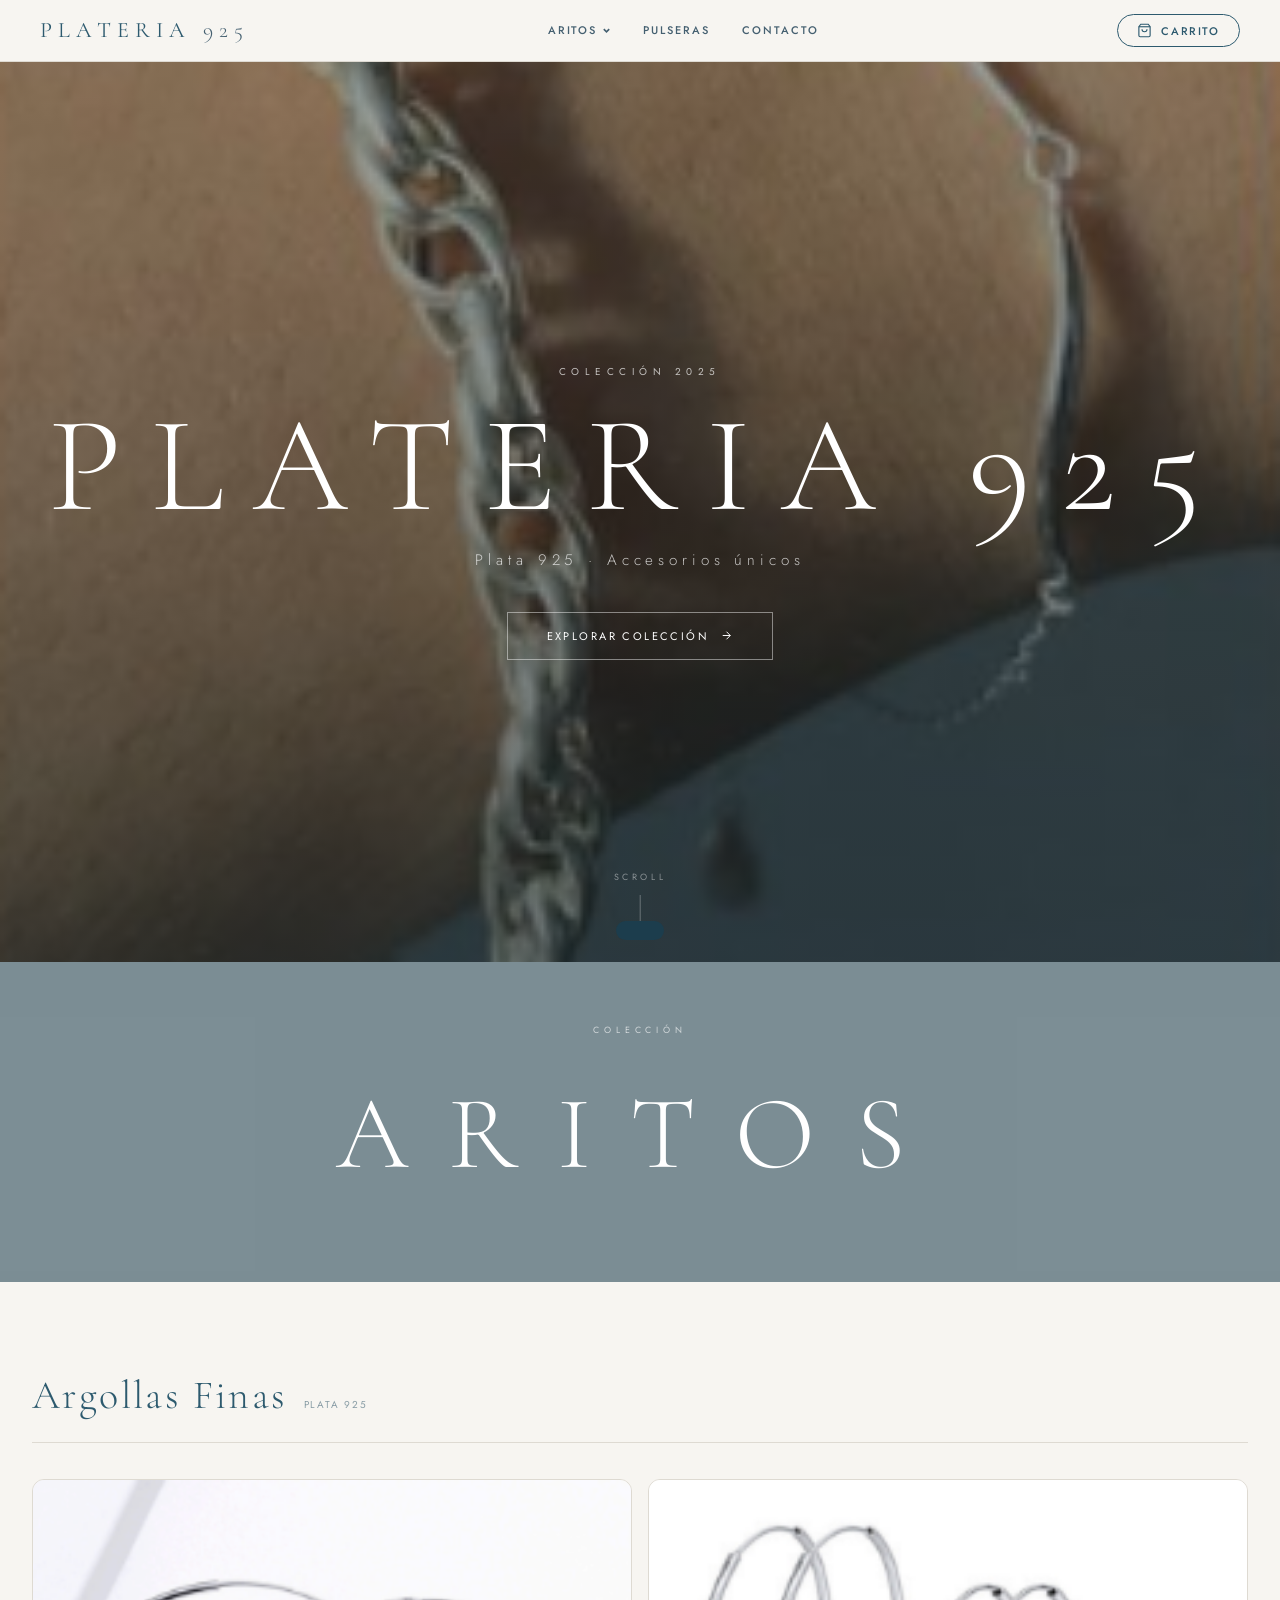
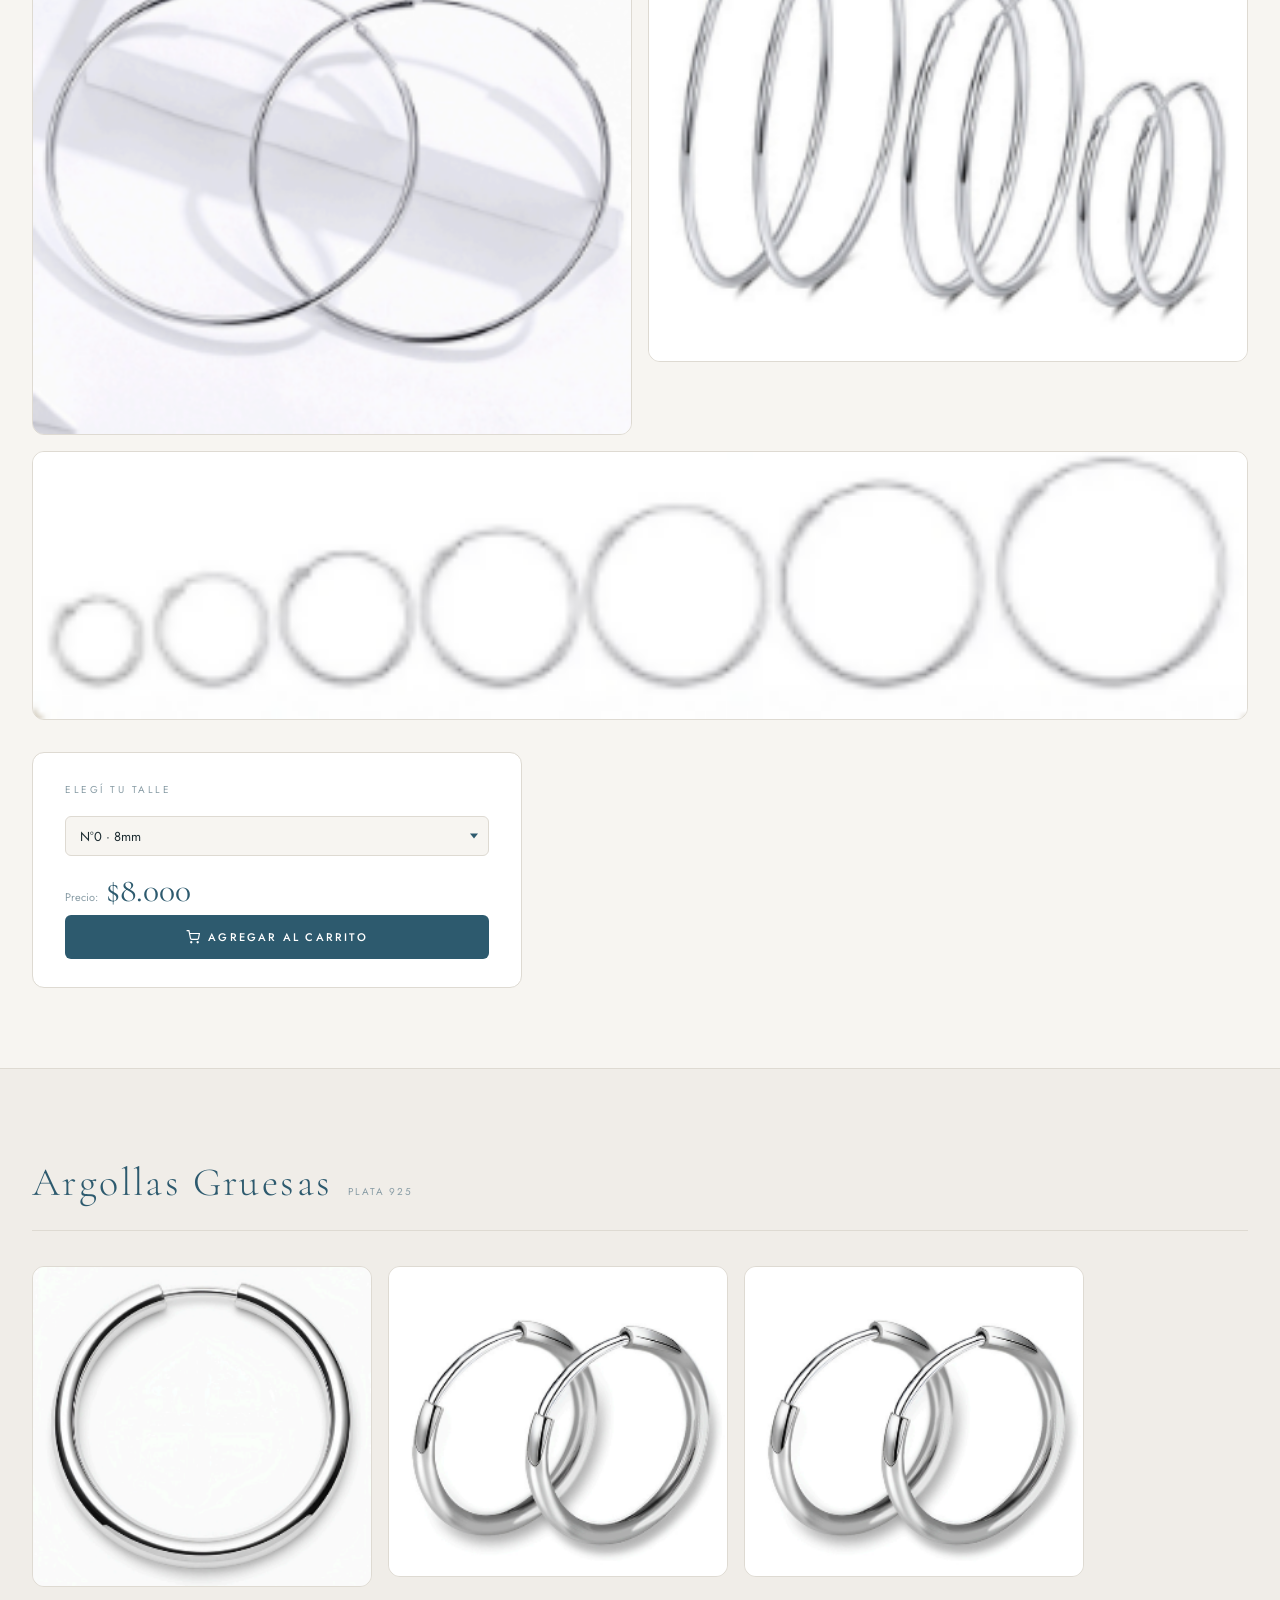
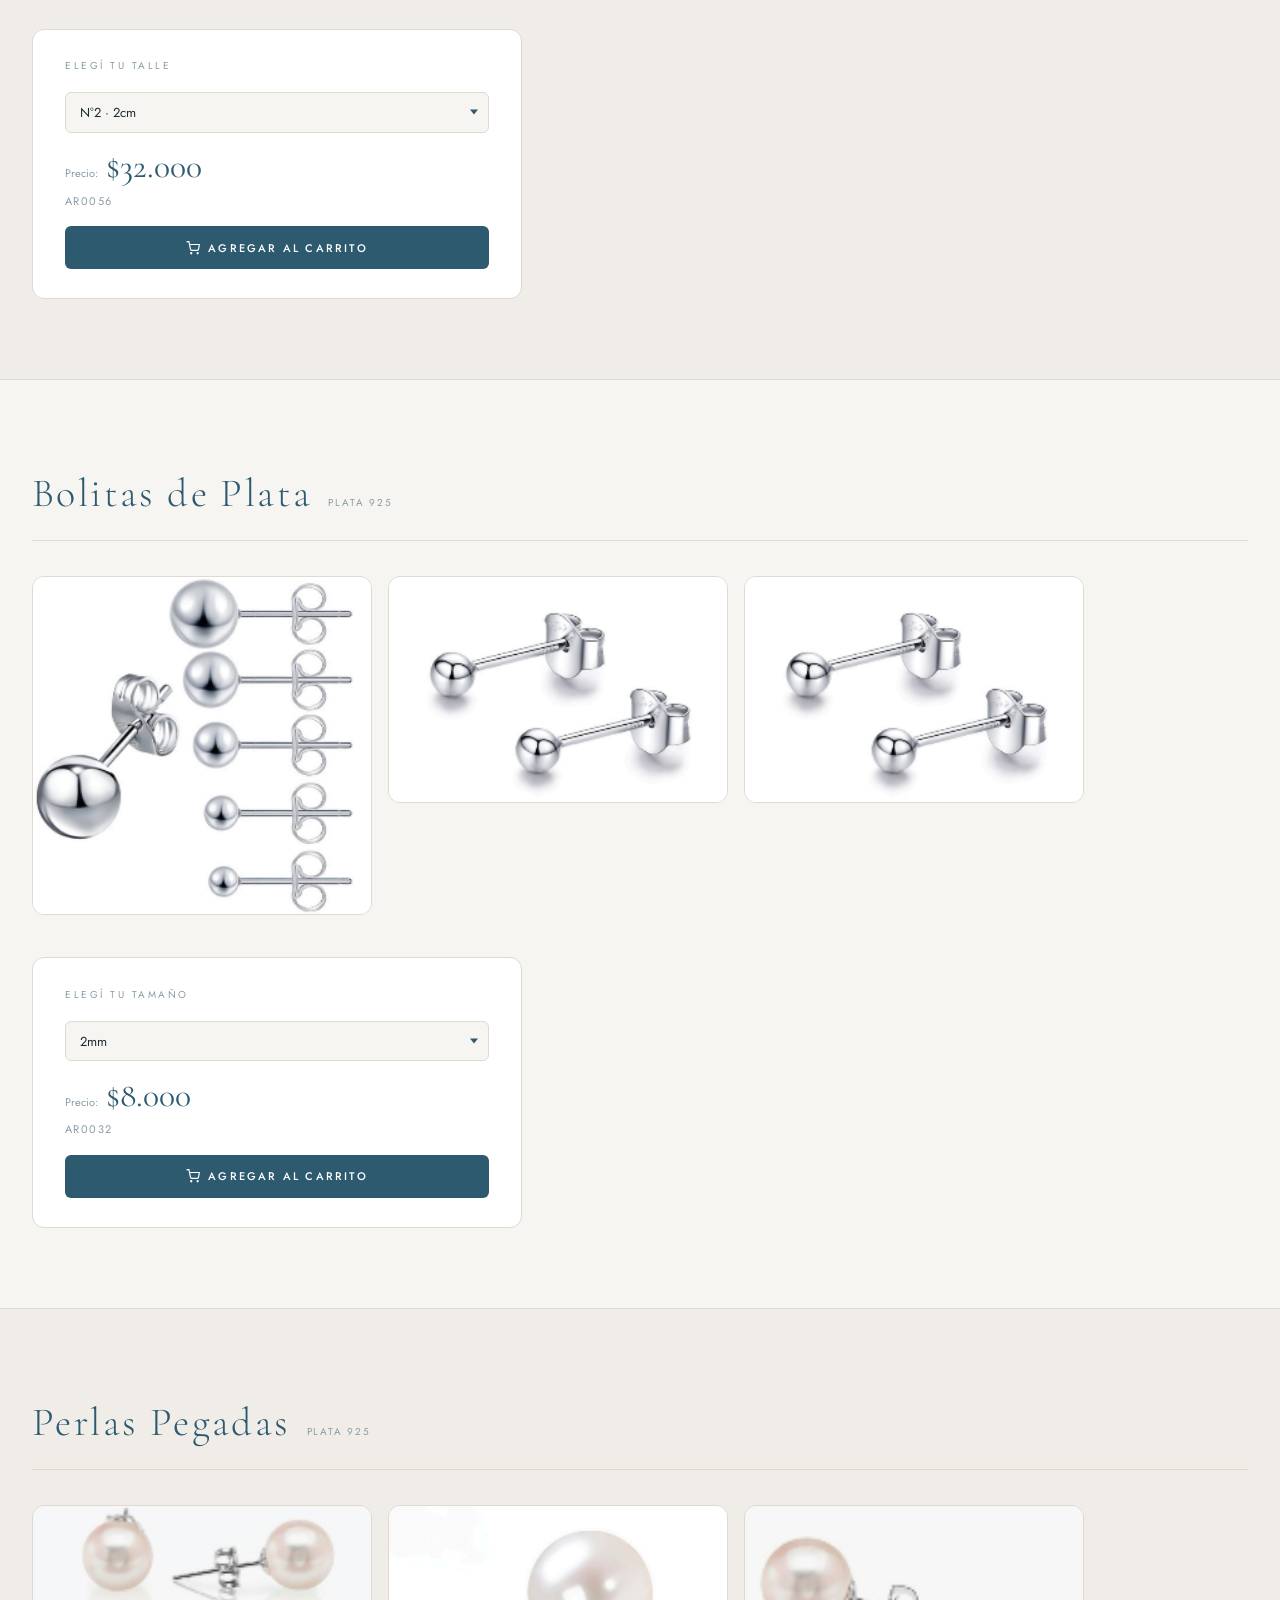
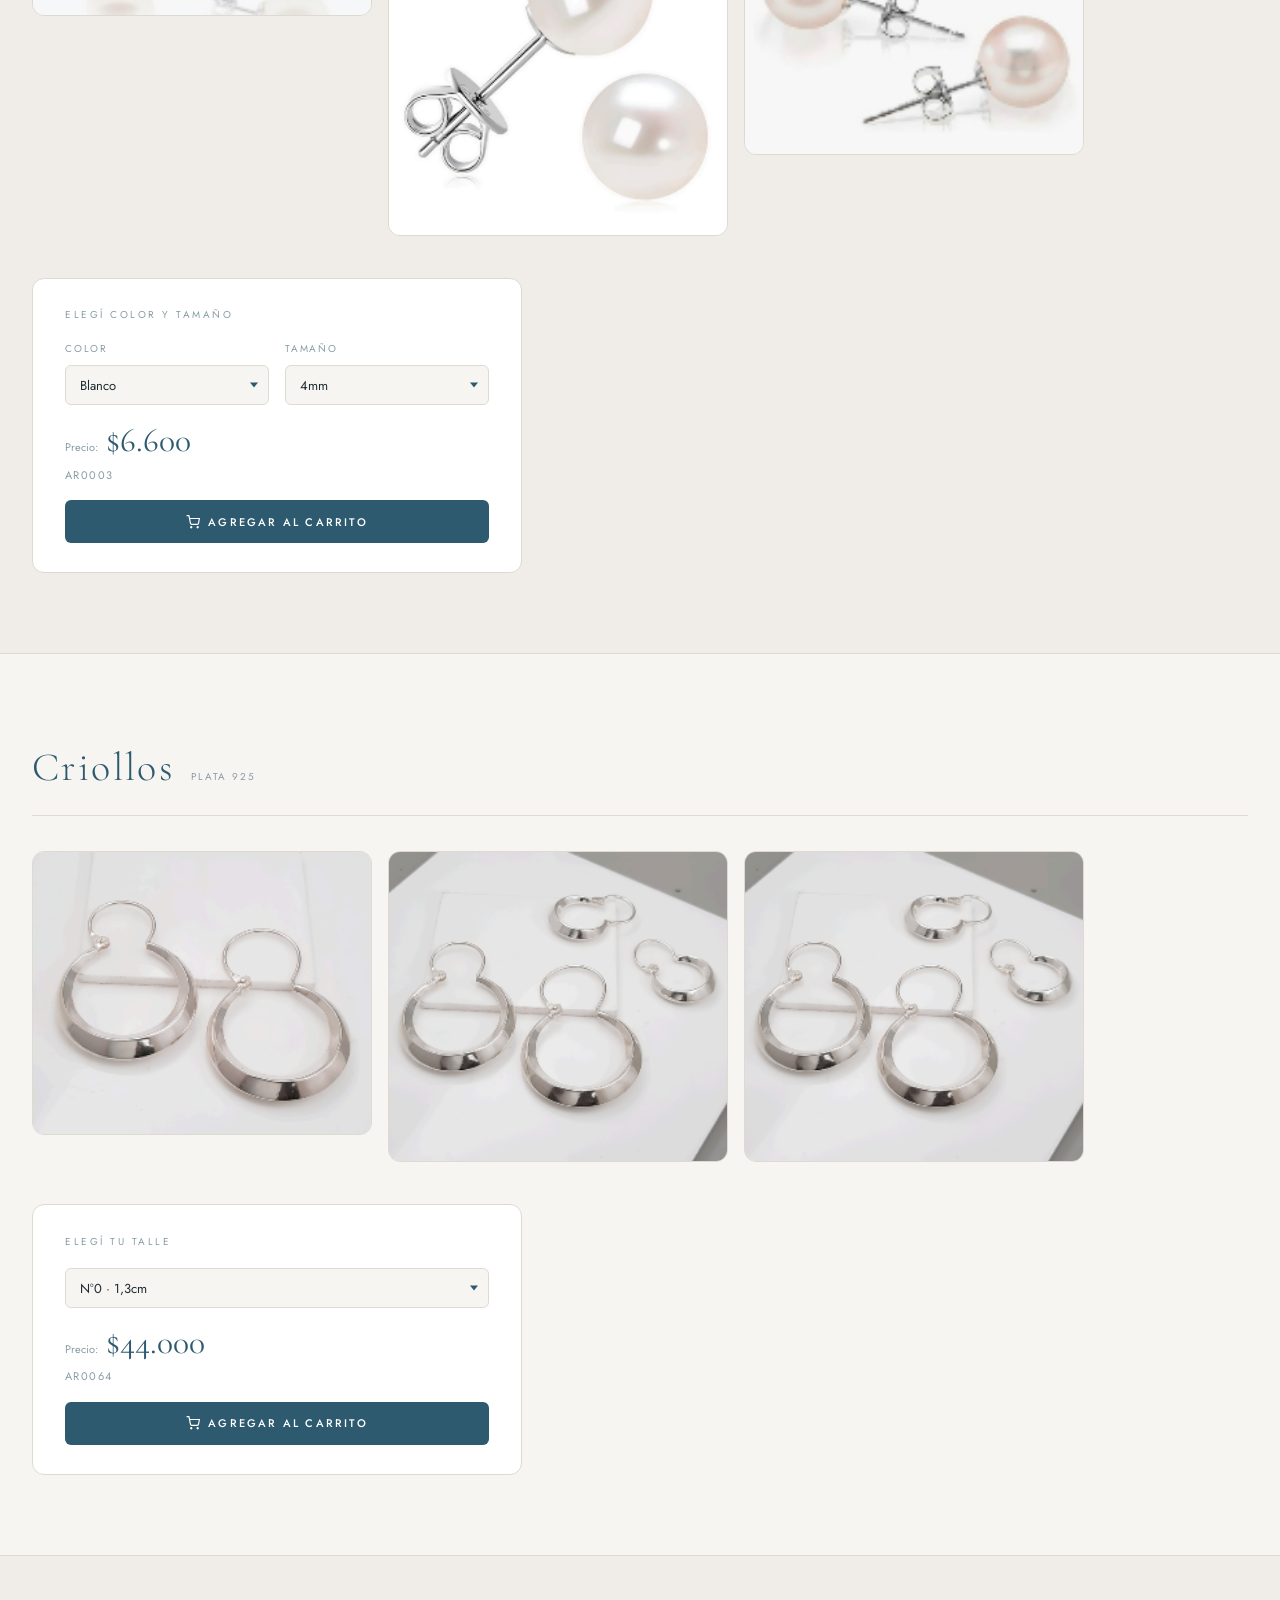
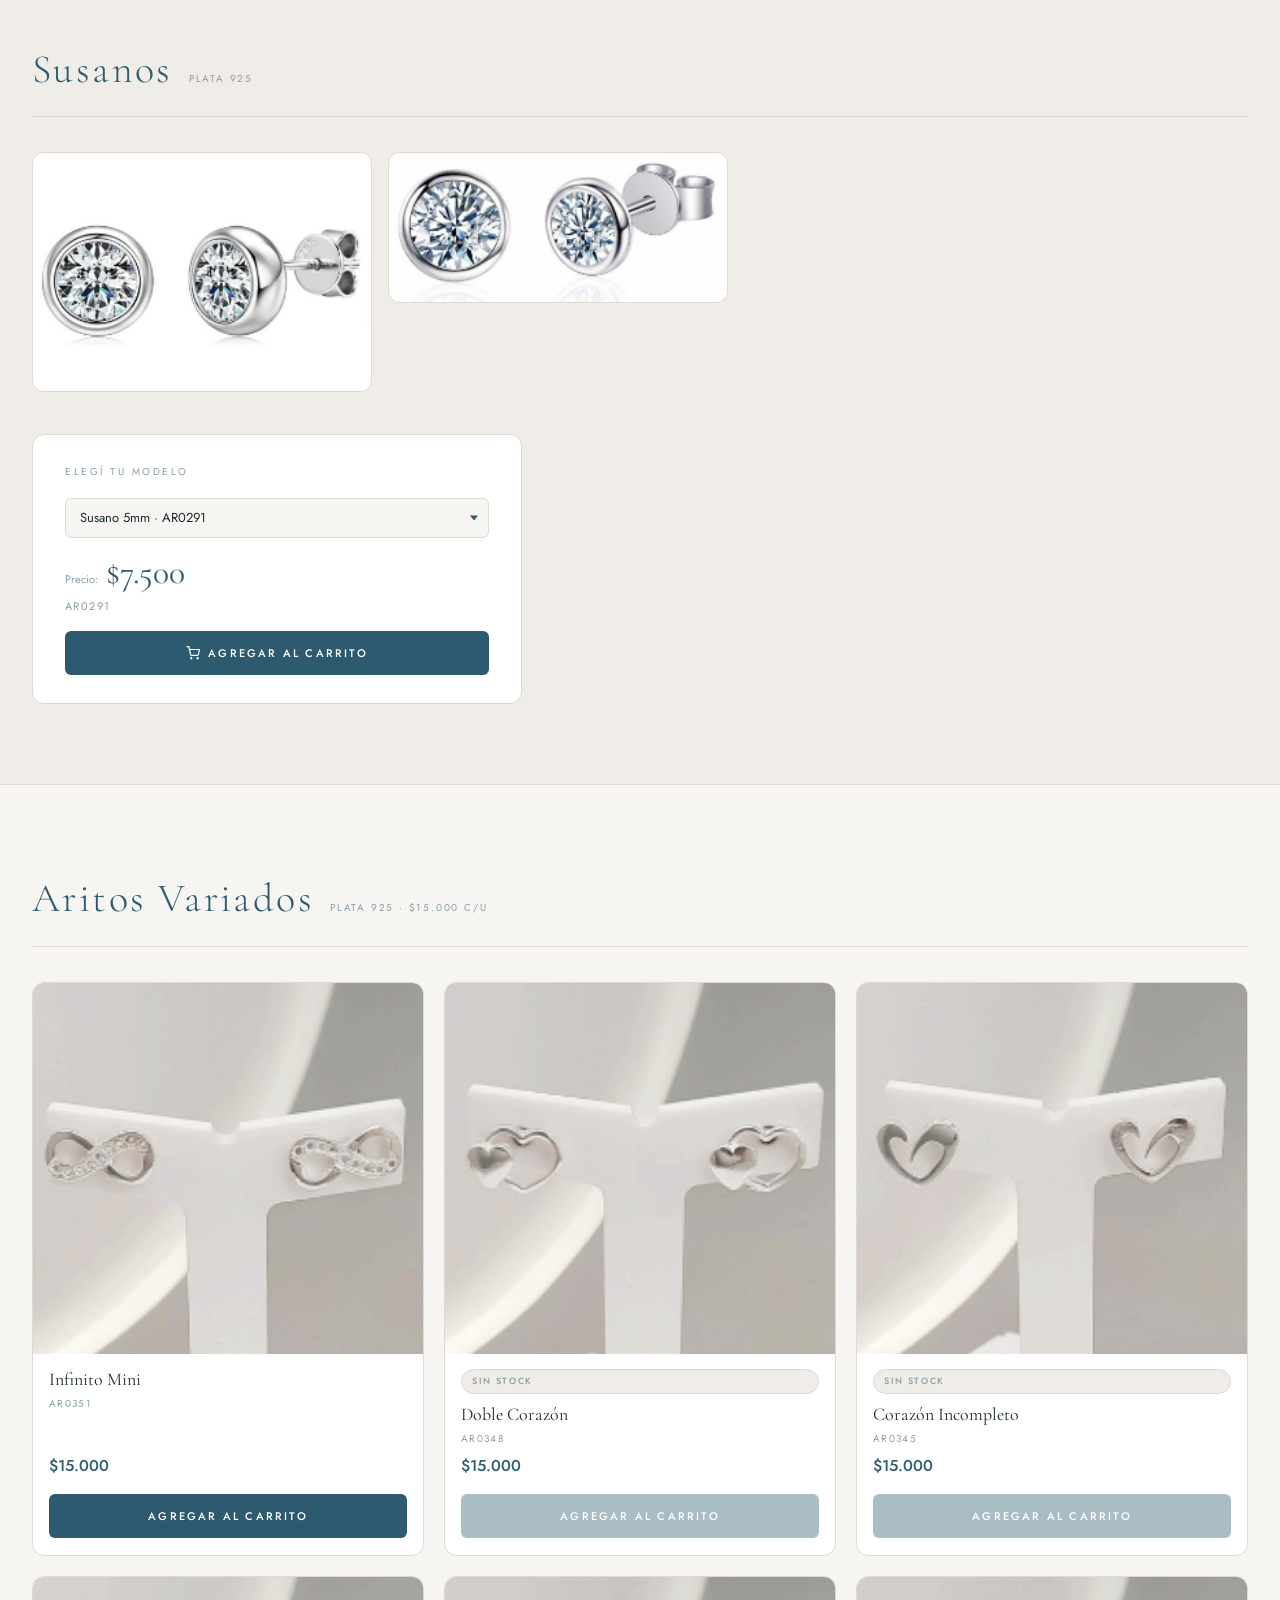
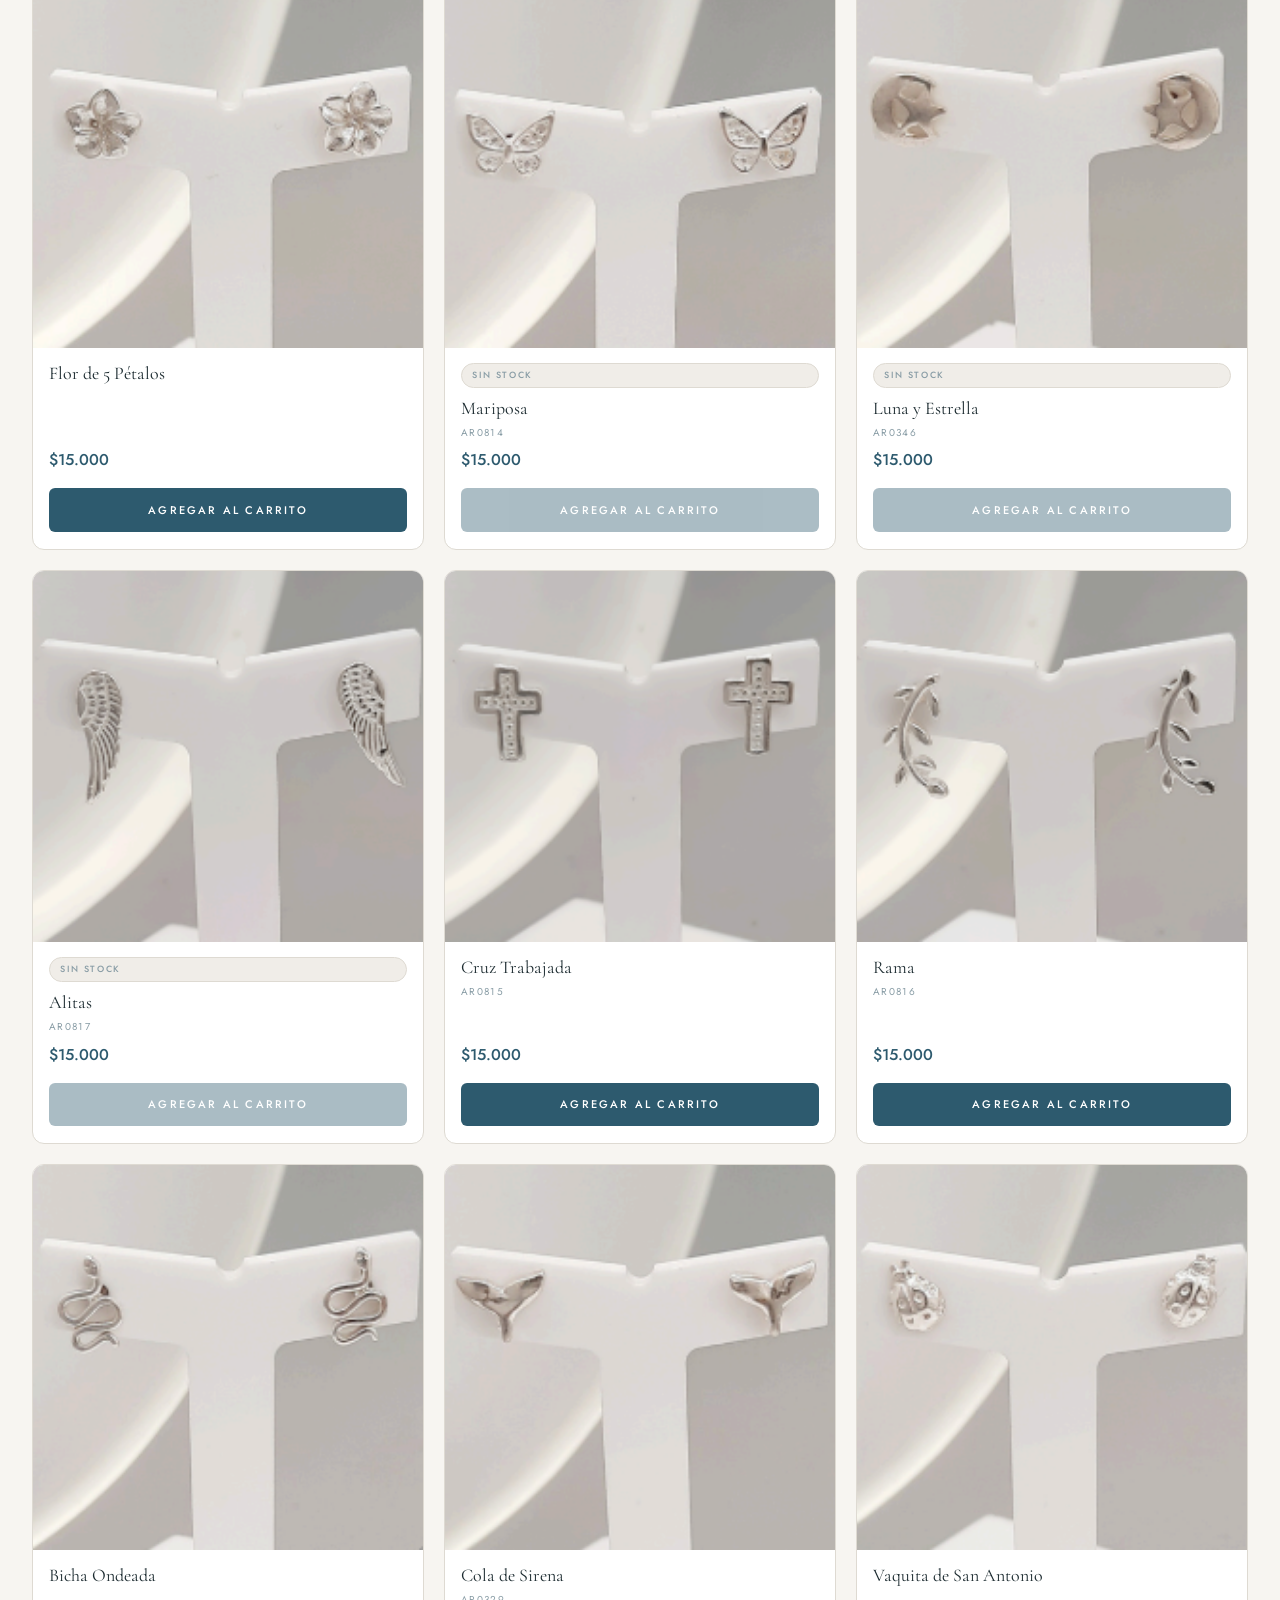
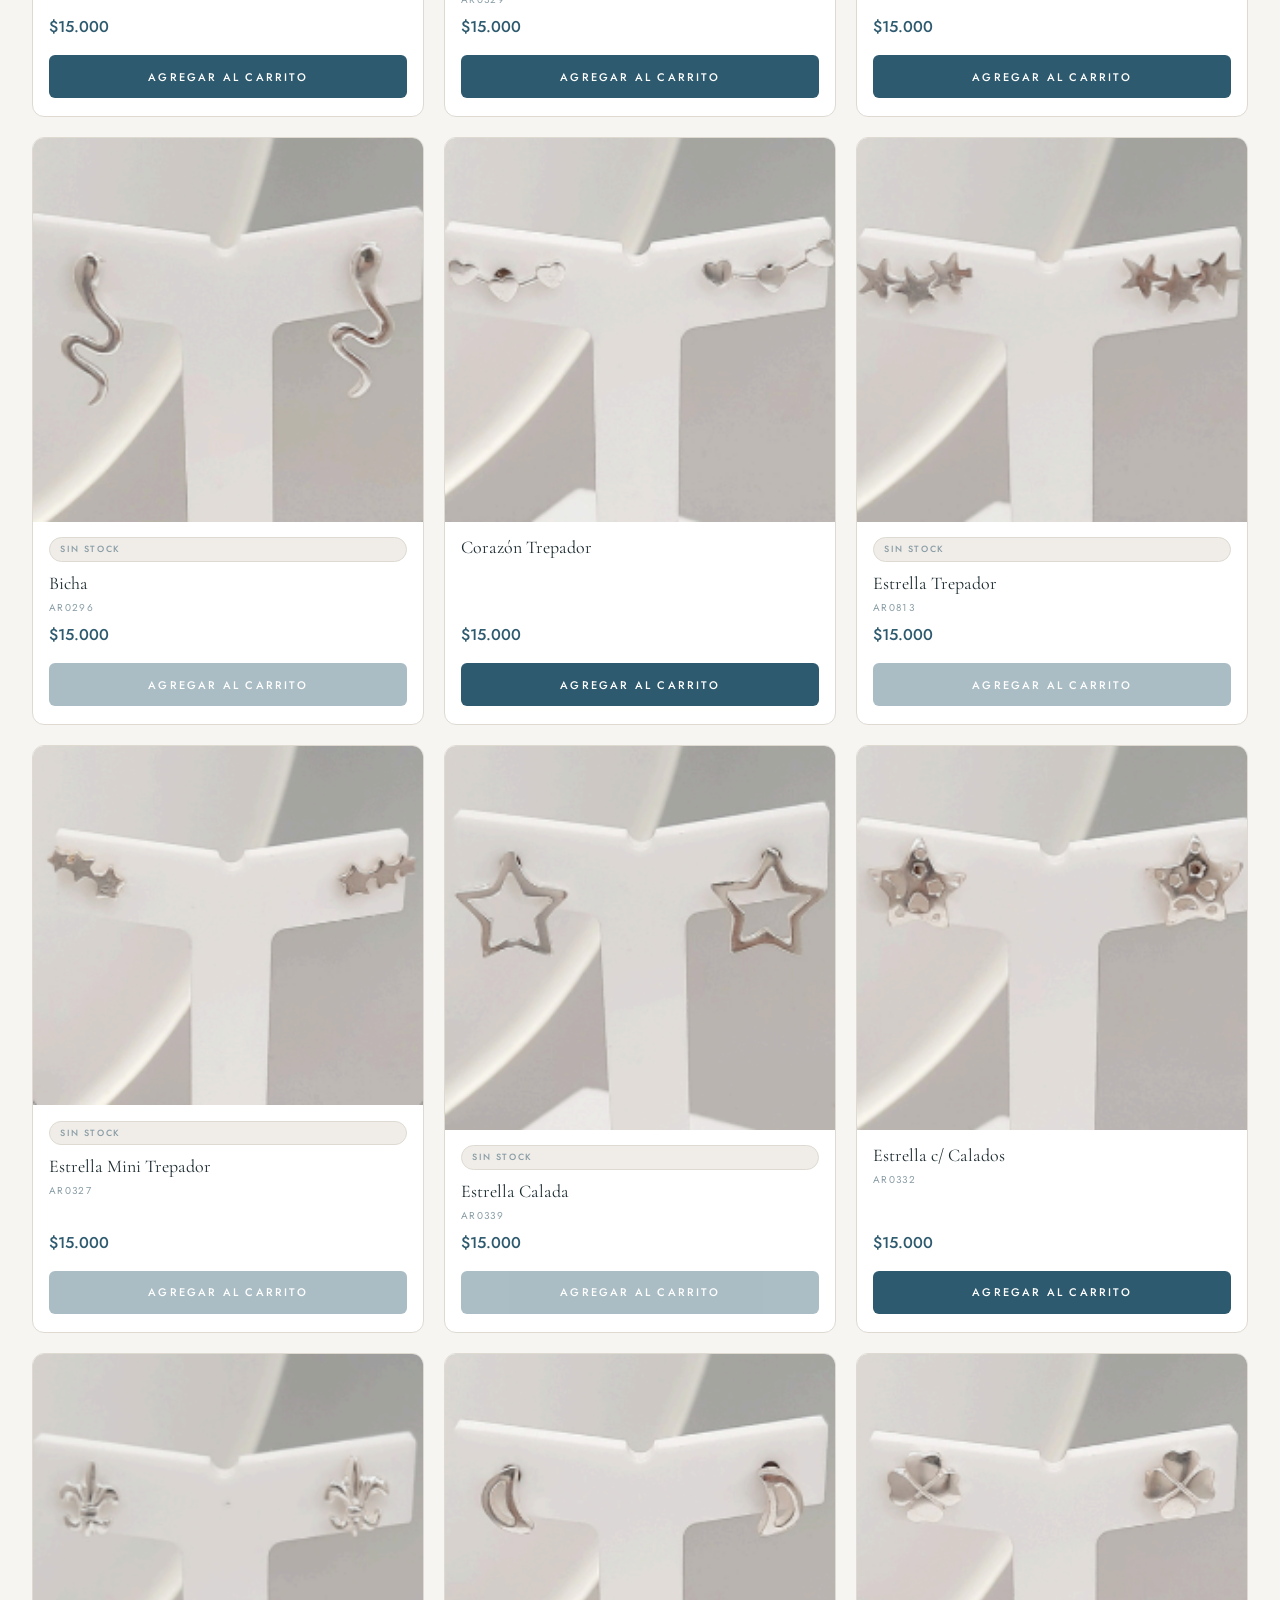
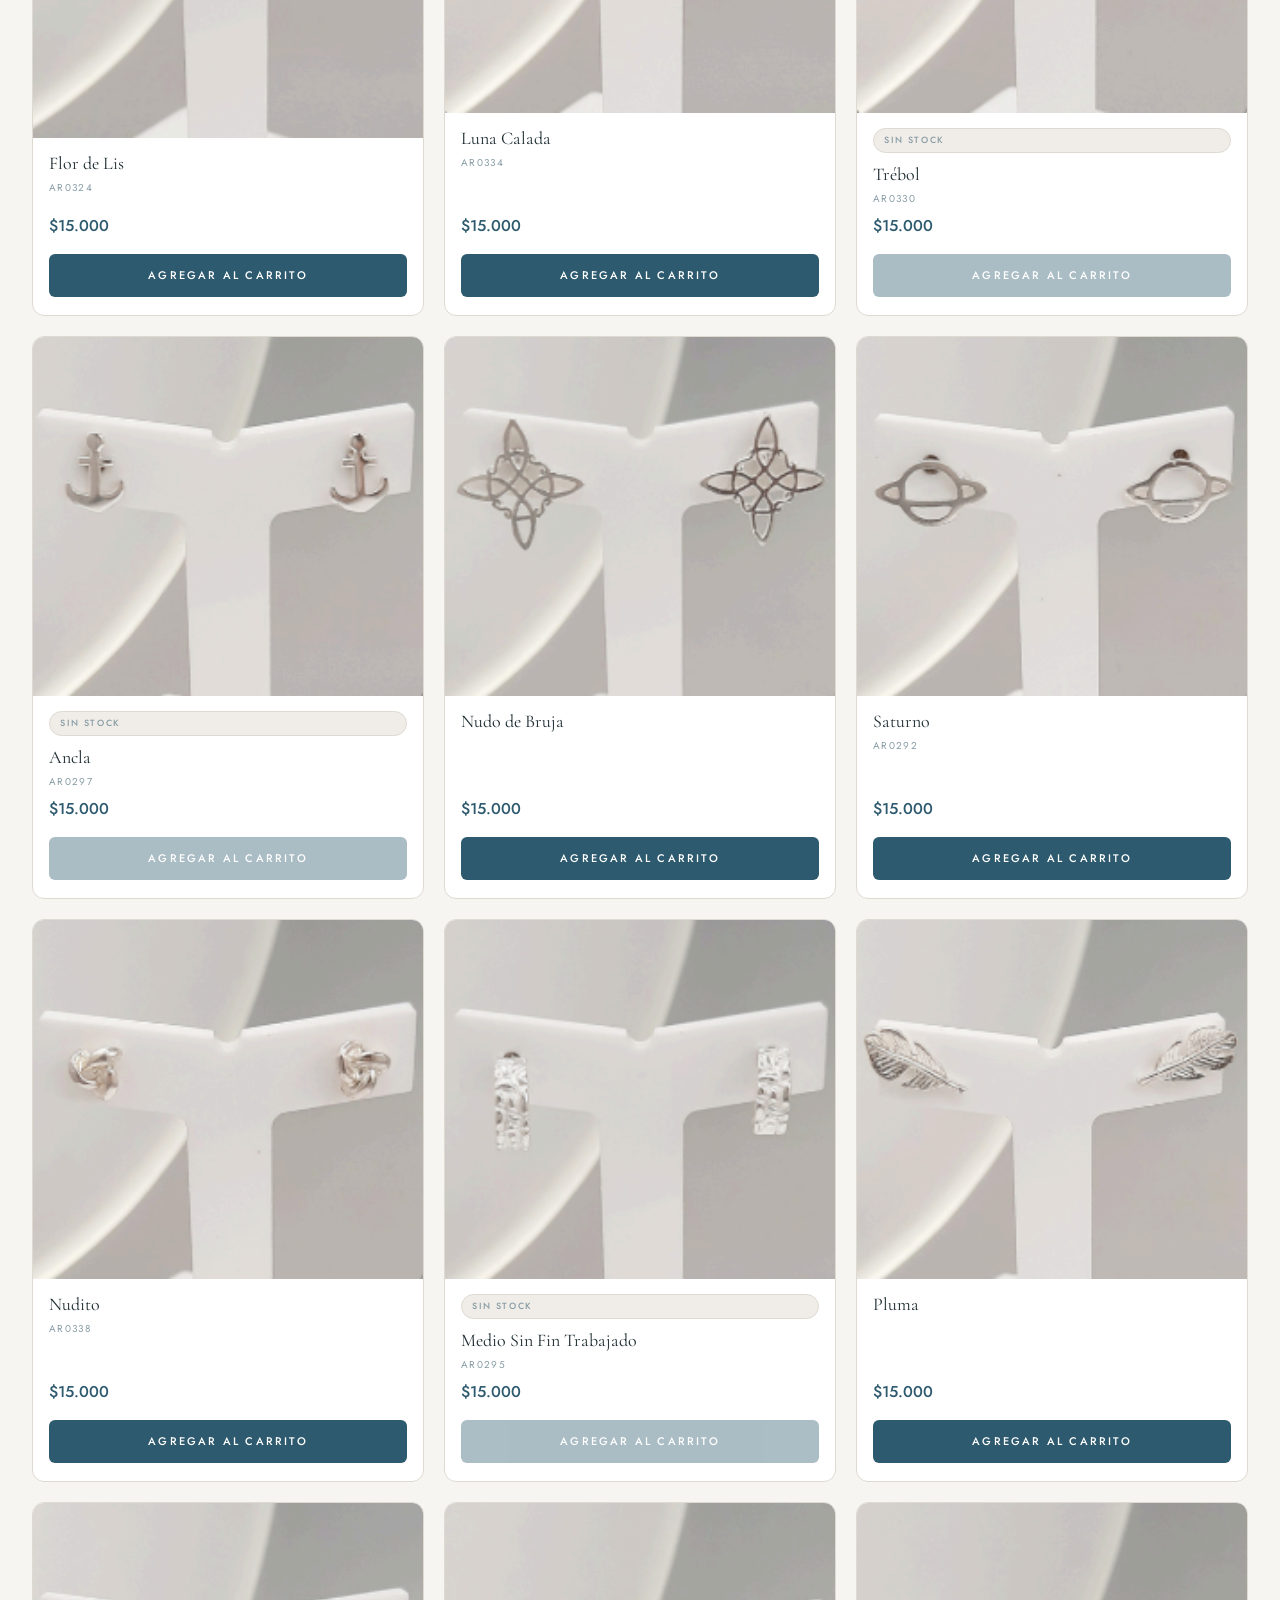
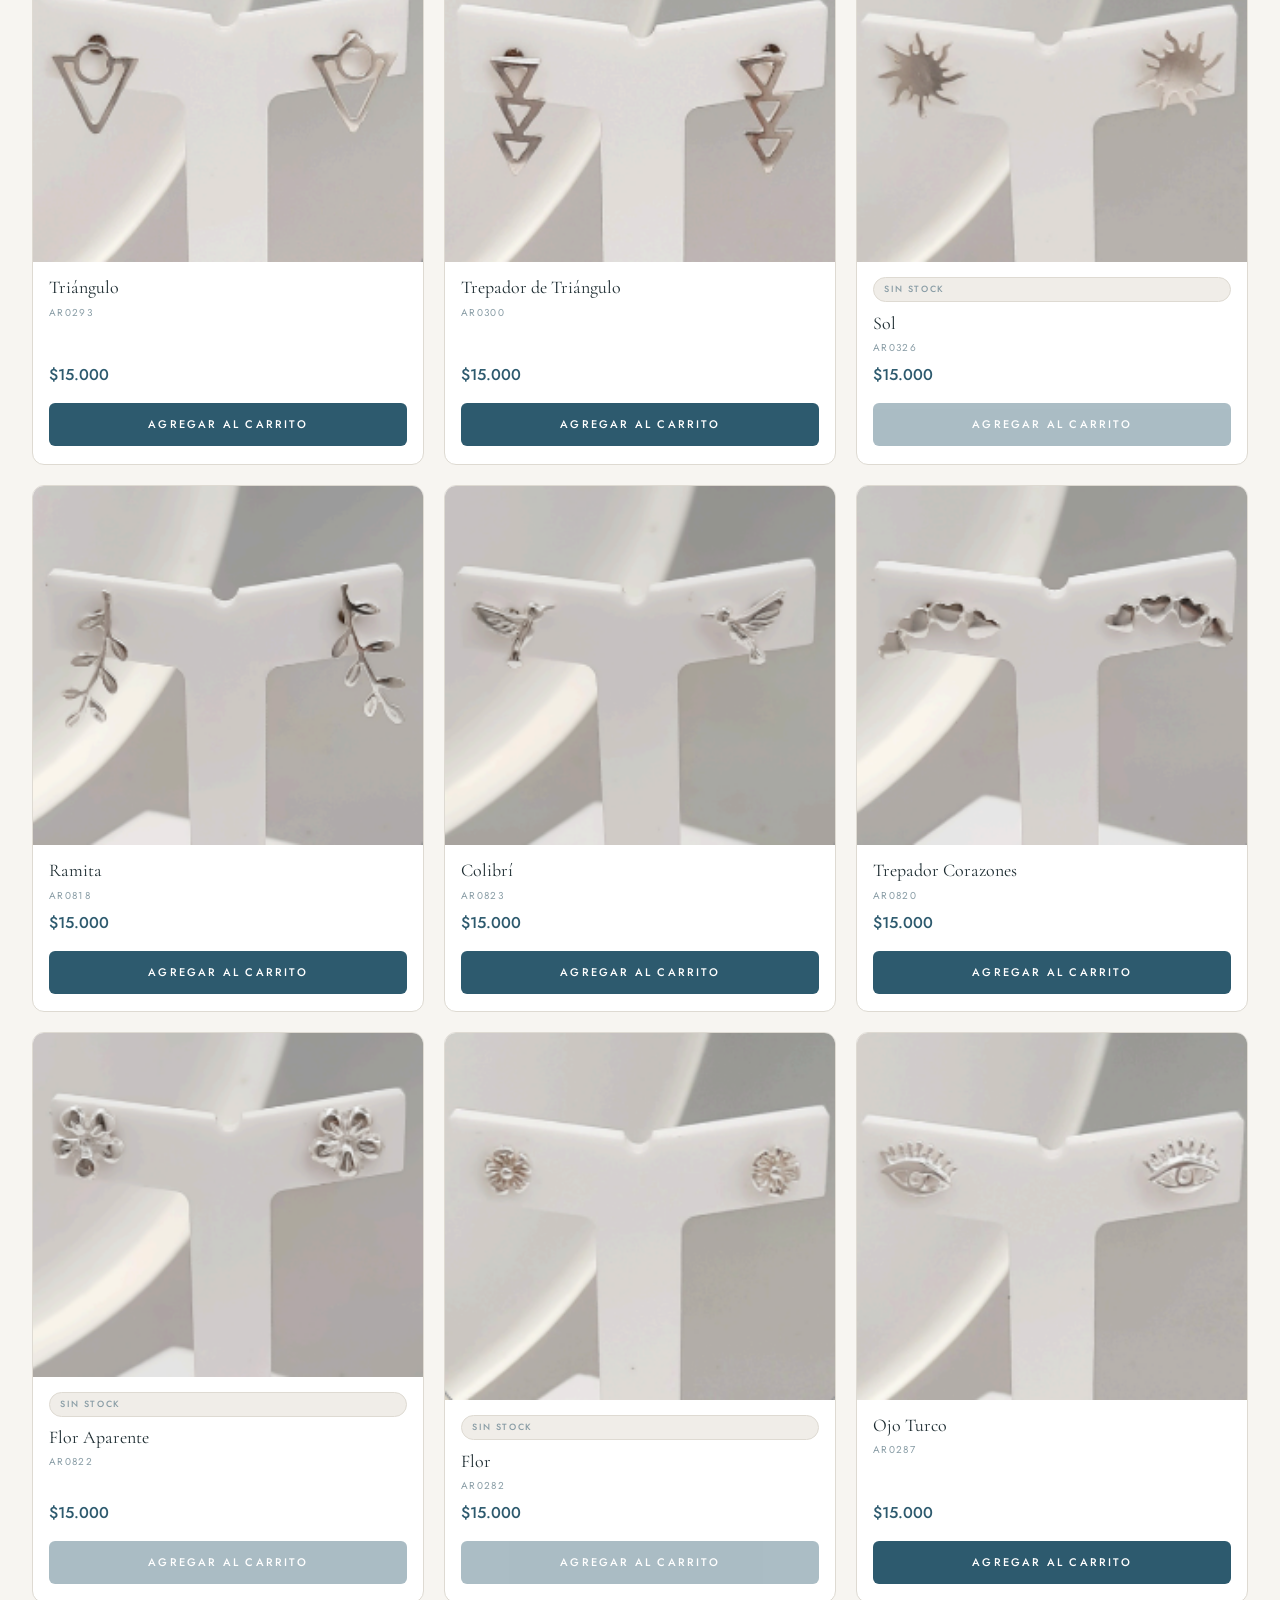
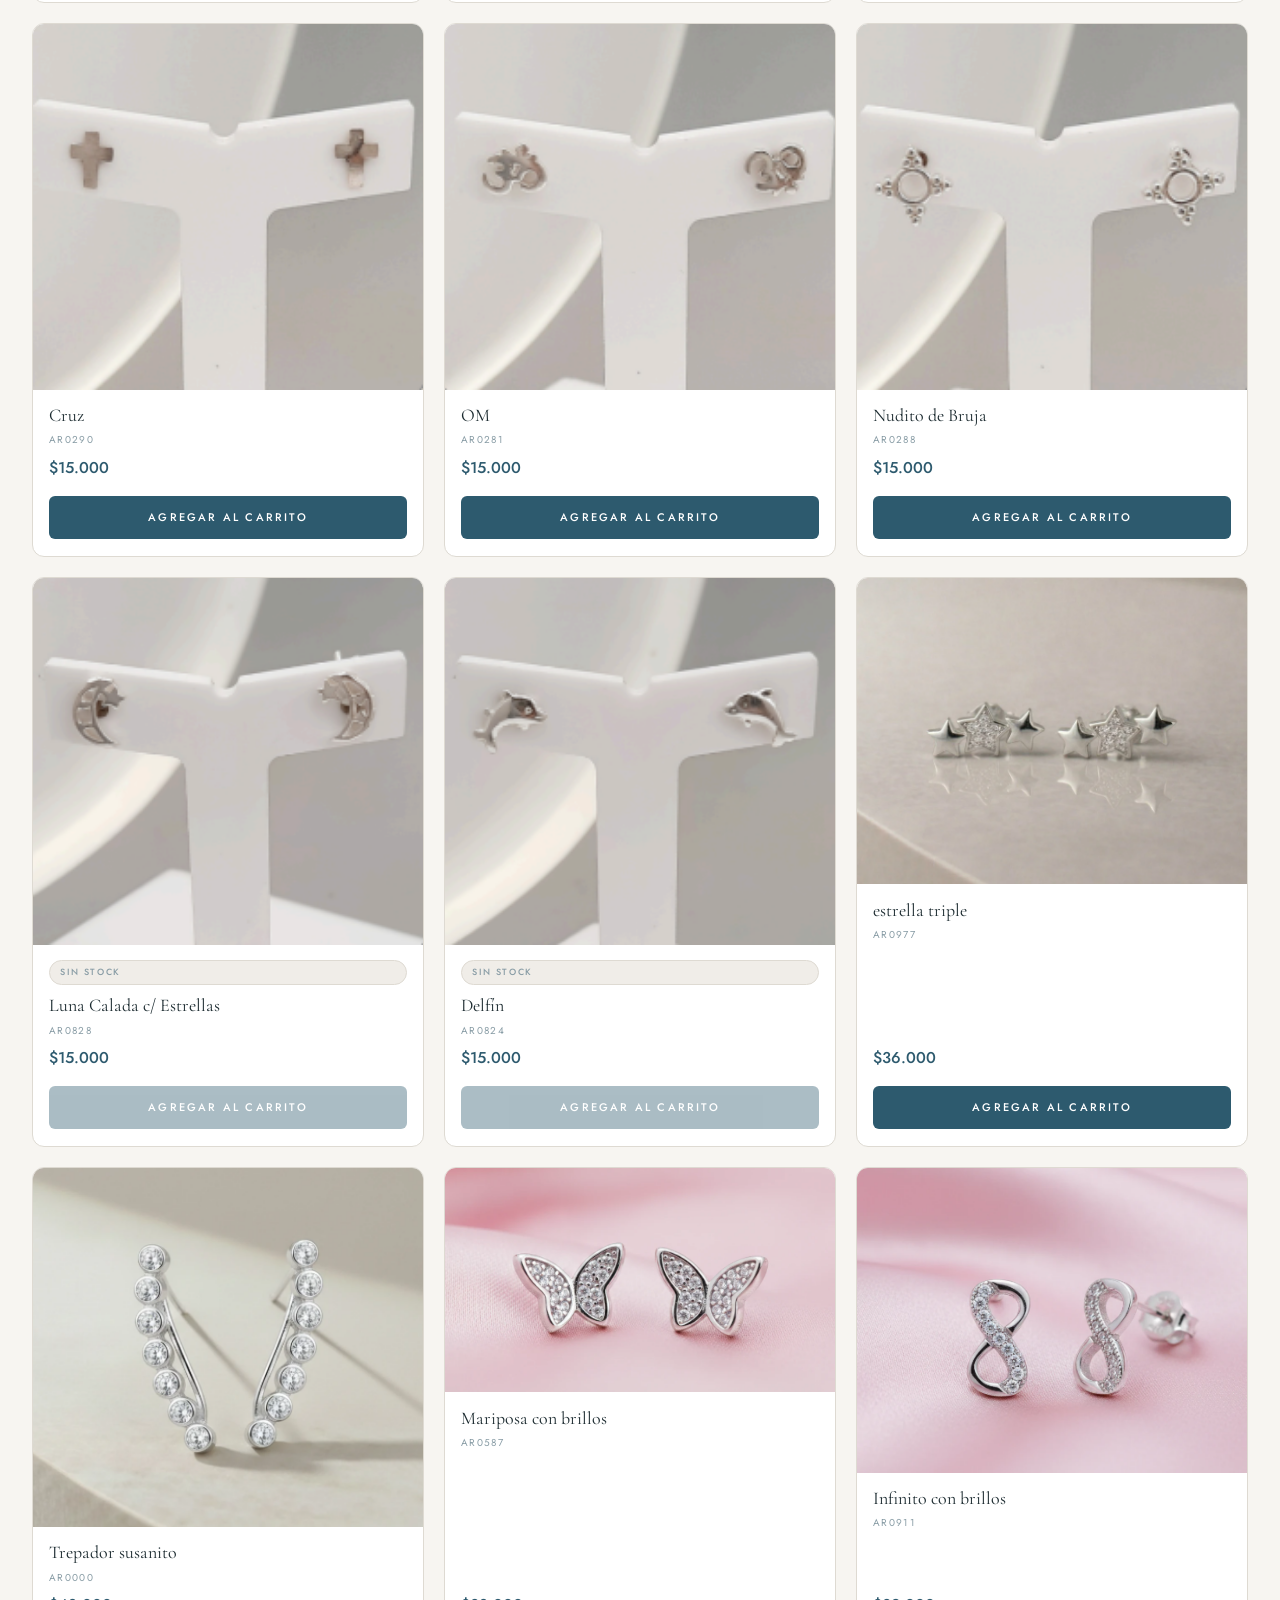
<file: index.html>
<!DOCTYPE html>
<html lang="es">
<!--
================================================================
BIJOU 925 — Lista completa de imágenes esperadas
Coloque todos los archivos en la subcarpeta: images/
================================================================

PORTADAS (fondos de hero y banners):
  images/portada-main.jpg       → Hero principal (pantalla completa)
  images/portada-aritos.jpg     → Banner sección Aritos
  images/portada-pulseras.jpg   → Banner sección Pulseras

GALERÍAS — ARITOS (scroll horizontal, 2–3 fotos cada una):
  images/argollas-finas-1.jpg   images/argollas-finas-2.jpg   images/argollas-finas-3.jpg
  images/argollas-gruesas-1.jpg images/argollas-gruesas-2.jpg images/argollas-gruesas-3.jpg
  images/bolitas-1.jpg          images/bolitas-2.jpg          images/bolitas-3.jpg
  images/perlas-1.jpg           images/perlas-2.jpg           images/perlas-3.jpg
  images/criollos-1.jpg         images/criollos-2.jpg         images/criollos-3.jpg
  images/susanos-1.jpg          images/susanos-2.jpg

ARITOS VARIADOS — cards (todos $15.000):
  images/variado-AR0351.jpg   images/variado-AR0348.jpg   images/variado-AR0345.jpg
  images/variado-flor5.jpg    images/variado-AR0814.jpg   images/variado-AR0346.jpg
  images/variado-AR0817.jpg   images/variado-AR0815.jpg   images/variado-AR0816.jpg
  images/variado-bicha-ondeada.jpg  images/variado-AR0329.jpg  images/variado-vaquita.jpg
  images/variado-AR0296.jpg   images/variado-corazon-trepador.jpg  images/variado-AR0813.jpg
  images/variado-AR0327.jpg   images/variado-AR0339.jpg   images/variado-AR0332.jpg
  images/variado-AR0324.jpg   images/variado-AR0334.jpg   images/variado-AR0330.jpg
  images/variado-AR0297.jpg   images/variado-nudo-bruja.jpg   images/variado-AR0292.jpg
  images/variado-AR0338.jpg   images/variado-AR0295.jpg   images/variado-pluma.jpg
  images/variado-AR0293.jpg   images/variado-AR0300.jpg   images/variado-AR0326.jpg
  images/variado-AR0818.jpg   images/variado-AR0823.jpg   images/variado-AR0820.jpg
  images/variado-AR0822.jpg   images/variado-AR0282.jpg   images/variado-AR0287.jpg
  images/variado-AR0290.jpg   images/variado-AR0281.jpg   images/variado-AR0288.jpg
  images/variado-AR0828.jpg   images/variado-AR0824.jpg

PULSERAS — cards:
  images/pulsera-PLP0125.jpg  images/pulsera-PLP0142.jpg  images/pulsera-PLP0126.jpg
  images/pulsera-PLP0127.jpg  images/pulsera-PLP0146.jpg  images/pulsera-PLP0028.jpg
  images/pulsera-PLP0029.jpg  images/pulsera-PLP0020.jpg  images/pulsera-PLP0020b.jpg
  images/pulsera-PLP0059.jpg  images/pulsera-PLP0119.jpg  images/pulsera-PLP0033.jpg
  images/pulsera-PLP0061.jpg  images/pulsera-PLP0061b.jpg images/pulsera-PHP0003.jpg
  images/pulsera-EVA0015.jpg  images/pulsera-EVA0010.jpg  images/pulsera-EVA0013.jpg
  images/pulsera-EVA0022.jpg  images/pulsera-EVA0020.jpg  images/pulsera-EVA0019.jpg
  images/pulsera-EVA0021.jpg  images/pulsera-EVA0018.jpg  images/pulsera-PLP0237.jpg
  images/pulsera-PLP0236.jpg  images/pulsera-PLP0148.jpg  images/pulsera-PLP0213.jpg
  images/pulsera-PLP0212.jpg  images/pulsera-PLP0211.jpg  images/pulsera-PLP0220.jpg
  images/pulsera-PLP0217.jpg  images/pulsera-PLP0214.jpg  images/pulsera-PLP0216.jpg
  images/pulsera-PLP0215.jpg  images/pulsera-PLP0221.jpg  images/pulsera-PLP0152.jpg
  images/pulsera-PLP0162.jpg  images/pulsera-PLP0163.jpg  images/pulsera-PLP0159.jpg
  images/pulsera-esclavas.jpg images/pulsera-rolo.jpg
  images/pulsera-PLP0170.jpg  images/pulsera-PLP0155.jpg
================================================================
-->
<head>
  <meta charset="UTF-8"/>
  <meta name="viewport" content="width=device-width,initial-scale=1.0"/>
  <title>PLATERIA 925 · Plata 925 · Accesorios únicos</title>
  <link rel="preconnect" href="https://fonts.googleapis.com"/>
  <link rel="preconnect" href="https://fonts.gstatic.com" crossorigin/>
  <link href="https://fonts.googleapis.com/css2?family=Cormorant+Garamond:ital,wght@0,300;0,400;0,600;1,300;1,400&family=Jost:wght@300;400;500;600&display=swap" rel="stylesheet"/>
  <style>
    /* =========================================================
       RESET & BASE
    ========================================================= */
    *,*::before,*::after{box-sizing:border-box;margin:0;padding:0}
    html{scroll-behavior:smooth;-webkit-text-size-adjust:100%}
    body{
      font-family:'Jost',system-ui,sans-serif;
      background:#f7f5f1;
      color:#1c2b30;
      font-size:14px;
      line-height:1.65;
      overflow-x:hidden;
    }
    img{display:block;max-width:100%}
    a{color:inherit;text-decoration:none}
    button{cursor:pointer;border:none;background:none;font-family:inherit}
    ul,ol{list-style:none}
    input,select,textarea{font-family:inherit}

    /* =========================================================
       CSS VARIABLES
    ========================================================= */
    :root{
      --teal:      #2d5a6e;
      --teal-dk:   #1c3d4d;
      --teal-lt:   #3e7a90;
      --teal-ov:   rgba(28,61,77,.56);   /* overlay on banners */
      --bg:        #f7f5f1;
      --bg-card:   #f0ede8;
      --bg-white:  #ffffff;
      --text:      #1c2b30;
      --text-mid:  #456070;
      --text-muted:#889ca5;
      --border:    #dedad2;
      --border-lt: #edeae4;
      --serif:     'Cormorant Garamond',Georgia,serif;
      --sans:      'Jost',system-ui,sans-serif;
      --r:         6px;
      --r-lg:      12px;
      --ease:      .28s ease;
      --sh-sm:     0 1px 10px rgba(28,61,77,.07);
      --sh-md:     0 4px 28px rgba(28,61,77,.13);
      --sh-lg:     0 12px 56px rgba(28,61,77,.18);
    }

    /* =========================================================
       TYPOGRAPHY HELPERS
    ========================================================= */
    .serif{font-family:var(--serif)}
    .eyebrow{
      font-size:10px;font-weight:500;
      letter-spacing:.35em;text-transform:uppercase;
      color:var(--text-muted)
    }
    .price-display{
      font-family:var(--serif);
      font-size:2rem;font-weight:400;
      color:var(--teal);line-height:1
    }

    /* =========================================================
       HEADER
    ========================================================= */
    #hdr{
      position:fixed;top:0;left:0;right:0;
      z-index:800;
      height:62px;
      display:flex;align-items:center;justify-content:space-between;
      padding:0 2.5rem;
      background:rgba(247,245,241,.93);
      backdrop-filter:blur(14px);-webkit-backdrop-filter:blur(14px);
      border-bottom:1px solid var(--border);
      transition:box-shadow var(--ease);
    }
    #hdr.raised{box-shadow:var(--sh-sm)}

    .logo{
      font-family:var(--serif);
      font-size:1.38rem;font-weight:400;
      letter-spacing:.28em;text-transform:uppercase;
      color:var(--teal);
    }
    .logo em{font-style:normal;font-weight:300;color:var(--text-mid)}

    /* Desktop nav */
    .dsk-nav{display:flex;align-items:center}
    .nav-item{position:relative}
    .nav-link{
      display:flex;align-items:center;gap:.3rem;
      padding:0 1rem;height:62px;
      font-size:11px;font-weight:500;
      letter-spacing:.18em;text-transform:uppercase;
      color:var(--text-mid);
      transition:color var(--ease);
    }
    .nav-link:hover{color:var(--teal)}
    .nav-link svg{transition:transform var(--ease)}
    .nav-item:hover .nav-link svg{transform:rotate(180deg)}

    /* Dropdown */
    .ddrop{
      position:absolute;top:100%;left:0;
      background:var(--bg-white);
      border:1px solid var(--border);
      border-top:2px solid var(--teal);
      border-radius:0 0 var(--r) var(--r);
      box-shadow:var(--sh-md);
      min-width:210px;
      opacity:0;pointer-events:none;
      transform:translateY(-6px);
      transition:opacity .18s ease,transform .18s ease;
    }
    .nav-item:hover .ddrop{opacity:1;pointer-events:all;transform:translateY(0)}
    .ddrop a{
      display:block;padding:.62rem 1.2rem;
      font-size:12px;letter-spacing:.1em;
      color:var(--text-mid);
      border-bottom:1px solid var(--border-lt);
      transition:background var(--ease),color var(--ease);
    }
    .ddrop a:last-child{border-bottom:none}
    .ddrop a:hover{background:var(--bg);color:var(--teal)}

    /* Cart btn (header) */
    .hdr-cart{
      display:flex;align-items:center;gap:.55rem;
      padding:.48rem 1.2rem;
      border:1px solid var(--teal);border-radius:2rem;
      font-size:11px;font-weight:500;
      letter-spacing:.15em;text-transform:uppercase;
      color:var(--teal);
      transition:background var(--ease),color var(--ease);
    }
    .hdr-cart:hover{background:var(--teal);color:#fff}
    .cart-badge{
      display:none;
      align-items:center;justify-content:center;
      width:17px;height:17px;
      background:var(--teal);color:#fff;
      border-radius:50%;font-size:9px;font-weight:600;
    }
    .hdr-cart:hover .cart-badge{background:#fff;color:var(--teal)}

    /* Hamburger */
    .ham{
      display:none;flex-direction:column;gap:5px;
      padding:8px;
    }
    .ham span{
      display:block;width:22px;height:1.5px;
      background:var(--teal);
      transition:transform var(--ease),opacity var(--ease);
    }

    /* Mobile nav drawer */
    .mob-nav{
      display:none;
      position:fixed;top:62px;left:0;right:0;
      background:var(--bg-white);
      border-bottom:1px solid var(--border);
      box-shadow:var(--sh-md);
      z-index:790;
      padding:.6rem 0;
    }
    .mob-nav.open{display:block}
    .mob-nav a{
      display:block;padding:.7rem 1.8rem;
      font-size:12px;letter-spacing:.14em;text-transform:uppercase;
      color:var(--text-mid);
      border-bottom:1px solid var(--border-lt);
      transition:color var(--ease);
    }
    .mob-nav a:hover{color:var(--teal)}

    /* =========================================================
       PAGE WRAPPER
    ========================================================= */
    .page{padding-top:62px}

    /* =========================================================
       HERO
    ========================================================= */
    .hero{
      position:relative;
      height:100vh;min-height:620px;
      background:url('media/portada-pulseras-muneca.png') center/cover no-repeat fixed;
      display:flex;align-items:center;justify-content:center;
      text-align:center;
    }
    .hero::before{
      content:'';position:absolute;inset:0;
      background:linear-gradient(to bottom,rgba(20,35,40,.42),rgba(20,35,40,.65));
    }
    .hero-body{position:relative;padding:2rem}
    .hero-eye{
      display:block;
      font-size:10px;letter-spacing:.55em;text-transform:uppercase;
      color:rgba(255,255,255,.7);margin-bottom:1.1rem
    }
    .hero-title{
      font-family:var(--serif);
      font-size:clamp(3.5rem,11vw,8.5rem);
      font-weight:300;letter-spacing:.22em;text-transform:uppercase;
      color:#fff;line-height:1;margin-bottom:.9rem
    }
    .hero-tag{
      font-size:clamp(.8rem,2vw,.95rem);
      letter-spacing:.32em;font-weight:300;
      color:rgba(255,255,255,.72);margin-bottom:2.4rem
    }
    .hero-cta{
      display:inline-flex;align-items:center;gap:.7rem;
      padding:.88rem 2.4rem;
      border:1px solid rgba(255,255,255,.45);
      font-size:11px;letter-spacing:.22em;text-transform:uppercase;
      color:#fff;
      transition:background var(--ease),border-color var(--ease);
    }
    .hero-cta:hover{background:rgba(255,255,255,.12);border-color:rgba(255,255,255,.9)}
    .hero-scroll{
      position:absolute;bottom:2.2rem;left:50%;transform:translateX(-50%);
      color:rgba(255,255,255,.45);font-size:9px;letter-spacing:.4em;text-transform:uppercase;
    }
    .hero-scroll::after{
      content:'';display:block;width:1px;height:32px;
      background:rgba(255,255,255,.3);margin:.6rem auto 0;
    }

    /* =========================================================
       SECTION BANNER
    ========================================================= */
    .sec-banner{
      position:relative;height:320px;
      background-size:cover;background-position:center;background-attachment:fixed;
      display:flex;align-items:center;justify-content:center;
      overflow:hidden;
    }
    .sec-banner::before{
      content:'';position:absolute;inset:0;
      background:var(--teal-ov);
    }
    .sec-banner-inner{position:relative;text-align:center;color:#fff}
    .sec-banner-inner span{
      display:block;font-size:9px;letter-spacing:.55em;
      text-transform:uppercase;opacity:.65;margin-bottom:.7rem
    }
    .sec-banner-inner h2{
      font-family:var(--serif);
      font-size:clamp(3rem,9vw,6.5rem);
      font-weight:300;letter-spacing:.38em;text-transform:uppercase
    }

    /* =========================================================
       LAYOUT CONTAINERS
    ========================================================= */
    .wrap{max-width:1320px;margin:0 auto;padding:0 2rem}
    .sec-inner{padding:5rem 2rem;max-width:1320px;margin:0 auto}

    /* subsection header */
    .sub-hdr{
      display:flex;align-items:baseline;gap:1rem;
      border-bottom:1px solid var(--border);
      padding-bottom:.9rem;margin-bottom:2.2rem;
    }
    .sub-title{
      font-family:var(--serif);
      font-size:clamp(1.7rem,3.5vw,2.5rem);
      font-weight:300;letter-spacing:.06em;color:var(--teal)
    }
    .sub-badge{
      font-size:10px;letter-spacing:.18em;
      text-transform:uppercase;color:var(--text-muted)
    }
    .subsec{margin-bottom:5rem}
    .subsec:last-child{margin-bottom:0}

    /* =========================================================
       HORIZONTAL GALLERY
    ========================================================= */
    .gallery{
      display:flex;gap:1rem;
      align-items:flex-start;
      overflow-x:auto;
      padding-bottom:10px;margin-bottom:2rem;
      scroll-snap-type:x mandatory;
      -webkit-overflow-scrolling:touch;
    }
    .gallery::-webkit-scrollbar{height:3px}
    .gallery::-webkit-scrollbar-track{background:var(--border-lt);border-radius:2px}
    .gallery::-webkit-scrollbar-thumb{background:var(--teal-lt);border-radius:2px}
    .gal-item{
      flex:0 0 auto;
      width:clamp(220px,32vw,340px);
      scroll-snap-align:start;
      border-radius:var(--r-lg);overflow:hidden;
      border:1px solid var(--border);
    }
    .gal-item img{
      width:100%;height:auto;
      display:block;
    }
    /* Argollas Finas — 2-up top row + wide short bottom image */
    .gallery--finas{
      display:grid;
      grid-template-columns:1fr 1fr;
      gap:1rem;
      margin-bottom:2rem;
      overflow:visible;
      align-items:start;
    }
    .gallery--finas .gal-item{
      width:auto;flex:none;
      scroll-snap-align:none;
    }
    .gallery--finas .gal-item:nth-child(3){
      grid-column:1 / -1;
    }
    .gallery--finas .gal-item:nth-child(3) img{
      height:auto;
      object-fit:contain;
    }

    /* =========================================================
       SELECTOR UI (Argollas, Bolitas, Criollos, etc.)
    ========================================================= */
    .sel-ui{
      background:var(--bg-white);
      border:1px solid var(--border);
      border-radius:var(--r-lg);
      padding:1.8rem 2rem;max-width:490px;
    }
    .sel-ui-eye{
      font-size:10px;letter-spacing:.25em;text-transform:uppercase;
      color:var(--text-muted);margin-bottom:1.1rem;display:block
    }
    .sel-row{display:flex;gap:1rem;margin-bottom:1.2rem;flex-wrap:wrap}
    .sel-col{flex:1;min-width:150px}
    .sel-lbl{
      display:block;font-size:10px;letter-spacing:.18em;
      text-transform:uppercase;color:var(--text-muted);margin-bottom:.45rem
    }
    /* select wrapper with custom arrow */
    .sel-wrap{position:relative}
    .sel-wrap::after{
      content:'';position:absolute;right:11px;top:50%;
      transform:translateY(-50%);pointer-events:none;
      border:4px solid transparent;
      border-top:5px solid var(--teal);
      margin-top:2px;
    }
    select{
      width:100%;
      padding:.6rem 2rem .6rem .85rem;
      border:1px solid var(--border);border-radius:var(--r);
      background:var(--bg);
      font-family:var(--sans);font-size:13px;color:var(--text);
      appearance:none;-webkit-appearance:none;
      outline:none;cursor:pointer;
      transition:border-color var(--ease);
    }
    select:focus{border-color:var(--teal)}
    .sel-price-row{
      display:flex;align-items:baseline;gap:.5rem;
      margin:1.1rem 0 .5rem;
    }
    .sel-price-lbl{font-size:11px;color:var(--text-muted)}
    .sel-price{
      font-family:var(--serif);
      font-size:2.1rem;font-weight:400;
      color:var(--teal);line-height:1
    }
    .sel-code{
      font-size:11px;letter-spacing:.13em;
      color:var(--text-muted);margin-bottom:1rem
    }

    /* =========================================================
       BUTTONS
    ========================================================= */
    .btn-primary{
      display:flex;align-items:center;justify-content:center;gap:.5rem;
      width:100%;padding:.85rem 1.4rem;
      background:var(--teal);color:#fff;
      border-radius:var(--r);
      font-size:11px;font-weight:500;letter-spacing:.2em;text-transform:uppercase;
      transition:background var(--ease),transform var(--ease);
    }
    .btn-primary:hover{background:var(--teal-dk);transform:translateY(-1px)}
    .btn-primary:active{transform:none}
    .btn-primary.flash{background:#3a7050}

    .btn-wa{
      display:flex;align-items:center;justify-content:center;gap:.55rem;
      width:100%;padding:.95rem;
      background:#25D366;color:#fff;
      border-radius:var(--r);
      font-size:13px;font-weight:500;letter-spacing:.06em;
      transition:filter var(--ease);
    }
    .btn-wa:hover{filter:brightness(1.07)}
    .btn-wa:disabled{opacity:.38;pointer-events:none}

    /* size pills */
    .pills{display:flex;gap:.45rem;flex-wrap:wrap;margin-bottom:.75rem}
    .pill{
      padding:.3rem .85rem;
      border:1px solid var(--border);border-radius:2rem;
      font-size:12px;color:var(--text-mid);
      cursor:pointer;
      transition:all var(--ease);background:transparent;
    }
    .pill:hover{border-color:var(--teal);color:var(--teal)}
    .pill.on{background:var(--teal);border-color:var(--teal);color:#fff}

    /* =========================================================
       PRODUCT GRID
    ========================================================= */
    .pgrid{
      display:grid;
      grid-template-columns:repeat(3,1fr);
      gap:1.25rem;
    }
    .grid-lbl{
      grid-column:1/-1;
      padding:.3rem 0 .7rem;
      border-bottom:1px solid var(--border-lt);
      margin-bottom:.1rem;
    }
    .grid-lbl h3{
      font-family:var(--serif);
      font-size:1.6rem;font-weight:300;
      letter-spacing:.06em;color:var(--teal)
    }

    /* =========================================================
       OUT OF STOCK
    ========================================================= */
    .pcard.oos{opacity:.55;pointer-events:none}
    .pcard.oos:hover{box-shadow:none;transform:none;border-color:var(--border)}
    .oos-badge{
      display:inline-block;
      background:var(--bg-card);color:var(--text-muted);
      border:1px solid var(--border);
      font-size:9px;font-weight:500;letter-spacing:.18em;text-transform:uppercase;
      padding:.25rem .65rem;border-radius:2rem;
      margin-bottom:.3rem;
    }
    .btn-primary:disabled{opacity:.4;pointer-events:none}

    /* =========================================================
       PRODUCT CARD
    ========================================================= */
    .pcard{
      background:var(--bg-white);
      border:1px solid var(--border);
      border-radius:var(--r-lg);
      overflow:hidden;
      display:flex;flex-direction:column;
      transition:box-shadow var(--ease),transform var(--ease),border-color var(--ease);
    }
    .pcard:hover{
      box-shadow:var(--sh-md);
      transform:translateY(-3px);
      border-color:var(--teal-lt);
    }
    .pcard-img{
      background:var(--bg-card);
      overflow:hidden;
    }
    .pcard-img img{
      width:100%;height:auto;
      object-fit:contain;
      background:var(--bg-white);
      display:block;
      transition:transform .42s ease;
    }
    .pcard:hover .pcard-img img{transform:scale(1.04)}
    .pcard-body{
      padding:.95rem 1rem 1.1rem;
      flex:1;display:flex;flex-direction:column;gap:.35rem;
    }
    .pcard-name{
      font-family:var(--serif);
      font-size:1.12rem;font-weight:400;
      color:var(--text);line-height:1.2
    }
    .pcard-code{
      font-size:10px;letter-spacing:.13em;color:var(--text-muted)
    }
    .pcard-price{
      font-size:.98rem;font-weight:500;
      color:var(--teal);margin-top:auto;margin-bottom:.6rem
    }

    /* =========================================================
       SINGLE PRODUCT (Esclavas / Rolo)
    ========================================================= */
    .single-prod{
      display:grid;grid-template-columns:1fr 1fr;
      gap:3rem;align-items:start;max-width:820px;
    }
    .single-img{
      border-radius:var(--r-lg);overflow:hidden;
      border:1px solid var(--border);background:var(--bg-white);
    }
    .single-img img{
      width:100%;height:auto;
      object-fit:contain;background:var(--bg);display:block;
    }

    /* =========================================================
       ALTERNATE BG BAND
    ========================================================= */
    .band{
      background:var(--bg-card);
      border-top:1px solid var(--border);
      border-bottom:1px solid var(--border);
      padding:5rem 0;
    }

    /* =========================================================
       CART
    ========================================================= */
    .cart-ov{
      position:fixed;inset:0;
      background:rgba(15,25,30,.52);
      z-index:1000;
      opacity:0;pointer-events:none;
      transition:opacity .3s ease;
    }
    .cart-ov.open{opacity:1;pointer-events:all}
    .cart-aside{
      position:fixed;top:0;right:0;
      width:min(420px,100vw);height:100dvh;
      background:var(--bg-white);
      border-left:1px solid var(--border);
      z-index:1001;
      display:flex;flex-direction:column;
      transform:translateX(100%);
      transition:transform .35s cubic-bezier(.4,0,.2,1);
    }
    .cart-aside.open{transform:translateX(0)}
    .cart-hdr{
      display:flex;align-items:center;justify-content:space-between;
      padding:1.3rem 1.5rem;
      border-bottom:1px solid var(--border);
    }
    .cart-hdr h2{
      font-family:var(--serif);font-size:1.5rem;
      font-weight:400;letter-spacing:.1em;color:var(--teal)
    }
    .cart-x{
      width:33px;height:33px;
      display:flex;align-items:center;justify-content:center;
      border:1px solid var(--border);border-radius:50%;
      font-size:18px;color:var(--text-muted);
      transition:color var(--ease),border-color var(--ease);
    }
    .cart-x:hover{color:var(--text);border-color:var(--text-mid)}
    .cart-body{flex:1;overflow-y:auto;padding:1rem 1.5rem}
    .cart-body::-webkit-scrollbar{width:3px}
    .cart-body::-webkit-scrollbar-thumb{background:var(--border);border-radius:2px}
    .cart-empty{
      text-align:center;padding:3rem 1rem;color:var(--text-muted)
    }
    .cart-empty-ico{font-size:2.4rem;margin-bottom:.8rem}
    .cart-empty p{font-size:13px;line-height:1.6}
    /* cart items */
    .citem{
      display:grid;grid-template-columns:60px 1fr auto;
      gap:.8rem;align-items:start;
      padding:.85rem 0;
      border-bottom:1px solid var(--border-lt);
    }
    .citem:last-child{border-bottom:none}
    .citem-thumb{
      width:60px;height:60px;
      border-radius:5px;overflow:hidden;
      background:var(--bg-card);border:1px solid var(--border-lt);
    }
    .citem-thumb img{width:100%;height:100%;object-fit:contain}
    .citem-name{
      font-family:var(--serif);font-size:.98rem;
      color:var(--text);line-height:1.3
    }
    .citem-var{font-size:11px;color:var(--text-muted);margin-top:2px}
    .citem-price{font-size:13px;font-weight:500;color:var(--teal);margin-top:3px}
    .citem-qty{
      display:flex;align-items:center;gap:.4rem;margin-top:.5rem
    }
    .qty-btn{
      width:24px;height:24px;
      border:1px solid var(--border);border-radius:50%;
      font-size:15px;color:var(--text-mid);
      display:flex;align-items:center;justify-content:center;
      transition:border-color var(--ease),color var(--ease);
      line-height:1;
    }
    .qty-btn:hover{border-color:var(--teal);color:var(--teal)}
    .qty-n{font-size:13px;min-width:18px;text-align:center}
    .citem-rm{
      font-size:17px;color:var(--text-muted);
      padding:2px 5px;line-height:1;
      transition:color var(--ease);
    }
    .citem-rm:hover{color:#b03030}
    /* cart footer */
    .cart-ft{padding:1.2rem 1.5rem;border-top:1px solid var(--border)}
    .cart-total-row{
      display:flex;justify-content:space-between;align-items:baseline;
      margin-bottom:.4rem;
    }
    .cart-total-lbl{font-size:10px;letter-spacing:.2em;text-transform:uppercase;color:var(--text-muted)}
    .cart-total-amt{
      font-family:var(--serif);font-size:1.85rem;color:var(--teal)
    }
    .cart-note{font-size:11px;color:var(--text-muted);line-height:1.55;margin-bottom:1rem}

    /* =========================================================
       TOAST
    ========================================================= */
    #toast{
      position:fixed;bottom:2rem;left:50%;
      transform:translateX(-50%) translateY(72px);
      background:var(--teal-dk);color:#fff;
      border-radius:2rem;padding:.6rem 1.5rem;
      font-size:12px;letter-spacing:.1em;
      z-index:2000;pointer-events:none;
      transition:transform .3s ease;white-space:nowrap;
    }
    #toast.show{transform:translateX(-50%) translateY(0)}

    /* =========================================================
       FOOTER
    ========================================================= */
    footer{
      background:var(--teal-dk);color:rgba(255,255,255,.7);
      padding:3.5rem 2rem;text-align:center;
    }
    .ft-logo{
      font-family:var(--serif);
      font-size:1.7rem;font-weight:300;
      letter-spacing:.3em;text-transform:uppercase;
      color:#fff;margin-bottom:.8rem;
    }
    .ft-tag{font-size:10px;letter-spacing:.3em;text-transform:uppercase;opacity:.55;margin-bottom:1.4rem}
    .ft-info{font-size:12px;line-height:1.85;opacity:.65;margin-bottom:1.4rem}
    .ft-wa{
      display:inline-flex;align-items:center;gap:.55rem;
      padding:.72rem 1.8rem;background:#25D366;color:#fff;
      border-radius:2rem;font-size:12px;font-weight:500;
      letter-spacing:.08em;
      transition:filter var(--ease);
    }
    .ft-wa:hover{filter:brightness(1.1)}
    footer hr{
      border:none;border-top:1px solid rgba(255,255,255,.1);
      max-width:180px;margin:1.5rem auto;
    }
    .ft-copy{font-size:10px;letter-spacing:.22em;text-transform:uppercase;opacity:.35}

    /* =========================================================
       FADE-IN (IntersectionObserver)
    ========================================================= */
    .fi{
      opacity:0;transform:translateY(20px);
      transition:opacity .65s ease,transform .65s ease;
    }
    .fi.on{opacity:1;transform:translateY(0)}

    /* =========================================================
       RESPONSIVE
    ========================================================= */
    @media(max-width:960px){
      #hdr{padding:0 1.4rem}
      .dsk-nav{display:none}
      .ham{display:flex}
      .pgrid{grid-template-columns:repeat(2,1fr)}
      .single-prod{grid-template-columns:1fr;max-width:460px}
    }
    @media(max-width:560px){
      .pgrid{grid-template-columns:repeat(2,1fr);gap:.75rem}
      .sec-inner{padding:3rem 1rem}
      .band .sec-inner{padding:3rem 1rem}
      .sel-ui{padding:1.2rem 1.2rem}
      .hero{background-attachment:scroll}
      .sec-banner{background-attachment:scroll;height:240px}
    }
    @media(max-width:380px){
      .pgrid{grid-template-columns:1fr}
    }
  </style>
</head>

<body>
<div class="page">

<!-- ═══════════════════════════════════════
     HEADER
═══════════════════════════════════════ -->
<header id="hdr">
  <a href="#" class="logo">Plateria <em>925</em></a>

  <nav class="dsk-nav">
    <div class="nav-item">
      <a href="#aritos" class="nav-link">
        Aritos
        <svg width="9" height="9" viewBox="0 0 10 10" fill="none" stroke="currentColor" stroke-width="1.8"><path d="M2 3.5l3 3 3-3"/></svg>
      </a>
      <div class="ddrop">
        <a href="#argollas-finas">Argollas Finas</a>
        <a href="#argollas-gruesas">Argollas Gruesas</a>
        <a href="#bolitas">Bolitas de Plata</a>
        <a href="#perlas">Perlas Pegadas</a>
        <a href="#criollos">Criollos</a>
        <a href="#susanos">Susanos</a>
        <a href="#variados">Aritos Variados</a>
      </div>
    </div>
    <div class="nav-item"><a href="#pulseras" class="nav-link">Pulseras</a></div>
    <div class="nav-item"><a href="#contacto" class="nav-link">Contacto</a></div>
  </nav>

  <div style="display:flex;align-items:center;gap:.9rem">
    <button class="hdr-cart js-open-cart" aria-label="Abrir carrito">
      <svg width="15" height="15" viewBox="0 0 24 24" fill="none" stroke="currentColor" stroke-width="1.8"><path d="M6 2L3 6v14a2 2 0 002 2h14a2 2 0 002-2V6l-3-4z"/><line x1="3" y1="6" x2="21" y2="6"/><path d="M16 10a4 4 0 01-8 0"/></svg>
      Carrito
      <span class="cart-badge" id="cart-badge">0</span>
    </button>
    <button class="ham" id="ham" aria-label="Menú"><span></span><span></span><span></span></button>
  </div>
</header>

<!-- Mobile nav -->
<nav class="mob-nav" id="mob-nav">
  <a href="#argollas-finas">Argollas Finas</a>
  <a href="#argollas-gruesas">Argollas Gruesas</a>
  <a href="#bolitas">Bolitas de Plata</a>
  <a href="#perlas">Perlas Pegadas</a>
  <a href="#criollos">Criollos</a>
  <a href="#susanos">Susanos</a>
  <a href="#variados">Aritos Variados</a>
  <a href="#pulseras">Pulseras</a>
  <a href="#contacto">Contacto</a>
</nav>


<!-- ═══════════════════════════════════════
     HERO
═══════════════════════════════════════ -->
<section class="hero">
  <div class="hero-body">
    <span class="hero-eye">Colección 2025</span>
    <h1 class="hero-title">Plateria 925</h1>
    <p class="hero-tag">Plata 925 · Accesorios únicos</p>
    <a href="#aritos" class="hero-cta">
      Explorar colección
      <svg width="13" height="13" viewBox="0 0 24 24" fill="none" stroke="currentColor" stroke-width="1.8"><path d="M5 12h14M12 5l7 7-7 7"/></svg>
    </a>
  </div>
  <div class="hero-scroll">Scroll</div>
</section>


<!-- ═══════════════════════════════════════
     ARITOS — BANNER
═══════════════════════════════════════ -->
<div class="sec-banner" style="background-image:url('media/aritos-portada-atardecer-1.png')" id="aritos">
  <div class="sec-banner-inner">
    <span>Colección</span>
    <h2>Aritos</h2>
  </div>
</div>


<!-- ═══════════════════════════════════════
     1a. ARGOLLAS FINAS
═══════════════════════════════════════ -->
<div class="sec-inner" id="argollas-finas">
  <div class="subsec fi">
    <div class="sub-hdr">
      <h2 class="sub-title">Argollas Finas</h2>
      <span class="sub-badge">Plata 925</span>
    </div>
    <div class="gallery--finas">
      <div class="gal-item"><img src="media/argollas-finas-par.png" alt="Argollas Finas"/></div>
      <div class="gal-item"><img src="media/argollas-finas-trio.png" alt="Argollas Finas"/></div>
      <div class="gal-item"><img src="media/argollas-finas-tabla-tamanos.png" alt="Argollas Finas"/></div>
    </div>
    <div class="sel-ui">
      <span class="sel-ui-eye">Elegí tu talle</span>
      <div class="sel-wrap"><select id="af-sel"></select></div>
      <div class="sel-price-row">
        <span class="sel-price-lbl">Precio:</span>
        <span class="sel-price" id="af-price">$7.000</span>
      </div>
      <button class="btn-primary" onclick="afAdd()">
        <svg width="14" height="14" viewBox="0 0 24 24" fill="none" stroke="currentColor" stroke-width="2"><circle cx="9" cy="21" r="1"/><circle cx="20" cy="21" r="1"/><path d="M1 1h4l2.68 13.39a2 2 0 002 1.61h9.72a2 2 0 002-1.61L23 6H6"/></svg>
        Agregar al carrito
      </button>
    </div>
  </div>
</div>


<!-- ═══════════════════════════════════════
     1b. ARGOLLAS GRUESAS
═══════════════════════════════════════ -->
<div class="band" id="argollas-gruesas">
  <div class="sec-inner" style="padding-top:0;padding-bottom:0">
    <div class="subsec fi">
      <div class="sub-hdr">
        <h2 class="sub-title">Argollas Gruesas</h2>
        <span class="sub-badge">Plata 925</span>
      </div>
      <div class="gallery">
        <div class="gal-item"><img src="media/argollas-gruesas-detalle.png" alt="Argollas Gruesas"/></div>
        <div class="gal-item"><img src="media/argollas-gruesas-trio.png" alt="Argollas Gruesas"/></div>
        <div class="gal-item"><img src="media/argollas-gruesas-trio.png" alt="Argollas Gruesas"/></div>
      </div>
      <div class="sel-ui">
        <span class="sel-ui-eye">Elegí tu talle</span>
        <div class="sel-wrap"><select id="ag-sel"></select></div>
        <div class="sel-price-row">
          <span class="sel-price-lbl">Precio:</span>
          <span class="sel-price" id="ag-price">$32.000</span>
        </div>
        <div class="sel-code" id="ag-code">AR0056</div>
        <button class="btn-primary" onclick="agAdd()">
          <svg width="14" height="14" viewBox="0 0 24 24" fill="none" stroke="currentColor" stroke-width="2"><circle cx="9" cy="21" r="1"/><circle cx="20" cy="21" r="1"/><path d="M1 1h4l2.68 13.39a2 2 0 002 1.61h9.72a2 2 0 002-1.61L23 6H6"/></svg>
          Agregar al carrito
        </button>
      </div>
    </div>
  </div>
</div>


<!-- ═══════════════════════════════════════
     1c. BOLITAS DE PLATA
═══════════════════════════════════════ -->
<div class="sec-inner" id="bolitas">
  <div class="subsec fi">
    <div class="sub-hdr">
      <h2 class="sub-title">Bolitas de Plata</h2>
      <span class="sub-badge">Plata 925</span>
    </div>
    <div class="gallery">
      <div class="gal-item"><img src="media/aritos-bolita-plata-par.png" alt="Bolitas de Plata"/></div>
      <div class="gal-item"><img src="media/aritos-bolita-plata-set-grande.png" alt="Bolitas de Plata"/></div>
      <div class="gal-item"><img src="media/aritos-bolita-plata-set-grande.png" alt="Bolitas de Plata"/></div>
    </div>
    <div class="sel-ui">
      <span class="sel-ui-eye">Elegí tu tamaño</span>
      <div class="sel-wrap"><select id="bol-sel"></select></div>
      <div class="sel-price-row">
        <span class="sel-price-lbl">Precio:</span>
        <span class="sel-price" id="bol-price">$8.000</span>
      </div>
      <div class="sel-code" id="bol-code">AR0032</div>
      <button class="btn-primary" onclick="bolAdd()">
        <svg width="14" height="14" viewBox="0 0 24 24" fill="none" stroke="currentColor" stroke-width="2"><circle cx="9" cy="21" r="1"/><circle cx="20" cy="21" r="1"/><path d="M1 1h4l2.68 13.39a2 2 0 002 1.61h9.72a2 2 0 002-1.61L23 6H6"/></svg>
        Agregar al carrito
      </button>
    </div>
  </div>
</div>


<!-- ═══════════════════════════════════════
     1d. PERLAS PEGADAS
═══════════════════════════════════════ -->
<div class="band" id="perlas">
  <div class="sec-inner" style="padding-top:0;padding-bottom:0">
    <div class="subsec fi">
      <div class="sub-hdr">
        <h2 class="sub-title">Perlas Pegadas</h2>
        <span class="sub-badge">Plata 925</span>
      </div>
      <div class="gallery">
        <div class="gal-item"><img src="media/aritos-perlas-pegadas-par.png" alt="Perlas Pegadas"/></div>
        <div class="gal-item"><img src="media/aritos-perlas-pegadas-detalle-1.png" alt="Perlas Pegadas"/></div>
        <div class="gal-item"><img src="media/aritos-perlas-pegadas-detalle-2.png" alt="Perlas Pegadas"/></div>
      </div>
      <div class="sel-ui">
        <span class="sel-ui-eye">Elegí color y tamaño</span>
        <div class="sel-row">
          <div class="sel-col">
            <label class="sel-lbl" for="per-color">Color</label>
            <div class="sel-wrap">
              <select id="per-color" onchange="perUpdate()">
                <option value="Blanco">Blanco</option>
                <option value="Amarillo">Amarillo</option>
              </select>
            </div>
          </div>
          <div class="sel-col">
            <label class="sel-lbl" for="per-size">Tamaño</label>
            <div class="sel-wrap"><select id="per-size" onchange="perUpdate()"></select></div>
          </div>
        </div>
        <div class="sel-price-row">
          <span class="sel-price-lbl">Precio:</span>
          <span class="sel-price" id="per-price">$6.600</span>
        </div>
        <div class="sel-code" id="per-code">AR0003</div>
        <button class="btn-primary" onclick="perAdd()">
          <svg width="14" height="14" viewBox="0 0 24 24" fill="none" stroke="currentColor" stroke-width="2"><circle cx="9" cy="21" r="1"/><circle cx="20" cy="21" r="1"/><path d="M1 1h4l2.68 13.39a2 2 0 002 1.61h9.72a2 2 0 002-1.61L23 6H6"/></svg>
          Agregar al carrito
        </button>
      </div>
    </div>
  </div>
</div>


<!-- ═══════════════════════════════════════
     1e. CRIOLLOS
═══════════════════════════════════════ -->
<div class="sec-inner" id="criollos">
  <div class="subsec fi">
    <div class="sub-hdr">
      <h2 class="sub-title">Criollos</h2>
      <span class="sub-badge">Plata 925</span>
    </div>
    <div class="gallery">
      <div class="gal-item"><img src="media/aritos-criollos-pares.png" alt="Criollos"/></div>
      <div class="gal-item"><img src="media/aritos-criollos-trio.png" alt="Criollos"/></div>
      <div class="gal-item"><img src="media/aritos-criollos-trio.png" alt="Criollos"/></div>
    </div>
    <div class="sel-ui">
      <span class="sel-ui-eye">Elegí tu talle</span>
      <div class="sel-wrap"><select id="cri-sel"></select></div>
      <div class="sel-price-row">
        <span class="sel-price-lbl">Precio:</span>
        <span class="sel-price" id="cri-price">$44.000</span>
      </div>
      <div class="sel-code" id="cri-code">AR0064</div>
      <button class="btn-primary" onclick="criAdd()">
        <svg width="14" height="14" viewBox="0 0 24 24" fill="none" stroke="currentColor" stroke-width="2"><circle cx="9" cy="21" r="1"/><circle cx="20" cy="21" r="1"/><path d="M1 1h4l2.68 13.39a2 2 0 002 1.61h9.72a2 2 0 002-1.61L23 6H6"/></svg>
        Agregar al carrito
      </button>
    </div>
  </div>
</div>


<!-- ═══════════════════════════════════════
     1f. SUSANOS
═══════════════════════════════════════ -->
<div class="band" id="susanos">
  <div class="sec-inner" style="padding-top:0;padding-bottom:0">
    <div class="subsec fi">
      <div class="sub-hdr">
        <h2 class="sub-title">Susanos</h2>
        <span class="sub-badge">Plata 925</span>
      </div>
      <div class="gallery">
        <div class="gal-item"><img src="media/aritos-susano-par-1.png" alt="Susanos"/></div>
        <div class="gal-item"><img src="media/aritos-susano-detalle-1.png" alt="Susanos"/></div>
      </div>
      <div class="sel-ui">
        <span class="sel-ui-eye">Elegí tu modelo</span>
        <div class="sel-wrap">
          <select id="sus-sel" onchange="susUpdate()">
            <option value="0">Susano 5mm · AR0291</option>
            <option value="1">Susano 5mm Premium · AR0231</option>
          </select>
        </div>
        <div class="sel-price-row">
          <span class="sel-price-lbl">Precio:</span>
          <span class="sel-price" id="sus-price">$7.500</span>
        </div>
        <div class="sel-code" id="sus-code">AR0291</div>
        <button class="btn-primary" onclick="susAdd()">
          <svg width="14" height="14" viewBox="0 0 24 24" fill="none" stroke="currentColor" stroke-width="2"><circle cx="9" cy="21" r="1"/><circle cx="20" cy="21" r="1"/><path d="M1 1h4l2.68 13.39a2 2 0 002 1.61h9.72a2 2 0 002-1.61L23 6H6"/></svg>
          Agregar al carrito
        </button>
      </div>
    </div>
  </div>
</div>


<!-- ═══════════════════════════════════════
     1g. ARITOS VARIADOS
═══════════════════════════════════════ -->
<div class="sec-inner" id="variados">
  <div class="sub-hdr fi">
    <h2 class="sub-title">Aritos Variados</h2>
    <span class="sub-badge">Plata 925 · $15.000 c/u</span>
  </div>
  <div class="pgrid" id="grid-variados"></div>
</div>


<!-- ═══════════════════════════════════════
     PULSERAS — BANNER
═══════════════════════════════════════ -->
<div class="sec-banner" style="background-image:url('media/pulseras-portada-playa.png')" id="pulseras">
  <div class="sec-banner-inner">
    <span>Colección</span>
    <h2>Pulseras</h2>
  </div>
</div>


<!-- ═══════════════════════════════════════
     PULSERAS — GRID
═══════════════════════════════════════ -->
<div class="sec-inner">
  <div class="pgrid" id="grid-pulseras"></div>
</div>


<!-- ═══════════════════════════════════════
     ESCLAVAS
═══════════════════════════════════════ -->
<div class="band">
  <div class="sec-inner" style="padding-top:0;padding-bottom:0">
    <div class="sub-hdr fi">
      <h2 class="sub-title">Esclavas</h2>
      <span class="sub-badge">Plata 925 · por grosor</span>
    </div>
    <div class="single-prod fi">
      <div class="single-img">
        <img src="media/pulseras-esclavas-set-tamanos.png" alt="Esclavas Plata 925"/>
      </div>
      <div class="sel-ui" style="max-width:100%">
        <span class="sel-ui-eye">Elegí el grosor</span>
        <div class="sel-wrap">
          <select id="escl-sel" onchange="esclUpdate()">
            <option value="0">4mm · ESCL0091</option>
            <option value="1">5mm · ESCL0092</option>
            <option value="2">6mm · ESCL0093</option>
            <option value="3">7mm · ESCL0094</option>
            <option value="4">9mm · ESCL0095</option>
          </select>
        </div>
        <div class="sel-price-row">
          <span class="sel-price-lbl">Precio:</span>
          <span class="sel-price" id="escl-price">$72.000</span>
        </div>
        <button class="btn-primary" onclick="esclAdd()">
          <svg width="14" height="14" viewBox="0 0 24 24" fill="none" stroke="currentColor" stroke-width="2"><circle cx="9" cy="21" r="1"/><circle cx="20" cy="21" r="1"/><path d="M1 1h4l2.68 13.39a2 2 0 002 1.61h9.72a2 2 0 002-1.61L23 6H6"/></svg>
          Agregar al carrito
        </button>
      </div>
    </div>
  </div>
</div>


<!-- ═══════════════════════════════════════
     PULSERAS ROLO
═══════════════════════════════════════ -->
<div class="sec-inner">
  <div class="sub-hdr fi">
    <h2 class="sub-title">Pulseras Rolo</h2>
    <span class="sub-badge">Plata 925 · cadena rolo</span>
  </div>
  <div class="single-prod fi">
    <div class="single-img">
      <img src="media/pulsera-rolo-N000-x19-x21-PUL001-PUL008.png" alt="Pulsera Rolo"/>
    </div>
    <div class="sel-ui" style="max-width:100%">
      <span class="sel-ui-eye">Elegí grosor y largo</span>
      <label class="sel-lbl" style="margin-bottom:.45rem">Grosor</label>
      <div class="sel-wrap" style="margin-bottom:1.1rem">
        <select id="rolo-grosor" onchange="roloUpdate()">
          <option value="0">N°000</option>
          <option value="1">N°00</option>
          <option value="2">N°0</option>
          <option value="3">N°1</option>
          <option value="4">N°2</option>
          <option value="5">N°3</option>
        </select>
      </div>
      <label class="sel-lbl" style="margin-bottom:.45rem">Largo</label>
      <div class="pills" style="margin-bottom:1.1rem">
        <button class="pill on" data-rolo="19" onclick="roloPickLen(this)">X19 cm</button>
        <button class="pill" data-rolo="21" onclick="roloPickLen(this)">X21 cm</button>
      </div>
      <div class="sel-price-row">
        <span class="sel-price-lbl">Precio:</span>
        <span class="sel-price" id="rolo-price">$28.000</span>
      </div>
      <div class="sel-code" id="rolo-code">PUL001</div>
      <button class="btn-primary" onclick="roloAdd()">
        <svg width="14" height="14" viewBox="0 0 24 24" fill="none" stroke="currentColor" stroke-width="2"><circle cx="9" cy="21" r="1"/><circle cx="20" cy="21" r="1"/><path d="M1 1h4l2.68 13.39a2 2 0 002 1.61h9.72a2 2 0 002-1.61L23 6H6"/></svg>
        Agregar al carrito
      </button>
    </div>
  </div>
</div>


<!-- ═══════════════════════════════════════
     FOOTER / CONTACTO
═══════════════════════════════════════ -->
<footer id="contacto">
  <div class="ft-logo">Plateria 925</div>
  <p class="ft-tag">Plata 925 · Accesorios únicos · Buenos Aires</p>
  <p class="ft-info">
    Todos nuestros accesorios son de <strong style="color:#fff;font-weight:500">Plata 925 / 900</strong>.<br>
    Armá tu pedido desde el carrito y envialo por WhatsApp.<br>
    El pago y la disponibilidad se coordinan por el mismo medio.<br><br>
    <strong style="color:rgba(255,255,255,.85)">+54 9 11 2751-0506</strong>
  </p>
  <a class="ft-wa" href="https://wa.me/5491127510506" target="_blank" rel="noopener">
    <svg width="18" height="18" viewBox="0 0 24 24" fill="currentColor"><path d="M17.472 14.382c-.297-.149-1.758-.867-2.03-.967-.273-.099-.471-.148-.67.15-.197.297-.767.966-.94 1.164-.173.199-.347.223-.644.075-.297-.15-1.255-.463-2.39-1.475-.883-.788-1.48-1.761-1.653-2.059-.173-.297-.018-.458.13-.606.134-.133.298-.347.446-.52.149-.174.198-.298.298-.497.099-.198.05-.371-.025-.52-.075-.149-.669-1.612-.916-2.207-.242-.579-.487-.5-.669-.51-.173-.008-.371-.01-.57-.01-.198 0-.52.074-.792.372-.272.297-1.04 1.016-1.04 2.479 0 1.462 1.065 2.875 1.213 3.074.149.198 2.096 3.2 5.077 4.487.709.306 1.262.489 1.694.625.712.227 1.36.195 1.871.118.571-.085 1.758-.719 2.006-1.413.248-.694.248-1.289.173-1.413-.074-.124-.272-.198-.57-.347m-5.421 7.403h-.004a9.87 9.87 0 01-5.031-1.378l-.361-.214-3.741.982.998-3.648-.235-.374a9.86 9.86 0 01-1.51-5.26c.001-5.45 4.436-9.884 9.888-9.884 2.64 0 5.122 1.03 6.988 2.898a9.825 9.825 0 012.893 6.994c-.003 5.45-4.437 9.884-9.885 9.884m8.413-18.297A11.815 11.815 0 0012.05 0C5.495 0 .16 5.335.157 11.892c0 2.096.547 4.142 1.588 5.945L.057 24l6.305-1.654a11.882 11.882 0 005.683 1.448h.005c6.554 0 11.89-5.335 11.893-11.893a11.821 11.821 0 00-3.48-8.413z"/></svg>
    Consultar por WhatsApp
  </a>
  <hr>
  <p class="ft-copy">© 2025 Plateria 925 · Buenos Aires, Argentina</p>
</footer>

</div><!-- /page -->


<!-- ═══════════════════════════════════════
     CART OVERLAY + SIDEBAR
═══════════════════════════════════════ -->
<div class="cart-ov" id="cart-ov"></div>

<aside class="cart-aside" id="cart-aside" role="dialog" aria-label="Carrito de compras">
  <div class="cart-hdr">
    <h2>Tu Pedido</h2>
    <button class="cart-x" id="cart-x" aria-label="Cerrar carrito">×</button>
  </div>
  <div class="cart-body" id="cart-body">
    <div class="cart-empty">
      <div class="cart-empty-ico">🛍️</div>
      <p>Tu carrito está vacío.<br>Agregá piezas para armar tu pedido.</p>
    </div>
  </div>
  <div class="cart-ft">
    <div class="cart-total-row">
      <span class="cart-total-lbl">Total estimado</span>
      <span class="cart-total-amt" id="cart-total">$0</span>
    </div>
    <p class="cart-note">El precio final y la disponibilidad se confirman por WhatsApp.</p>
    <button class="btn-wa" id="wa-btn" disabled onclick="sendWA()">
      <svg width="18" height="18" viewBox="0 0 24 24" fill="currentColor"><path d="M17.472 14.382c-.297-.149-1.758-.867-2.03-.967-.273-.099-.471-.148-.67.15-.197.297-.767.966-.94 1.164-.173.199-.347.223-.644.075-.297-.15-1.255-.463-2.39-1.475-.883-.788-1.48-1.761-1.653-2.059-.173-.297-.018-.458.13-.606.134-.133.298-.347.446-.52.149-.174.198-.298.298-.497.099-.198.05-.371-.025-.52-.075-.149-.669-1.612-.916-2.207-.242-.579-.487-.5-.669-.51-.173-.008-.371-.01-.57-.01-.198 0-.52.074-.792.372-.272.297-1.04 1.016-1.04 2.479 0 1.462 1.065 2.875 1.213 3.074.149.198 2.096 3.2 5.077 4.487.709.306 1.262.489 1.694.625.712.227 1.36.195 1.871.118.571-.085 1.758-.719 2.006-1.413.248-.694.248-1.289.173-1.413-.074-.124-.272-.198-.57-.347m-5.421 7.403h-.004a9.87 9.87 0 01-5.031-1.378l-.361-.214-3.741.982.998-3.648-.235-.374a9.86 9.86 0 01-1.51-5.26c.001-5.45 4.436-9.884 9.888-9.884 2.64 0 5.122 1.03 6.988 2.898a9.825 9.825 0 012.893 6.994c-.003 5.45-4.437 9.884-9.885 9.884m8.413-18.297A11.815 11.815 0 0012.05 0C5.495 0 .16 5.335.157 11.892c0 2.096.547 4.142 1.588 5.945L.057 24l6.305-1.654a11.882 11.882 0 005.683 1.448h.005c6.554 0 11.89-5.335 11.893-11.893a11.821 11.821 0 00-3.48-8.413z"/></svg>
      Enviar pedido por WhatsApp
    </button>
  </div>
</aside>

<div id="toast"></div>


<!-- ═══════════════════════════════════════
     JAVASCRIPT
═══════════════════════════════════════ -->
<script>
'use strict';

/* ── Utilities ─────────────────────────────────────────── */
const $ = id => document.getElementById(id);

function fmt(n){
  return '$' + n.toLocaleString('es-AR');
}

let _toast;
function toast(msg){
  const el = $('toast');
  el.textContent = msg;
  el.classList.add('show');
  clearTimeout(_toast);
  _toast = setTimeout(() => el.classList.remove('show'), 2100);
}

/* ── Cart ──────────────────────────────────────────────── */
let cart = [], uid = 1;

function cartAdd(name, variant, price, img){
  const key = name + '||' + variant;
  const ex = cart.find(i => i.key === key);
  if(ex){ ex.qty++; }
  else { cart.push({id:uid++, key, name, variant, price, img, qty:1}); }
  cartRender();
  toast('¡Agregado al carrito!');
}

function cartQty(id, d){
  const item = cart.find(i => i.id === id);
  if(!item) return;
  item.qty += d;
  if(item.qty < 1) cart = cart.filter(i => i.id !== id);
  cartRender();
}

function cartRm(id){
  cart = cart.filter(i => i.id !== id);
  cartRender();
}

function cartRender(){
  const total = cart.reduce((s,i) => s + i.price * i.qty, 0);
  const count = cart.reduce((s,i) => s + i.qty, 0);

  /* badge */
  const badge = $('cart-badge');
  badge.textContent = count;
  badge.style.display = count ? 'flex' : 'none';

  /* body */
  const body = $('cart-body');
  if(!cart.length){
    body.innerHTML = '<div class="cart-empty"><div class="cart-empty-ico">🛍️</div><p>Tu carrito está vacío.<br>Agregá piezas para armar tu pedido.</p></div>';
  } else {
    body.innerHTML = cart.map(item => `
      <div class="citem">
        <div class="citem-thumb">
          <img src="${item.img}" alt="${item.name}" onerror="this.parentNode.style.background='#e8e4de'"/>
        </div>
        <div>
          <div class="citem-name">${item.name}</div>
          ${item.variant ? `<div class="citem-var">${item.variant}</div>` : ''}
          <div class="citem-price">${fmt(item.price)}</div>
          <div class="citem-qty">
            <button class="qty-btn" onclick="cartQty(${item.id},-1)">−</button>
            <span class="qty-n">${item.qty}</span>
            <button class="qty-btn" onclick="cartQty(${item.id},1)">+</button>
          </div>
        </div>
        <button class="citem-rm" onclick="cartRm(${item.id})" aria-label="Eliminar">×</button>
      </div>`).join('');
  }

  $('cart-total').textContent = fmt(total);
  $('wa-btn').disabled = !cart.length;
}

function sendWA(){
  if(!cart.length) return;
  const total = cart.reduce((s,i) => s + i.price * i.qty, 0);
  let msg = '¡Hola! Quiero hacer el siguiente pedido:\n\n';
  cart.forEach(i => {
    const v = i.variant ? ` (${i.variant})` : '';
    msg += `- ${i.name}${v} x${i.qty} - ${fmt(i.price)}\n`;
  });
  msg += `\n*Total: ${fmt(total)}*\n\n¿Tienen disponibilidad?`;
  window.open('https://wa.me/5491127510506?text=' + encodeURIComponent(msg), '_blank');
}

/* ── Cart open/close ───────────────────────────────────── */
function openCart(){
  $('cart-aside').classList.add('open');
  $('cart-ov').classList.add('open');
  document.body.style.overflow = 'hidden';
}
function closeCart(){
  $('cart-aside').classList.remove('open');
  $('cart-ov').classList.remove('open');
  document.body.style.overflow = '';
}

/* ── Argollas Finas ────────────────────────────────────── */
const AF = [
  {l:'N°0 · 8mm',  p:7000},  {l:'N°1 · 10mm', p:7500},
  {l:'N°2 · 12mm', p:8000},  {l:'N°3 · 13mm', p:8500},
  {l:'N°4 · 14mm', p:9000},  {l:'N°5 · 17mm', p:9500},
  {l:'N°6 · 20mm', p:12000}, {l:'N°7 · 24mm', p:14000},
  {l:'N°8 · 28mm', p:16000}, {l:'N°9 · 34mm', p:20000},
  {l:'N°10 · 40mm',p:24000}, {l:'N°11 · 44mm',p:26000},
  {l:'N°12 · 51mm',p:30000}, {l:'N°13 · 57mm',p:34000},
  {l:'N°14 · 70mm',p:40000},
];
function afSync(){
  const idx = $('af-sel').value;
  const it  = AF[idx];
  $('af-price').textContent = fmt(livePrice('argollas-finas__' + idx, it.p));
  const inSt = liveInStock('argollas-finas__' + idx);
  $('af-sel').closest('.sel-ui').querySelector('.btn-primary').disabled = !inSt;
}
function afAdd(){
  const idx = $('af-sel').value;
  const it  = AF[idx];
  cartAdd('Argollas Finas', it.l, livePrice('argollas-finas__' + idx, it.p), 'media/argollas-finas-par.png');
}

/* ── Argollas Gruesas ──────────────────────────────────── */
const AG = [
  {l:'N°2 · 2cm',   c:'AR0056', p:32000},
  {l:'N°3 · 2,2cm', c:'AR0057', p:36000},
  {l:'N°4 · 2,7cm', c:'AR0058', p:40000},
  {l:'N°5 · 3,3cm', c:'AR0059', p:52000},
  {l:'N°6 · 4,5cm', c:'AR0060', p:60000},
  {l:'N°7 · 5,5cm', c:'AR0061', p:80000},
  {l:'N°8 · 6,5cm', c:'AR0062', p:86000},
  {l:'N°9 · 7,5cm', c:'AR0063', p:100000},
];
function agSync(){
  const idx = $('ag-sel').value;
  const it  = AG[idx];
  $('ag-price').textContent = fmt(livePrice('argollas-gruesas__' + idx, it.p));
  $('ag-code').textContent  = it.c;
  const inSt = liveInStock('argollas-gruesas__' + idx);
  $('ag-sel').closest('.sel-ui').querySelector('.btn-primary').disabled = !inSt;
}
function agAdd(){
  const idx = $('ag-sel').value;
  const it  = AG[idx];
  cartAdd('Argollas Gruesas', it.l + ' · ' + it.c, livePrice('argollas-gruesas__' + idx, it.p), 'media/argollas-gruesas-detalle.png');
}

/* ── Bolitas de Plata ──────────────────────────────────── */
const BOL = [
  {l:'2mm',   c:'AR0032', p:8000},  {l:'2,5mm', c:'AR0033', p:9000},
  {l:'3mm',   c:'AR0034', p:10000}, {l:'4mm',   c:'AR0035', p:11000},
  {l:'5mm',   c:'AR0036', p:12000}, {l:'6mm',   c:'AR0037', p:14000},
  {l:'7mm',   c:'AR0038', p:18000}, {l:'8mm',   c:'AR0039', p:24000},
  {l:'9mm',   c:'AR0040', p:32000},
];
function bolSync(){
  const idx = $('bol-sel').value;
  const it  = BOL[idx];
  $('bol-price').textContent = fmt(livePrice('bolitas__' + idx, it.p));
  $('bol-code').textContent  = it.c;
  const inSt = liveInStock('bolitas__' + idx);
  $('bol-sel').closest('.sel-ui').querySelector('.btn-primary').disabled = !inSt;
}
function bolAdd(){
  const idx = $('bol-sel').value;
  const it  = BOL[idx];
  cartAdd('Bolitas de Plata', it.l + ' · ' + it.c, livePrice('bolitas__' + idx, it.p), 'media/aritos-bolita-plata-par.png');
}

/* ── Perlas Pegadas ────────────────────────────────────── */
const PER = [
  {l:'4mm',  p:6600,  cb:'AR0003',  ca:'AR0004'},
  {l:'5mm',  p:6800,  cb:'AR0005',  ca:'AR0006'},
  {l:'6mm',  p:7400,  cb:'AR0007',  ca:'AR0008'},
  {l:'7mm',  p:8000,  cb:'AR0009',  ca:'AR0010'},
  {l:'8mm',  p:8600,  cb:'AR0011',  ca:'AR0012'},
  {l:'9mm',  p:9200,  cb:'AR0013',  ca:'AR0014'},
  {l:'10mm', p:9600,  cb:'AR0015',  ca:'AR0016'},
  {l:'12mm', p:10600, cb:'AR0017',  ca:'AR0082'},
];
function perUpdate(){
  const color = $('per-color').value;
  const idx   = $('per-size').value;
  const it    = PER[idx];
  $('per-price').textContent = fmt(livePrice('perlas__' + idx, it.p));
  $('per-code').textContent  = color === 'Blanco' ? it.cb : it.ca;
  const inSt = liveInStock('perlas__' + idx);
  $('per-size').closest('.sel-ui').querySelector('.btn-primary').disabled = !inSt;
}
function perAdd(){
  const color = $('per-color').value;
  const idx   = $('per-size').value;
  const it    = PER[idx];
  const code  = color === 'Blanco' ? it.cb : it.ca;
  cartAdd('Perlas Pegadas', it.l + ' · ' + color + ' · ' + code, livePrice('perlas__' + idx, it.p), 'media/aritos-perlas-pegadas-par.png');
}

/* ── Criollos ──────────────────────────────────────────── */
const CRI = [
  {l:'N°0 · 1,3cm', c:'AR0064', p:44000},
  {l:'N°1 · 1,5cm', c:'AR0065', p:48000},
  {l:'N°2 · 1,9cm', c:'AR0066', p:54000},
  {l:'N°3 · 2,2cm', c:'AR0067', p:58000},
  {l:'N°4 · 2,5cm', c:'AR0068', p:62000},
  {l:'N°5 · 2,9cm', c:'AR0069', p:68000},
];
function criSync(){
  const idx = $('cri-sel').value;
  const it  = CRI[idx];
  $('cri-price').textContent = fmt(livePrice('criollos__' + idx, it.p));
  $('cri-code').textContent  = it.c;
  const inSt = liveInStock('criollos__' + idx);
  $('cri-sel').closest('.sel-ui').querySelector('.btn-primary').disabled = !inSt;
}
function criAdd(){
  const idx = $('cri-sel').value;
  const it  = CRI[idx];
  cartAdd('Criollos', it.l + ' · ' + it.c, livePrice('criollos__' + idx, it.p), 'media/aritos-criollos-pares.png');
}

/* ── Susanos ───────────────────────────────────────────── */
const SUS = [
  {l:'Susano 5mm',         c:'AR0291', p:7500},
  {l:'Susano 5mm Premium', c:'AR0231', p:12000},
];
function susUpdate(){
  const idx = $('sus-sel').value;
  const it  = SUS[idx];
  $('sus-price').textContent = fmt(livePrice('susanos__' + idx, it.p));
  $('sus-code').textContent  = it.c;
  const inSt = liveInStock('susanos__' + idx);
  $('sus-sel').closest('.sel-ui').querySelector('.btn-primary').disabled = !inSt;
}
function susAdd(){
  const idx = $('sus-sel').value;
  const it  = SUS[idx];
  cartAdd('Susanos', it.l + ' · ' + it.c, livePrice('susanos__' + idx, it.p), 'media/aritos-susano-par-1.png');
}

/* ── Esclavas ──────────────────────────────────────────── */
const ESCL = [
  {l:'4mm · ESCL0091', p:72000},  {l:'5mm · ESCL0092', p:88000},
  {l:'6mm · ESCL0093', p:100000}, {l:'7mm · ESCL0094', p:120000},
  {l:'9mm · ESCL0095', p:160000},
];
function esclUpdate(){
  const idx = $('escl-sel').value;
  $('escl-price').textContent = fmt(livePrice('esclavas__' + idx, ESCL[idx].p));
  const inSt = liveInStock('esclavas__' + idx);
  $('escl-sel').closest('.sel-ui').querySelector('.btn-primary').disabled = !inSt;
}
function esclAdd(){
  const idx = $('escl-sel').value;
  const it  = ESCL[idx];
  cartAdd('Esclava', it.l, livePrice('esclavas__' + idx, it.p), 'media/pulseras-esclavas-set-tamanos.png');
}

/* ── Pulsera Rolo ──────────────────────────────────────── */
const ROLO = [
  {g:'N°000', c19:'PUL001', c21:'PUL008', p19:28000, p21:34000, img:'pulsera-rolo-N000-x19-x21-PUL001-PUL008'},
  {g:'N°00',  c19:'PUL002', c21:'PUL009', p19:36000, p21:38000, img:'pulsera-rolo-N00-x19-x21-PUL002-PUL009'},
  {g:'N°0',   c19:'PUL003', c21:'PUL010', p19:48000, p21:50000, img:'pulsera-rolo-N0-x19-x21-PUL003-PUL010'},
  {g:'N°1',   c19:'PUL004', c21:'PUL011', p19:54000, p21:58000, img:'pulsera-rolo-N1-x19-x21-PUL004-PUL011'},
  {g:'N°2',   c19:'PUL005', c21:'PUL012', p19:70000, p21:74000, img:'pulsera-rolo-N2-x19-x21-PUL005-PUL012'},
  {g:'N°3',   c19:'PUL006', c21:'PUL013', p19:82000, p21:92000, img:'pulsera-rolo-N3-x19-x21-PUL006-PUL013'},
];
let roloLen = 19;
function roloPickLen(btn){
  document.querySelectorAll('[data-rolo]').forEach(b => b.classList.remove('on'));
  btn.classList.add('on');
  roloLen = parseInt(btn.dataset.rolo);
  roloUpdate();
}
function roloUpdate(){
  const idx = $('rolo-grosor').value;
  const it  = ROLO[idx];
  const baseP = roloLen === 19 ? it.p19 : it.p21;
  const stockKey = 'rolo__' + (parseInt(idx) * 2 + (roloLen === 19 ? 0 : 1));
  const p   = livePrice(stockKey, baseP);
  const c   = roloLen === 19 ? it.c19 : it.c21;
  $('rolo-price').textContent = fmt(p);
  $('rolo-code').textContent  = c;
  const inSt = liveInStock(stockKey);
  $('rolo-grosor').closest('.sel-ui').querySelector('.btn-primary').disabled = !inSt;
  const ri = document.querySelector('.single-img img[alt="Pulsera Rolo"]');
  if(ri) ri.src = 'media/' + it.img + '.png';
}
function roloAdd(){
  const idx = $('rolo-grosor').value;
  const it  = ROLO[idx];
  const baseP = roloLen === 19 ? it.p19 : it.p21;
  const stockKey = 'rolo__' + (parseInt(idx) * 2 + (roloLen === 19 ? 0 : 1));
  const p   = livePrice(stockKey, baseP);
  const c   = roloLen === 19 ? it.c19 : it.c21;
  cartAdd('Pulsera Rolo', it.g + ' · X' + roloLen + 'cm · ' + c, p, 'media/' + it.img + '.png');
}

/* ── Aritos Variados data ──────────────────────────────── */
const VARIADOS = [
  {n:'Infinito Mini',           c:'AR0351', img:'aritos-infinito-mini-AR0351'},
  {n:'Doble Corazón',           c:'AR0348', img:'aritos-doble-corazon-AR0348'},
  {n:'Corazón Incompleto',      c:'AR0345', img:'aritos-corazon-incompleto-AR0345'},
  {n:'Flor de 5 Pétalos',       c:'',       img:'aritos-flor-5-petalos'},
  {n:'Mariposa',                c:'AR0814', img:'aritos-mariposa-AR0814'},
  {n:'Luna y Estrella',         c:'AR0346', img:'aritos-luna-y-estrella-AR0346'},
  {n:'Alitas',                  c:'AR0817', img:'aritos-alitas-AR0817'},
  {n:'Cruz Trabajada',          c:'AR0815', img:'aritos-cruz-trabajada-AR0815'},
  {n:'Rama',                    c:'AR0816', img:'aritos-rama-AR0816'},
  {n:'Bicha Ondeada',           c:'',       img:'aritos-bicha-ondeada'},
  {n:'Cola de Sirena',          c:'AR0329', img:'aritos-cola-de-sirena-AR0329'},
  {n:'Vaquita de San Antonio',  c:'',       img:'aritos-vaquita-de-san-antonio'},
  {n:'Bicha',                   c:'AR0296', img:'aritos-bicha-AR0296'},
  {n:'Corazón Trepador',        c:'',       img:'aritos-corazon-trepador'},
  {n:'Estrella Trepador',       c:'AR0813', img:'aritos-estrella-trepador-AR0813'},
  {n:'Estrella Mini Trepador',  c:'AR0327', img:'aritos-estrella-mini-trepador-AR0327'},
  {n:'Estrella Calada',         c:'AR0339', img:'aritos-estrella-calada-AR0339'},
  {n:'Estrella c/ Calados',     c:'AR0332', img:'aritos-estrella-c-calados-varios-AR0332'},
  {n:'Flor de Lis',             c:'AR0324', img:'aritos-flor-de-lis-AR0324'},
  {n:'Luna Calada',             c:'AR0334', img:'aritos-luna-calada-AR0334'},
  {n:'Trébol',                  c:'AR0330', img:'aritos-trebol-AR0330'},
  {n:'Ancla',                   c:'AR0297', img:'aritos-ancla-AR0297'},
  {n:'Nudo de Bruja',           c:'',       img:'aritos-nudo-de-bruja'},
  {n:'Saturno',                 c:'AR0292', img:'aritos-saturno-AR0292'},
  {n:'Nudito',                  c:'AR0338', img:'aritos-nudito-AR0338'},
  {n:'Medio Sin Fin Trabajado', c:'AR0295', img:'aritos-medio-sin-fin-trabajado-AR0295'},
  {n:'Pluma',                   c:'',       img:'aritos-pluma'},
  {n:'Triángulo',               c:'AR0293', img:'aritos-triangulo-AR0293'},
  {n:'Trepador de Triángulo',   c:'AR0300', img:'aritos-trepador-de-triangulo-AR0300'},
  {n:'Sol',                     c:'AR0326', img:'aritos-sol-AR0326'},
  {n:'Ramita',                  c:'AR0818', img:'aritos-ramita-AR0818'},
  {n:'Colibrí',                 c:'AR0823', img:'aritos-colibri-AR0823'},
  {n:'Trepador Corazones',      c:'AR0820', img:'aritos-trepador-corazones-AR0820'},
  {n:'Flor Aparente',           c:'AR0822', img:'aritos-flor-aparente-AR0822'},
  {n:'Flor',                    c:'AR0282', img:'aritos-flor-AR0282'},
  {n:'Ojo Turco',               c:'AR0287', img:'aritos-ojo-turco-AR0287'},
  {n:'Cruz',                    c:'AR0290', img:'aritos-cruz-AR0290'},
  {n:'OM',                      c:'AR0281', img:'aritos-om-AR0281'},
  {n:'Nudito de Bruja',         c:'AR0288', img:'aritos-nudito-de-bruja-AR0288'},
  {n:'Luna Calada c/ Estrellas',c:'AR0828', img:'aritos-luna-calada-con-estrellas-AR0828'},
  {n:'Delfín',                  c:'AR0824', img:'aritos-delfin-AR0824'},
];

function buildVariado(v){
  const sn    = v.n.replace(/'/g,"\\'");
  const vKey  = 'v-' + (v.c || v.img);
  const price = livePrice(vKey, 15000);
  const inStock = liveInStock(vKey);
  return `<div class="pcard fi${inStock ? '' : ' oos'}">
  <div class="pcard-img"><img src="media/${v.img}.png" alt="${v.n}" loading="lazy"/></div>
  <div class="pcard-body">
    ${!inStock ? '<span class="oos-badge">Sin stock</span>' : ''}
    <div class="pcard-name">${v.n}</div>
    <div class="pcard-code">${v.c || '&nbsp;'}</div>
    <div class="pcard-price">${fmt(price)}</div>
    <button class="btn-primary" ${inStock ? `onclick="cartAdd('${sn}','${v.c}',${price},'media/${v.img}.png');flash(this)"` : 'disabled'}>Agregar al carrito</button>
  </div>
</div>`;
}

/* ── Pulseras data ─────────────────────────────────────── */
const PULSERAS = [
  {_h:'Colección Corazones'},
  {n:'Corazón Chico',     c:'PLP0125', img:'pulsera-corazones-PLP0125-chico', p19:54000},
  {n:'Corazón Grande',    c:'PLP0142', img:'pulsera-corazones-PLP0142-grande', p19:50000},
  {n:'Corazón Chico II',  c:'PLP0126', img:'pulsera-corazones-PLP0126-chico', p19:46000},
  {n:'Corazón Chico III', c:'PLP0127', img:'pulsera-corazones-PLP0127-chico', p19:42000},
  {n:'PLP0146',           c:'PLP0146', img:'pulsera-corazones-PLP0146', p19:60000},
  {n:'PLP0028',           c:'PLP0028', img:'pulsera-corazones-PLP0028', p19:48000},
  {n:'PLP0029',           c:'PLP0029', img:'pulsera-corazones-PLP0029', p19:48000},

  {_h:'Pulseras Plata 925'},
  {n:'PLP0020',           c:'PLP0020',  img:'pulsera-PLP0020-a',  p19:48000},
  {n:'PLP0020 II',        c:'PLP0020',  img:'pulsera-PLP0020-b', p19:48000},
  {n:'PLP0059',           c:'PLP0059',  img:'pulsera-PLP0059',  p19:60000},
  {n:'PLP0119',           c:'PLP0119',  img:'pulsera-PLP0119',  p19:44000},
  {n:'PLP0033',           c:'PLP0033',  img:'pulsera-PLP0033',  p19:36000},
  {n:'PLP0061',           c:'PLP0061',  img:'pulsera-PLP0061-x19',  p19:76000,  p21:80000},
  {n:'PLP0061 II',        c:'PLP0061',  img:'pulsera-PLP0061-PLP0062-doble', p19:76000,  p21:80000},
  {n:'Fina PHP0003',      c:'PHP0003',  img:'pulsera-PHP0003-PHP0002-fina',  p19:56000,  p21:60000},
  {n:'Gruesa EVA0015',    c:'EVA0015',  img:'pulsera-EVA0015-EVA0016-gruesa',  p19:76000,  p21:88000},
  {n:'Fina EVA0010',      c:'EVA0010',  img:'pulsera-EVA0010-EVA0011-fina',  p19:76000,  p21:88000},
  {n:'EVA0013',           c:'EVA0013',  img:'pulsera-EVA0013-EVA0014',  p19:76000,  p21:88000},
  {n:'EVA0022',           c:'EVA0022',  img:'pulsera-EVA0022',  p19:58000},
  {n:'EVA0020',           c:'EVA0020',  img:'pulsera-EVA0020',  p19:72000},
  {n:'EVA0019',           c:'EVA0019',  img:'pulsera-EVA0019',  p19:72000},
  {n:'EVA0021',           c:'EVA0021',  img:'pulsera-EVA0021',  p19:64000},
  {n:'EVA0018',           c:'EVA0018',  img:'pulsera-EVA0018',  p19:58000},
  {n:'Con Perla PLP0237', c:'PLP0237',  img:'pulsera-PLP0237-perla',  p19:58000},
  {n:'PLP0236',           c:'PLP0236',  img:'pulsera-PLP0236-bolitas',  p19:36000},
  {n:'PLP0148',           c:'PLP0148',  img:'pulsera-PLP0148-pandora',  p19:100000, p21:100000},
  {n:'PLP0213',           c:'PLP0213',  img:'pulsera-PLP0213-bolitas',  p19:38000},
  {n:'PLP0212',           c:'PLP0212',  img:'pulsera-PLP0212-bolitas',  p19:46000},
  {n:'PLP0211',           c:'PLP0211',  img:'pulsera-PLP0211-bolitas',  p19:30000},
  {n:'PLP0220',           c:'PLP0220',  img:'pulsera-PLP0220-bolitas',  p19:30000},
  {n:'PLP0217',           c:'PLP0217',  img:'pulsera-PLP0217-bolitas',  p19:26000},
  {n:'PLP0214',           c:'PLP0214',  img:'pulsera-PLP0214-bolitas',  p19:30000},
  {n:'PLP0216',           c:'PLP0216',  img:'pulsera-PLP0216-elastizada',  p19:38000},
  {n:'PLP0215',           c:'PLP0215',  img:'pulsera-PLP0215-bolitas',  p19:30000},
  {n:'PLP0221',           c:'PLP0221',  img:'pulsera-PLP0221-bolitas',  p19:20000},

  {_h:'Pulseras Elastizadas'},
  {n:'Elastizada PLP0152',c:'PLP0152',  img:'pulsera-PLP0152-elastizada',  p19:40000},
  {n:'Elastizada PLP0162',c:'PLP0162',  img:'pulsera-PLP0162-elastizada',  p19:40000},
  {n:'Elastizada PLP0163',c:'PLP0163',  img:'pulsera-PLP0163-elastizada',  p19:40000},
  {n:'Elastizada PLP0159',c:'PLP0159',  img:'pulsera-PLP0159-elastizada',  p19:40000},

  {_h:'Cadenas'},
  {n:'PLP0163',           c:'PLP0163',  img:'pulsera-PLP0163-elastizada',  p19:40000},
  {n:'PLP0170',           c:'PLP0170',  img:'pulsera-PLP0170',  p19:40000},
  {n:'PLP0155',           c:'PLP0155',  img:'pulsera-PLP0155-bolitas',  p19:52000},
];

function buildPulsera(p){
  const hasSizes = p.p21 !== undefined;
  const sn = p.n.replace(/'/g,"\\'");
  const sc = p.c.replace(/'/g,"\\'");
  const inStock = liveInStock(p.c);
  const pillsHTML = hasSizes ? `
    <div class="pills">
      <button class="pill on" data-sz="19" onclick="pSz(this)">X19 cm</button>
      <button class="pill" data-sz="21" onclick="pSz(this)">X21 cm</button>
    </div>` : '';
  return `<div class="pcard fi${inStock ? '' : ' oos'}" data-p19="${p.p19}" data-p21="${p.p21||p.p19}" data-pn="${sn}" data-pc="${sc}" data-pi="${p.img}">
  <div class="pcard-img"><img src="media/${p.img}.png" alt="${p.n}" loading="lazy"/></div>
  <div class="pcard-body">
    ${!inStock ? '<span class="oos-badge">Sin stock</span>' : ''}
    <div class="pcard-name">${p.n}</div>
    <div class="pcard-code">${p.c}</div>
    ${pillsHTML}
    <div class="pcard-price" data-live-price>${fmt(p.p19)}</div>
    <button class="btn-primary" ${inStock ? 'onclick="pAdd(this)"' : 'disabled'}>Agregar al carrito</button>
  </div>
</div>`;
}

function pSz(btn){
  const card = btn.closest('.pcard');
  card.querySelectorAll('.pill').forEach(b => b.classList.remove('on'));
  btn.classList.add('on');
  const sz = btn.dataset.sz;
  const price = parseInt(card.dataset['p'+sz]);
  card.querySelector('[data-live-price]').textContent = fmt(price);
}

function pAdd(btn){
  const card = btn.closest('.pcard');
  const activePill = card.querySelector('.pill.on');
  const sz    = activePill ? activePill.dataset.sz : '19';
  const price = parseInt(card.dataset['p'+sz]);
  const variant = 'X' + sz + 'cm';
  cartAdd(card.dataset.pn + ' ' + card.dataset.pc, variant, price, 'media/' + card.dataset.pi + '.png');
  flash(btn);
}

function flash(btn){
  const orig = btn.textContent;
  btn.textContent = '✓ Agregado';
  btn.classList.add('flash');
  setTimeout(() => { btn.textContent = orig; btn.classList.remove('flash'); }, 1500);
}

/* ── stock.json live overrides ─────────────────────────── */
let _stock = {};

async function loadLiveStock(){
  try {
    const res = await fetch('https://bijou925.github.io/stock.json?t=' + Date.now());
    if(res.ok) _stock = await res.json();
  } catch(e){ /* offline or missing — use defaults */ }
}

function livePrice(id, defaultPrice){
  return _stock[id]?.price ?? defaultPrice;
}

function liveInStock(id){
  return _stock[id]?.stock !== false;
}

/* ── Init ──────────────────────────────────────────────── */
document.addEventListener('DOMContentLoaded', async () => {

  await loadLiveStock();

  /* populate selects */
  function fillSel(id, data, catId){
    const s = $(id);
    data.forEach((it,i) => {
      const o = document.createElement('option');
      o.value = i;
      const inSt = liveInStock(catId + '__' + i);
      o.textContent = (it.l||it.label) + (inSt ? '' : ' (Sin stock)');
      o.dataset.instock = inSt ? '1' : '0';
      s.appendChild(o);
    });
  }
  fillSel('af-sel',  AF,  'argollas-finas');
  fillSel('ag-sel',  AG.map(x=>({l:x.l})), 'argollas-gruesas');
  fillSel('bol-sel', BOL.map(x=>({l:x.l})), 'bolitas');
  fillSel('cri-sel', CRI.map(x=>({l:x.l})), 'criollos');

  /* Perlas size select */
  const perSel = $('per-size');
  PER.forEach((it,i) => {
    const o = document.createElement('option');
    o.value = i;
    const inSt = liveInStock('perlas__' + i);
    o.textContent = it.l + (inSt ? '' : ' (Sin stock)');
    o.dataset.instock = inSt ? '1' : '0';
    perSel.appendChild(o);
  });

  /* Apply live price overrides to selector initial display */
  afSync(); agSync(); bolSync(); criSync(); perUpdate(); susUpdate(); esclUpdate(); roloUpdate();

  /* wire onchange for native selects without inline handler */
  $('af-sel').addEventListener('change',  afSync);
  $('ag-sel').addEventListener('change',  agSync);
  $('bol-sel').addEventListener('change', bolSync);
  $('cri-sel').addEventListener('change', criSync);

  /* render grids — apply live prices and stock */
  const varGrid = $('grid-variados');
  varGrid.innerHTML = VARIADOS.map(v => buildVariado(v)).join('');

  const pulGrid = $('grid-pulseras');
  PULSERAS.forEach(p => {
    if(p._h){
      pulGrid.insertAdjacentHTML('beforeend', `<div class="grid-lbl"><h3>${p._h}</h3></div>`);
    } else {
      const overP19 = livePrice(p.c, p.p19);
      const overP21 = p.p21 ? livePrice(p.c, p.p21) : undefined;
      pulGrid.insertAdjacentHTML('beforeend', buildPulsera({...p, p19:overP19, p21:overP21}));
    }
  });

  /* gray out entire sections marked out of stock */
  ['argollas-finas','argollas-gruesas','bolitas','perlas','criollos','susanos','variados'].forEach(id => {
    if(!liveInStock(id)){
      const el = document.getElementById(id);
      if(el){
        el.style.opacity = '.5';
        el.style.pointerEvents = 'none';
        const hdr = el.querySelector('.sub-hdr');
        if(hdr) hdr.insertAdjacentHTML('afterend','<span class="oos-badge" style="display:inline-block;margin-bottom:1rem">Sin stock</span>');
      }
    }
  });

  /* render new products added via admin */
  renderNewProducts();

  /* cart events */
  document.querySelectorAll('.js-open-cart').forEach(b => b.addEventListener('click', openCart));
  $('cart-x').addEventListener('click',  closeCart);
  $('cart-ov').addEventListener('click', closeCart);
  document.addEventListener('keydown', e => { if(e.key === 'Escape') closeCart(); });

  /* sticky header */
  const hdr = $('hdr');
  window.addEventListener('scroll', () => hdr.classList.toggle('raised', scrollY > 20), {passive:true});

  /* hamburger */
  const ham     = $('ham');
  const mobNav  = $('mob-nav');
  ham.addEventListener('click', () => mobNav.classList.toggle('open'));
  mobNav.querySelectorAll('a').forEach(a => a.addEventListener('click', () => mobNav.classList.remove('open')));

  /* fade-in */
  const io = new IntersectionObserver(entries => {
    entries.forEach(e => { if(e.isIntersecting){ e.target.classList.add('on'); io.unobserve(e.target); } });
  }, {threshold:.07, rootMargin:'0px 0px -36px 0px'});
  document.querySelectorAll('.fi').forEach(el => io.observe(el));

  cartRender();
});

/* ── Render products/categories added via admin panel ──── */
function renderNewProducts(){
  // Render admin-created categories first (Feature 1)
  const newCats = _stock._newCategories;
  if(Array.isArray(newCats)){
    newCats.forEach(cat => {
      if($('section-newcat-' + cat.id)) return; // already rendered
      const wrap = document.createElement('div');
      wrap.id = 'section-newcat-' + cat.id;
      wrap.className = 'sec-inner';
      let bannerHtml = '';
      if(cat.headerImg){
        bannerHtml = `<div class="sec-banner" style="background-image:url('${cat.headerImg}')" id="${cat.id}">
  <div class="sec-banner-inner"><span>Colección</span><h2>${cat.label}</h2></div>
</div>`;
      }
      wrap.innerHTML = `
        ${bannerHtml ? '' : `<div id="${cat.id}"></div>`}
        <div class="sub-hdr fi">
          <h2 class="sub-title">${cat.label}</h2>
          <span class="sub-badge">Plata 925</span>
        </div>
        <div class="pgrid" id="grid-newcat-${cat.id}"></div>`;
      if(bannerHtml){
        const bannerEl = document.createElement('div');
        bannerEl.innerHTML = bannerHtml;
        document.querySelector('footer').before(bannerEl.firstElementChild);
      }
      document.querySelector('footer').before(wrap);
    });
  }

  const newProds = _stock._newProducts;
  if(!Array.isArray(newProds) || newProds.length === 0){
    observeNewFi();
    return;
  }

  // Group by category, preserving _order if present
  const byCat = {};
  [...newProds]
    .sort((a,b) => (a._order ?? 9999) - (b._order ?? 9999))
    .forEach(p => {
      if(!byCat[p.category]) byCat[p.category] = [];
      byCat[p.category].push(p);
    });

  Object.entries(byCat).forEach(([catId, prods]) => {
    // Resolve target grid: known built-in grids, admin-created grids,
    // or inject one into the existing section wrapper
    let targetGrid = $('grid-' + catId) ||
                     $('grid-newcat-' + catId);

    if(!targetGrid){
      const section = $(catId);
      if(section){
        const g = document.createElement('div');
        g.id = 'grid-' + catId;
        g.className = 'pgrid';
        g.style.marginTop = '2rem';
        // append inside sec-inner if present, otherwise directly into section
        const inner = section.querySelector('.sec-inner') || section;
        inner.appendChild(g);
        targetGrid = g;
      }
    }

    prods.forEach(p => {
      const imgSrc = p.img || `media/${p.code.toLowerCase()}.png`;

      // Each product renders by its own productType (Feature 3)
      if(p.productType === 'sizes' && Array.isArray(p.sizes)){
        if(targetGrid){
          // Inline sel-ui card inside the grid
          appendSizesCard(targetGrid, p, imgSrc);
        } else {
          // Standalone section before footer
          appendSizesSection(p, imgSrc);
        }
      } else {
        // fixed price card
        const price = _stock[p.code]?.price ?? p.price;
        const inStock = _stock[p.code]?.stock !== false;
        const sn = p.name.replace(/'/g,"\\'");
        const card = `<div class="pcard fi${inStock?'':' oos'}">
  <div class="pcard-img"><img src="${imgSrc}" alt="${p.name}" loading="lazy"/></div>
  <div class="pcard-body">
    ${inStock?'':'<span class="oos-badge">Sin stock</span>'}
    <div class="pcard-name">${p.name}</div>
    <div class="pcard-code">${p.code}</div>
    <div class="pcard-price">${fmt(price)}</div>
    <button class="btn-primary" ${inStock?`onclick="cartAdd('${sn}','${p.code}',${price},'${imgSrc}');flash(this)"`:'disabled'}>Agregar al carrito</button>
  </div>
</div>`;
        if(targetGrid){
          targetGrid.insertAdjacentHTML('beforeend', card);
        } else {
          appendToNuevos(card);
        }
      }
    });
  });

  observeNewFi();
}

function observeNewFi(){
  const io = new IntersectionObserver(entries => {
    entries.forEach(e => { if(e.isIntersecting){ e.target.classList.add('on'); io.unobserve(e.target); } });
  }, {threshold:.07, rootMargin:'0px 0px -36px 0px'});
  document.querySelectorAll('.fi:not(.on)').forEach(el => io.observe(el));
}

/* Inline sizes card inside an existing grid (Feature 3 + Bug Fix 1) */
function appendSizesCard(grid, p, imgSrc){
  const cardId = 'newsc-' + p.code;
  if(document.getElementById(cardId)) return;
  const sizes = p.sizes;
  const firstPrice = _stock[p.code + '__0']?.price ?? sizes[0].p;
  const options = sizes.map((sz,i) => `<option value="${i}">${sz.l}</option>`).join('');
  const inStock = _stock[p.code]?.stock !== false;
  const card = `<div class="pcard fi${inStock?'':' oos'}" id="${cardId}" style="grid-column:1/-1">
  <div style="display:grid;grid-template-columns:1fr 1fr;gap:1.5rem;align-items:start;padding:.5rem">
    <div class="pcard-img" style="border-radius:8px;overflow:hidden">
      <img src="${imgSrc}" alt="${p.name}" loading="lazy"/>
    </div>
    <div class="pcard-body" style="padding:.5rem 0">
      ${inStock?'':'<span class="oos-badge">Sin stock</span>'}
      <div class="pcard-name">${p.name}</div>
      <div class="pcard-code">${p.code}</div>
      <div class="sel-ui" style="max-width:100%;margin-top:.7rem">
        <span class="sel-ui-eye">Elegí tu talle</span>
        <div class="sel-wrap"><select id="new-sel-${p.code}" onchange="newProdUpdate('${p.code}')">${options}</select></div>
        <div class="sel-price-row">
          <span class="sel-price-lbl">Precio:</span>
          <span class="sel-price" id="new-price-${p.code}">${fmt(firstPrice)}</span>
        </div>
        <button class="btn-primary" ${inStock?`onclick="newProdAdd('${p.code}')"`:'disabled'}>
          <svg width="14" height="14" viewBox="0 0 24 24" fill="none" stroke="currentColor" stroke-width="2"><circle cx="9" cy="21" r="1"/><circle cx="20" cy="21" r="1"/><path d="M1 1h4l2.68 13.39a2 2 0 002 1.61h9.72a2 2 0 002-1.61L23 6H6"/></svg>
          Agregar al carrito
        </button>
      </div>
    </div>
  </div>
</div>`;
  grid.insertAdjacentHTML('beforeend', card);
}

/* Standalone full-width section for sizes products in unknown categories */
function appendSizesSection(p, imgSrc){
  const secId = 'new-' + p.code;
  if($(secId)) return;
  const sizes = p.sizes;
  const firstPrice = _stock[p.code + '__0']?.price ?? sizes[0].p;
  const options = sizes.map((sz,i) => `<option value="${i}">${sz.l}</option>`).join('');
  const html = `<div id="${secId}" class="sec-inner">
  <div class="sub-hdr fi">
    <h2 class="sub-title">${p.name}</h2>
    <span class="sub-badge">Plata 925 · ${p.code}</span>
  </div>
  <div class="single-prod fi">
    <div class="single-img"><img src="${imgSrc}" alt="${p.name}"/></div>
    <div class="sel-ui" style="max-width:100%">
      <span class="sel-ui-eye">Elegí tu talle</span>
      <div class="sel-wrap"><select id="new-sel-${p.code}" onchange="newProdUpdate('${p.code}')">${options}</select></div>
      <div class="sel-price-row">
        <span class="sel-price-lbl">Precio:</span>
        <span class="sel-price" id="new-price-${p.code}">${fmt(firstPrice)}</span>
      </div>
      <button class="btn-primary" onclick="newProdAdd('${p.code}')">
        <svg width="14" height="14" viewBox="0 0 24 24" fill="none" stroke="currentColor" stroke-width="2"><circle cx="9" cy="21" r="1"/><circle cx="20" cy="21" r="1"/><path d="M1 1h4l2.68 13.39a2 2 0 002 1.61h9.72a2 2 0 002-1.61L23 6H6"/></svg>
        Agregar al carrito
      </button>
    </div>
  </div>
</div>`;
  document.querySelector('footer').before(Object.assign(document.createElement('div'),{innerHTML:html}).firstElementChild);
}

function appendToNuevos(cardHtml){
  let section = $('nuevos-section');
  if(!section){
    section = document.createElement('div');
    section.id = 'nuevos-section';
    section.className = 'sec-inner';
    section.innerHTML = `<div class="sub-hdr fi"><h2 class="sub-title">Nuevos Productos</h2><span class="sub-badge">Plata 925</span></div><div class="pgrid" id="grid-nuevos"></div>`;
    document.querySelector('footer').before(section);
  }
  $('grid-nuevos').insertAdjacentHTML('beforeend', cardHtml);
}

function newProdUpdate(code){
  const prod = _stock._newProducts?.find(p => p.code === code);
  if(!prod) return;
  const idx = parseInt($('new-sel-' + code).value);
  const sz  = prod.sizes[idx];
  const price = _stock[code + '__' + idx]?.price ?? sz.p;
  $('new-price-' + code).textContent = fmt(price);
}

function newProdAdd(code){
  const prod = _stock._newProducts?.find(p => p.code === code);
  if(!prod) return;
  const idx = parseInt($('new-sel-' + code).value);
  const sz  = prod.sizes[idx];
  const price = _stock[code + '__' + idx]?.price ?? sz.p;
  const imgSrc = prod.img || `media/${code.toLowerCase()}.png`;
  cartAdd(prod.name, sz.l, price, imgSrc);
}
</script>
</body>
</html>
</file>
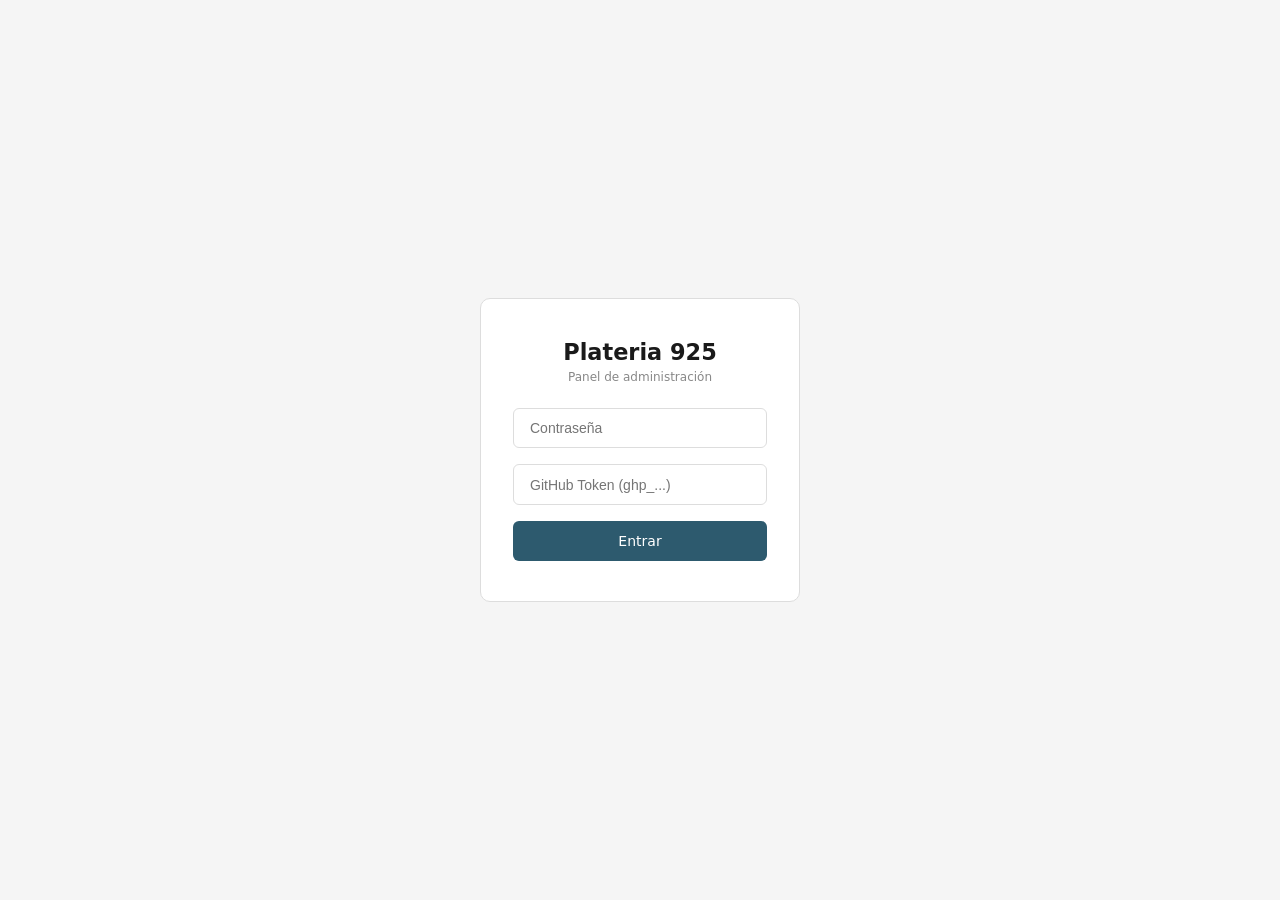
<file: admin.html>
<!DOCTYPE html>
<html lang="es">
<head>
  <meta charset="UTF-8"/>
  <meta name="viewport" content="width=device-width,initial-scale=1.0"/>
  <title>Admin — Plateria 925</title>
  <style>
    *,*::before,*::after{box-sizing:border-box;margin:0;padding:0}
    body{font-family:system-ui,sans-serif;background:#f5f5f5;color:#1a1a1a;font-size:14px}
    a{color:inherit;text-decoration:none}
    button{cursor:pointer;font-family:inherit}

    /* ── LOGIN ── */
    #login-screen{
      display:flex;align-items:center;justify-content:center;
      min-height:100vh;
    }
    .login-box{
      background:#fff;border:1px solid #ddd;border-radius:10px;
      padding:2.5rem 2rem;width:320px;text-align:center;
    }
    .login-box h1{font-size:1.4rem;margin-bottom:.3rem}
    .login-box p{color:#888;font-size:12px;margin-bottom:1.5rem}
    .login-box input{
      width:100%;padding:.7rem 1rem;border:1px solid #ddd;border-radius:6px;
      font-size:14px;margin-bottom:1rem;outline:none;
    }
    .login-box input:focus{border-color:#2d5a6e}
    .btn{
      width:100%;padding:.75rem;background:#2d5a6e;color:#fff;
      border:none;border-radius:6px;font-size:14px;font-weight:500;
    }
    .btn:hover{background:#1c3d4d}
    .login-err{color:#c0392b;font-size:12px;margin-top:.6rem;display:none}

    /* ── LAYOUT ── */
    #app{display:none}
    .topbar{
      background:#2d5a6e;color:#fff;
      display:flex;align-items:center;justify-content:space-between;
      padding:.9rem 2rem;
    }
    .topbar h1{font-size:1.1rem;letter-spacing:.05em}
    .topbar-right{display:flex;gap:1rem;align-items:center}
    .save-btn{
      padding:.5rem 1.2rem;background:#fff;color:#2d5a6e;
      border:none;border-radius:6px;font-weight:600;font-size:13px;
    }
    .save-btn:hover{background:#e8f0f3}
    .save-btn:disabled{opacity:.4;pointer-events:none}
    .status-msg{font-size:12px;opacity:.85}

    .container{max-width:1100px;margin:2rem auto;padding:0 1.5rem}

    /* ── TABS ── */
    .tabs{display:flex;gap:.5rem;margin-bottom:1.5rem;flex-wrap:wrap}
    .tab{
      padding:.5rem 1.1rem;border:1px solid #ddd;border-radius:2rem;
      background:#fff;font-size:13px;color:#555;
    }
    .tab.active{background:#2d5a6e;color:#fff;border-color:#2d5a6e}
    .tab:hover:not(.active){border-color:#2d5a6e;color:#2d5a6e}

    /* ── SECTION ── */
    .section{display:none}
    .section.active{display:block}

    /* ── ITEM ROW ── */
    .item-row{
      background:#fff;border:1px solid #e0e0e0;border-radius:8px;
      padding:1rem 1.2rem;margin-bottom:.6rem;
      display:flex;align-items:center;gap:1rem;flex-wrap:wrap;
    }
    .item-img{
      width:52px;height:52px;object-fit:contain;
      border-radius:5px;border:1px solid #eee;background:#f9f9f9;flex-shrink:0;
    }
    .item-name{font-weight:500;flex:1;min-width:140px}
    .item-code{font-size:11px;color:#888}

    /* stock toggle */
    .stock-toggle{
      display:flex;align-items:center;gap:.5rem;
      padding:.4rem .9rem;border-radius:2rem;border:1px solid;
      font-size:12px;font-weight:500;white-space:nowrap;
    }
    .stock-toggle.in{background:#e8f5e9;border-color:#81c784;color:#2e7d32}
    .stock-toggle.out{background:#fce4ec;border-color:#e57373;color:#c62828}

    /* price input */
    .price-wrap{display:flex;align-items:center;gap:.4rem}
    .price-wrap span{font-size:13px;color:#555}
    .price-input{
      width:90px;padding:.35rem .6rem;border:1px solid #ddd;border-radius:5px;
      font-size:13px;text-align:right;outline:none;
    }
    .price-input:focus{border-color:#2d5a6e}

    /* sizes table */
    .sizes-wrap{width:100%;margin-top:.6rem;padding-top:.6rem;border-top:1px solid #f0f0f0}
    .sizes-grid{display:flex;gap:.5rem;flex-wrap:wrap}
    .size-pill{
      display:flex;align-items:center;gap:.4rem;
      padding:.3rem .75rem;border-radius:2rem;border:1px solid;
      font-size:12px;cursor:pointer;user-select:none;
    }
    .size-pill.in{background:#e8f5e9;border-color:#81c784;color:#2e7d32}
    .size-pill.out{background:#fce4ec;border-color:#e57373;color:#c62828;text-decoration:line-through;opacity:.7}
    .size-price-row{display:flex;align-items:center;gap:.4rem;margin-top:.4rem}
    .size-label{font-size:11px;color:#888;min-width:60px}

    /* unsaved dot */
    .unsaved{display:inline-block;width:7px;height:7px;border-radius:50%;background:#e67e22;margin-left:.4rem;vertical-align:middle}

    /* ── ADD PRODUCT FORM ── */
    .add-form{background:#fff;border:1px solid #e0e0e0;border-radius:8px;padding:1.5rem;max-width:620px}
    .add-form h2{font-size:1rem;font-weight:600;margin-bottom:1.2rem;color:#2d5a6e}
    .form-row{display:flex;flex-direction:column;gap:.3rem;margin-bottom:1rem}
    .form-row label{font-size:12px;font-weight:500;color:#555;letter-spacing:.04em;text-transform:uppercase}
    .form-row input,.form-row select,.form-row textarea{
      padding:.55rem .8rem;border:1px solid #ddd;border-radius:6px;
      font-size:13px;font-family:inherit;outline:none;
    }
    .form-row input:focus,.form-row select:focus{border-color:#2d5a6e}
    .form-row textarea{resize:vertical;min-height:70px}
    .form-row-inline{display:flex;gap:.8rem;flex-wrap:wrap}
    .form-row-inline .form-row{flex:1;min-width:140px}
    .sizes-builder{display:flex;flex-direction:column;gap:.5rem;margin-top:.4rem}
    .size-entry{display:flex;gap:.5rem;align-items:center}
    .size-entry input{flex:1;padding:.45rem .7rem;border:1px solid #ddd;border-radius:6px;font-size:13px;outline:none}
    .size-entry input:focus{border-color:#2d5a6e}
    .rm-size{background:none;border:none;color:#c0392b;font-size:18px;line-height:1;padding:0 4px}
    .add-size-btn{
      align-self:flex-start;padding:.4rem .9rem;border:1px dashed #aaa;
      border-radius:6px;background:none;font-size:12px;color:#666;
    }
    .add-size-btn:hover{border-color:#2d5a6e;color:#2d5a6e}
    .img-preview{width:80px;height:80px;object-fit:contain;border:1px solid #eee;border-radius:6px;background:#f9f9f9;display:none;margin-top:.5rem}
    .submit-btn{
      padding:.7rem 1.6rem;background:#2d5a6e;color:#fff;
      border:none;border-radius:6px;font-size:13px;font-weight:600;
    }
    .submit-btn:hover{background:#1c3d4d}
    .submit-btn:disabled{opacity:.4;pointer-events:none}
    .add-msg{font-size:13px;margin-top:.7rem;display:none}
    .add-msg.ok{color:#2e7d32}
    .add-msg.err{color:#c0392b}
    .tab-add{background:#2d5a6e;color:#fff;border-color:#2d5a6e}
    .tab-add:hover{background:#1c3d4d!important;color:#fff!important}
    .drag-over{outline:2px dashed #2d5a6e;background:#e8f0f3}
  </style>
</head>
<body>

<!-- LOGIN -->
<div id="login-screen">
  <div class="login-box">
    <h1>Plateria 925</h1>
    <p>Panel de administración</p>
    <input type="password" id="pw-input" placeholder="Contraseña" onkeydown="if(event.key==='Enter')tryLogin()"/>
    <input type="password" id="token-input" placeholder="GitHub Token (ghp_...)" onkeydown="if(event.key==='Enter')tryLogin()" style="margin-bottom:1rem"/>
    <button class="btn" onclick="tryLogin()">Entrar</button>
    <div class="login-err" id="login-err">Contraseña o token incorrecto</div>
  </div>
</div>

<!-- APP -->
<div id="app">
  <div class="topbar">
    <h1>Admin — Plateria 925</h1>
    <div class="topbar-right">
      <span class="status-msg" id="status-msg"></span>
      <button class="save-btn" id="save-btn" onclick="saveToGitHub()" disabled>Guardar cambios</button>
    </div>
  </div>

  <div class="container">
    <div class="tabs" id="tabs"></div>
    <div id="sections"></div>
  </div>
</div>

<script>
'use strict';

/* ── CONFIG ── */
const ADMIN_PASSWORD = 'bijou2025';
const GH_REPO  = 'bijou925/bijou925.github.io';
let GH_TOKEN = '';
const STOCK_FILE = 'stock.json';

/* ── DRAG STATE ── */
let _dragSrc = null;

/* ── LOGIN ── */
function tryLogin(){
  const pw    = document.getElementById('pw-input').value;
  const token = document.getElementById('token-input').value.trim();
  if(pw === ADMIN_PASSWORD && token.startsWith('ghp_')){
    GH_TOKEN = token;
    document.getElementById('login-screen').style.display = 'none';
    document.getElementById('app').style.display = 'block';
    initApp();
  } else {
    document.getElementById('login-err').style.display = 'block';
  }
}

/* ── DATA ── */
/* All products mirrored from index.html */
const SECTIONS = [
  {
    id:'argollas-finas', label:'Argollas Finas',
    type:'sizes',
    img:'media/argollas-finas-par.png',
    sizes:[
      {l:'N°0 · 8mm',   p:7000},  {l:'N°1 · 10mm',  p:7500},
      {l:'N°2 · 12mm',  p:8000},  {l:'N°3 · 13mm',  p:8500},
      {l:'N°4 · 14mm',  p:9000},  {l:'N°5 · 17mm',  p:9500},
      {l:'N°6 · 20mm',  p:12000}, {l:'N°7 · 24mm',  p:14000},
      {l:'N°8 · 28mm',  p:16000}, {l:'N°9 · 34mm',  p:20000},
      {l:'N°10 · 40mm', p:24000}, {l:'N°11 · 44mm', p:26000},
      {l:'N°12 · 51mm', p:30000}, {l:'N°13 · 57mm', p:34000},
      {l:'N°14 · 70mm', p:40000},
    ]
  },
  {
    id:'argollas-gruesas', label:'Argollas Gruesas',
    type:'sizes',
    img:'media/argollas-gruesas-detalle.png',
    sizes:[
      {l:'N°2 · 2cm',   p:32000}, {l:'N°3 · 2,2cm', p:36000},
      {l:'N°4 · 2,7cm', p:40000}, {l:'N°5 · 3,3cm', p:52000},
      {l:'N°6 · 4,5cm', p:60000}, {l:'N°7 · 5,5cm', p:80000},
      {l:'N°8 · 6,5cm', p:86000}, {l:'N°9 · 7,5cm', p:100000},
    ]
  },
  {
    id:'bolitas', label:'Bolitas de Plata',
    type:'sizes',
    img:'media/aritos-bolita-plata-par.png',
    sizes:[
      {l:'2mm',  p:8000},  {l:'2,5mm',p:9000},
      {l:'3mm',  p:10000}, {l:'4mm',  p:11000},
      {l:'5mm',  p:12000}, {l:'6mm',  p:14000},
      {l:'7mm',  p:18000}, {l:'8mm',  p:24000},
      {l:'9mm',  p:32000},
    ]
  },
  {
    id:'perlas', label:'Perlas Pegadas',
    type:'sizes',
    img:'media/aritos-perlas-pegadas-detalle-1.png',
    sizes:[
      {l:'4mm',  p:6600},  {l:'5mm',  p:6800},
      {l:'6mm',  p:7400},  {l:'7mm',  p:8000},
      {l:'8mm',  p:8600},  {l:'9mm',  p:9200},
      {l:'10mm', p:9600},  {l:'12mm', p:10600},
    ]
  },
  {
    id:'criollos', label:'Criollos',
    type:'sizes',
    img:'media/aritos-criollos-pares.png',
    sizes:[
      {l:'N°0 · 1,3cm', p:44000}, {l:'N°1 · 1,5cm', p:48000},
      {l:'N°2 · 1,9cm', p:54000}, {l:'N°3 · 2,2cm', p:58000},
      {l:'N°4 · 2,5cm', p:62000}, {l:'N°5 · 2,9cm', p:68000},
    ]
  },
  {
    id:'susanos', label:'Susanos',
    type:'sizes',
    img:'media/aritos-susano-par-1.png',
    sizes:[
      {l:'Susano 5mm · AR0291',         p:7500},
      {l:'Susano 5mm Premium · AR0231', p:12000},
    ]
  },
  {
    id:'variados', label:'Aritos Variados',
    type:'items',
    items:[
      {id:'v-AR0351', n:'Infinito Mini',           img:'aritos-infinito-mini-AR0351',              p:15000},
      {id:'v-AR0348', n:'Doble Corazón',           img:'aritos-doble-corazon-AR0348',              p:15000},
      {id:'v-AR0345', n:'Corazón Incompleto',      img:'aritos-corazon-incompleto-AR0345',         p:15000},
      {id:'v-flor5',  n:'Flor de 5 Pétalos',       img:'aritos-flor-5-petalos',                    p:15000},
      {id:'v-AR0814', n:'Mariposa',                img:'aritos-mariposa-AR0814',                   p:15000},
      {id:'v-AR0346', n:'Luna y Estrella',         img:'aritos-luna-y-estrella-AR0346',            p:15000},
      {id:'v-AR0817', n:'Alitas',                  img:'aritos-alitas-AR0817',                     p:15000},
      {id:'v-AR0815', n:'Cruz Trabajada',          img:'aritos-cruz-trabajada-AR0815',             p:15000},
      {id:'v-AR0816', n:'Rama',                    img:'aritos-rama-AR0816',                       p:15000},
      {id:'v-bicha-o',n:'Bicha Ondeada',           img:'aritos-bicha-ondeada',                     p:15000},
      {id:'v-AR0329', n:'Cola de Sirena',          img:'aritos-cola-de-sirena-AR0329',             p:15000},
      {id:'v-vaquita',n:'Vaquita de San Antonio',  img:'aritos-vaquita-de-san-antonio',            p:15000},
      {id:'v-AR0296', n:'Bicha',                   img:'aritos-bicha-AR0296',                      p:15000},
      {id:'v-cor-tr', n:'Corazón Trepador',        img:'aritos-corazon-trepador',                  p:15000},
      {id:'v-AR0813', n:'Estrella Trepador',       img:'aritos-estrella-trepador-AR0813',          p:15000},
      {id:'v-AR0327', n:'Estrella Mini Trepador',  img:'aritos-estrella-mini-trepador-AR0327',     p:15000},
      {id:'v-AR0339', n:'Estrella Calada',         img:'aritos-estrella-calada-AR0339',            p:15000},
      {id:'v-AR0332', n:'Estrella c/ Calados',     img:'aritos-estrella-c-calados-varios-AR0332',  p:15000},
      {id:'v-AR0324', n:'Flor de Lis',             img:'aritos-flor-de-lis-AR0324',                p:15000},
      {id:'v-AR0334', n:'Luna Calada',             img:'aritos-luna-calada-AR0334',                p:15000},
      {id:'v-AR0330', n:'Trébol',                  img:'aritos-trebol-AR0330',                     p:15000},
      {id:'v-AR0297', n:'Ancla',                   img:'aritos-ancla-AR0297',                      p:15000},
      {id:'v-nudo-b', n:'Nudo de Bruja',           img:'aritos-nudo-de-bruja',                     p:15000},
      {id:'v-AR0292', n:'Saturno',                 img:'aritos-saturno-AR0292',                    p:15000},
      {id:'v-AR0338', n:'Nudito',                  img:'aritos-nudito-AR0338',                     p:15000},
      {id:'v-AR0295', n:'Medio Sin Fin Trabajado', img:'aritos-medio-sin-fin-trabajado-AR0295',    p:15000},
      {id:'v-pluma',  n:'Pluma',                   img:'aritos-pluma',                             p:15000},
      {id:'v-AR0293', n:'Triángulo',               img:'aritos-triangulo-AR0293',                  p:15000},
      {id:'v-AR0300', n:'Trepador de Triángulo',   img:'aritos-trepador-de-triangulo-AR0300',      p:15000},
      {id:'v-AR0326', n:'Sol',                     img:'aritos-sol-AR0326',                        p:15000},
      {id:'v-AR0818', n:'Ramita',                  img:'aritos-ramita-AR0818',                     p:15000},
      {id:'v-AR0823', n:'Colibrí',                 img:'aritos-colibri-AR0823',                    p:15000},
      {id:'v-AR0820', n:'Trepador Corazones',      img:'aritos-trepador-corazones-AR0820',         p:15000},
      {id:'v-AR0822', n:'Flor Aparente',           img:'aritos-flor-aparente-AR0822',              p:15000},
      {id:'v-AR0282', n:'Flor',                    img:'aritos-flor-AR0282',                       p:15000},
      {id:'v-AR0287', n:'Ojo Turco',               img:'aritos-ojo-turco-AR0287',                  p:15000},
      {id:'v-AR0290', n:'Cruz',                    img:'aritos-cruz-AR0290',                       p:15000},
      {id:'v-AR0281', n:'OM',                      img:'aritos-om-AR0281',                         p:15000},
      {id:'v-AR0288', n:'Nudito de Bruja',         img:'aritos-nudito-de-bruja-AR0288',            p:15000},
      {id:'v-AR0828', n:'Luna Calada c/ Estrellas',img:'aritos-luna-calada-con-estrellas-AR0828',  p:15000},
      {id:'v-AR0824', n:'Delfín',                  img:'aritos-delfin-AR0824',                     p:15000},
    ]
  },
  {
    id:'esclavas', label:'Esclavas',
    type:'sizes',
    img:'media/pulseras-esclavas-set-tamanos.png',
    sizes:[
      {l:'4mm · ESCL0091', p:72000},  {l:'5mm · ESCL0092', p:88000},
      {l:'6mm · ESCL0093', p:100000}, {l:'7mm · ESCL0094', p:120000},
      {l:'9mm · ESCL0095', p:160000},
    ]
  },
  {
    id:'rolo', label:'Pulseras Rolo',
    type:'sizes',
    img:'media/pulsera-rolo-N000-x19-x21-PUL001-PUL008.png',
    sizes:[
      {l:'N°000 X19cm · PUL001', p:28000}, {l:'N°000 X21cm · PUL008', p:34000},
      {l:'N°00 X19cm · PUL002',  p:36000}, {l:'N°00 X21cm · PUL009',  p:38000},
      {l:'N°0 X19cm · PUL003',   p:48000}, {l:'N°0 X21cm · PUL010',   p:50000},
      {l:'N°1 X19cm · PUL004',   p:54000}, {l:'N°1 X21cm · PUL011',   p:58000},
      {l:'N°2 X19cm · PUL005',   p:70000}, {l:'N°2 X21cm · PUL012',   p:74000},
      {l:'N°3 X19cm · PUL006',   p:82000}, {l:'N°3 X21cm · PUL013',   p:92000},
    ]
  },
  {
    id:'pulseras', label:'Pulseras',
    type:'items',
    items:[
      {id:'PLP0125', n:'Corazón Chico PLP0125',      img:'pulsera-corazones-PLP0125-chico',      p:54000},
      {id:'PLP0142', n:'Corazón Grande PLP0142',     img:'pulsera-corazones-PLP0142-grande',     p:50000},
      {id:'PLP0126', n:'Corazón Chico II PLP0126',   img:'pulsera-corazones-PLP0126-chico',      p:46000},
      {id:'PLP0127', n:'Corazón Chico III PLP0127',  img:'pulsera-corazones-PLP0127-chico',      p:42000},
      {id:'PLP0146', n:'PLP0146',                    img:'pulsera-corazones-PLP0146',            p:60000},
      {id:'PLP0028', n:'PLP0028',                    img:'pulsera-corazones-PLP0028',            p:48000},
      {id:'PLP0029', n:'PLP0029',                    img:'pulsera-corazones-PLP0029',            p:48000},
      {id:'PLP0020', n:'PLP0020',                    img:'pulsera-PLP0020-a',                    p:48000},
      {id:'PLP0059', n:'PLP0059',                    img:'pulsera-PLP0059',                      p:60000},
      {id:'PLP0119', n:'PLP0119',                    img:'pulsera-PLP0119',                      p:44000},
      {id:'PLP0033', n:'PLP0033',                    img:'pulsera-PLP0033',                      p:36000},
      {id:'PLP0061', n:'PLP0061',                    img:'pulsera-PLP0061-x19',                  p:76000},
      {id:'PHP0003', n:'Fina PHP0003',               img:'pulsera-PHP0003-PHP0002-fina',         p:56000},
      {id:'EVA0015', n:'Gruesa EVA0015',             img:'pulsera-EVA0015-EVA0016-gruesa',       p:76000},
      {id:'EVA0010', n:'Fina EVA0010',               img:'pulsera-EVA0010-EVA0011-fina',         p:76000},
      {id:'EVA0013', n:'EVA0013',                    img:'pulsera-EVA0013-EVA0014',              p:76000},
      {id:'EVA0022', n:'EVA0022',                    img:'pulsera-EVA0022',                      p:58000},
      {id:'EVA0020', n:'EVA0020',                    img:'pulsera-EVA0020',                      p:72000},
      {id:'EVA0019', n:'EVA0019',                    img:'pulsera-EVA0019',                      p:72000},
      {id:'EVA0021', n:'EVA0021',                    img:'pulsera-EVA0021',                      p:64000},
      {id:'EVA0018', n:'EVA0018',                    img:'pulsera-EVA0018',                      p:58000},
      {id:'PLP0237', n:'Con Perla PLP0237',          img:'pulsera-PLP0237-perla',                p:58000},
      {id:'PLP0236', n:'PLP0236',                    img:'pulsera-PLP0236-bolitas',              p:36000},
      {id:'PLP0148', n:'PLP0148 Pandora',            img:'pulsera-PLP0148-pandora',              p:100000},
      {id:'PLP0213', n:'PLP0213',                    img:'pulsera-PLP0213-bolitas',              p:38000},
      {id:'PLP0212', n:'PLP0212',                    img:'pulsera-PLP0212-bolitas',              p:46000},
      {id:'PLP0211', n:'PLP0211',                    img:'pulsera-PLP0211-bolitas',              p:30000},
      {id:'PLP0220', n:'PLP0220',                    img:'pulsera-PLP0220-bolitas',              p:30000},
      {id:'PLP0217', n:'PLP0217',                    img:'pulsera-PLP0217-bolitas',              p:26000},
      {id:'PLP0214', n:'PLP0214',                    img:'pulsera-PLP0214-bolitas',              p:30000},
      {id:'PLP0216', n:'PLP0216',                    img:'pulsera-PLP0216-elastizada',           p:38000},
      {id:'PLP0215', n:'PLP0215',                    img:'pulsera-PLP0215-bolitas',              p:30000},
      {id:'PLP0221', n:'PLP0221',                    img:'pulsera-PLP0221-bolitas',              p:20000},
      {id:'PLP0152', n:'Elastizada PLP0152',         img:'pulsera-PLP0152-elastizada',           p:40000},
      {id:'PLP0162', n:'Elastizada PLP0162',         img:'pulsera-PLP0162-elastizada',           p:40000},
      {id:'PLP0163', n:'Elastizada PLP0163',         img:'pulsera-PLP0163-elastizada',           p:40000},
      {id:'PLP0159', n:'Elastizada PLP0159',         img:'pulsera-PLP0159-elastizada',           p:40000},
      {id:'PLP0170', n:'PLP0170',                    img:'pulsera-PLP0170',                      p:40000},
      {id:'PLP0155', n:'PLP0155',                    img:'pulsera-PLP0155-bolitas',              p:52000},
    ]
  },
];

/* ── STATE ── */
let stockData = {};   // loaded from stock.json
let dirty = false;

function markDirty(){
  dirty = true;
  document.getElementById('save-btn').disabled = false;
  document.getElementById('status-msg').textContent = 'Cambios sin guardar';
}

function fmt(n){ return '$' + n.toLocaleString('es-AR'); }

/* ── INIT ── */
async function initApp(){
  setStatus('Cargando stock…');
  await loadStock();
  renderTabs();
  renderSections();
  setStatus('');
}

/* ── LOAD stock.json from GitHub ── */
async function loadStock(){
  try {
    const res = await fetch(`https://api.github.com/repos/${GH_REPO}/contents/${STOCK_FILE}`, {
      headers:{ Authorization:`token ${GH_TOKEN}`, Accept:'application/vnd.github.v3+json' }
    });
    if(res.ok){
      const json = await res.json();
      stockData = JSON.parse(atob(json.content));
    } else {
      stockData = {};
    }
  } catch(e){
    stockData = {};
  }
}

/* ── GET stock value ── */
function isInStock(id){ return stockData[id]?.stock !== false; }
function getPrice(id, defaultPrice){
  return stockData[id]?.price ?? defaultPrice;
}

/* ── SET stock ── */
function setStock(id, val){
  if(!stockData[id]) stockData[id] = {};
  stockData[id].stock = val;
  markDirty();
}
function setPrice(id, val){
  if(!stockData[id]) stockData[id] = {};
  stockData[id].price = val;
  markDirty();
}

/* ── SAVE to GitHub ── */
async function saveToGitHub(){
  const btn = document.getElementById('save-btn');
  btn.disabled = true;
  setStatus('Guardando…');

  const content = btoa(unescape(encodeURIComponent(JSON.stringify(stockData, null, 2))));

  // get current SHA
  let sha = null;
  try {
    const r = await fetch(`https://api.github.com/repos/${GH_REPO}/contents/${STOCK_FILE}`, {
      headers:{ Authorization:`token ${GH_TOKEN}`, Accept:'application/vnd.github.v3+json' }
    });
    if(r.ok){ const j = await r.json(); sha = j.sha; }
  } catch(e){}

  const body = { message:'Admin: update stock', content };
  if(sha) body.sha = sha;

  const res = await fetch(`https://api.github.com/repos/${GH_REPO}/contents/${STOCK_FILE}`, {
    method:'PUT',
    headers:{
      Authorization:`token ${GH_TOKEN}`,
      Accept:'application/vnd.github.v3+json',
      'Content-Type':'application/json'
    },
    body: JSON.stringify(body)
  });

  if(res.ok){
    dirty = false;
    setStatus('✓ Guardado — el sitio se actualiza en ~1 min');
    setTimeout(() => setStatus(''), 4000);
  } else {
    setStatus('✗ Error al guardar');
    btn.disabled = false;
  }
}

function setStatus(msg){ document.getElementById('status-msg').textContent = msg; }

/* ── RENDER TABS ── */
function renderTabs(){
  const tabsEl = document.getElementById('tabs');
  tabsEl.innerHTML = '';

  // Built-in sections
  SECTIONS.forEach((sec, i) => {
    const btn = document.createElement('button');
    btn.className = 'tab' + (i===0?' active':'');
    btn.dataset.tabid = sec.id;
    btn.textContent = sec.label;
    btn.onclick = () => switchTab(sec.id);
    tabsEl.appendChild(btn);
  });

  // Admin-created category tabs
  const newCats = stockData._newCategories || [];
  newCats.forEach(cat => {
    const btn = document.createElement('button');
    btn.className = 'tab';
    btn.dataset.tabid = cat.id;
    btn.textContent = cat.label;
    btn.onclick = () => switchTab(cat.id);
    tabsEl.appendChild(btn);
  });

  // Action tabs
  const addProdBtn = document.createElement('button');
  addProdBtn.className = 'tab tab-add';
  addProdBtn.dataset.tabid = '__add__';
  addProdBtn.textContent = '+ Agregar Producto';
  addProdBtn.onclick = () => switchTab('__add__');
  tabsEl.appendChild(addProdBtn);

  const addCatBtn = document.createElement('button');
  addCatBtn.className = 'tab tab-add';
  addCatBtn.dataset.tabid = '__addcat__';
  addCatBtn.textContent = '+ Nueva Categoría';
  addCatBtn.onclick = () => switchTab('__addcat__');
  tabsEl.appendChild(addCatBtn);
}

function switchTab(id){
  document.querySelectorAll('.tab').forEach(t => {
    t.classList.toggle('active', t.dataset.tabid === id);
  });
  document.querySelectorAll('.section').forEach(s => {
    s.classList.toggle('active', s.dataset.id === id);
  });
}

/* ── RENDER ALL SECTIONS ── */
function renderSections(){
  const container = document.getElementById('sections');
  container.innerHTML = '';

  // Built-in sections
  SECTIONS.forEach((sec, i) => {
    const div = document.createElement('div');
    div.className = 'section' + (i===0?' active':'');
    div.dataset.id = sec.id;
    div.innerHTML = renderBuiltinSection(sec);
    container.appendChild(div);
    attachEvents(div, sec);
  });

  // Admin-created category sections (Bug Fix 2 + Feature 1)
  (stockData._newCategories || []).forEach(cat => {
    const div = document.createElement('div');
    div.className = 'section';
    div.dataset.id = cat.id;
    div.innerHTML = renderNewCatSection(cat);
    container.appendChild(div);
    attachEvents(div, null);
  });

  // Add product section
  const addDiv = document.createElement('div');
  addDiv.className = 'section';
  addDiv.dataset.id = '__add__';
  addDiv.innerHTML = renderAddProductSection();
  container.appendChild(addDiv);

  // Add category section (Feature 1)
  const addCatDiv = document.createElement('div');
  addCatDiv.className = 'section';
  addCatDiv.dataset.id = '__addcat__';
  addCatDiv.innerHTML = renderAddCategorySection();
  container.appendChild(addCatDiv);
}

/* ── BUILT-IN SECTION (sizes or items type) ── */
function renderBuiltinSection(sec){
  const inStock = isInStock(sec.id);
  const editHtml = `
    <div class="item-row" style="background:#f0f4f6;border-color:#c8d8e0">
      <div style="flex:1;font-size:12px;color:#555;font-weight:500">Editar categoría</div>
      <input type="text" class="price-input" style="width:160px" placeholder="Nuevo nombre" id="edit-label-${sec.id}" value="${sec.label}"/>
      <input type="text" class="price-input" style="width:200px" placeholder="URL imagen cabecera" id="edit-img-${sec.id}" value="${sec.img||''}"/>
      <button class="submit-btn" style="padding:.35rem .9rem;font-size:12px" onclick="saveCatEdit('${sec.id}',false)">Guardar</button>
    </div>`;

  if(sec.type === 'sizes'){
    return editHtml + `
    <div class="item-row">
      <img class="item-img" src="${sec.img}" alt="${sec.label}" id="cat-img-${sec.id}"/>
      <div class="item-name">${sec.label}</div>
      <button class="stock-toggle ${inStock?'in':'out'}" data-id="${sec.id}" data-type="cat">
        ${inStock ? '✓ En stock' : '✗ Sin stock'}
      </button>
    </div>
    <div class="item-row" style="flex-direction:column;align-items:flex-start">
      <div style="font-weight:500;margin-bottom:.7rem">Talles y precios</div>
      <div class="sizes-grid">
        ${sec.sizes.map((sz, idx) => {
          const key = `${sec.id}__${idx}`;
          const inSz = isInStock(key);
          const price = getPrice(key, sz.p);
          return `
            <div style="display:flex;flex-direction:column;gap:.3rem;align-items:flex-start">
              <div class="size-pill ${inSz?'in':'out'}" data-id="${key}" data-type="size">
                ${inSz?'✓':'✗'} ${sz.l}
              </div>
              <div class="size-price-row">
                <span class="size-label">Precio:</span>
                <input class="price-input" type="number" value="${price}" data-id="${key}" data-default="${sz.p}" step="100"/>
              </div>
            </div>`;
        }).join('')}
      </div>
    </div>
    ${renderNewProductsForCat(sec.id)}`;
  }

  // items type
  return editHtml + sec.items.map(item => {
    const inStock = isInStock(item.id);
    const price   = getPrice(item.id, item.p);
    return `
      <div class="item-row">
        <img class="item-img" src="media/${item.img}.png" alt="${item.n}"/>
        <div style="flex:1;min-width:120px">
          <div class="item-name">${item.n}</div>
          <div class="item-code">${item.id}</div>
        </div>
        <div class="price-wrap">
          <span>$</span>
          <input class="price-input" type="number" value="${price}" data-id="${item.id}" data-default="${item.p}" step="100" style="width:100px"/>
        </div>
        <button class="stock-toggle ${inStock?'in':'out'}" data-id="${item.id}" data-type="item">
          ${inStock ? '✓ En stock' : '✗ Sin stock'}
        </button>
      </div>`;
  }).join('') + renderNewProductsForCat(sec.id);
}

/* ── NEW-CATEGORY SECTION ── */
function renderNewCatSection(cat){
  const editHtml = `
    <div class="item-row" style="background:#f0f4f6;border-color:#c8d8e0">
      <div style="flex:1;font-size:12px;color:#555;font-weight:500">Editar categoría</div>
      <input type="text" class="price-input" style="width:160px" placeholder="Nuevo nombre" id="edit-label-${cat.id}" value="${cat.label}"/>
      <input type="text" class="price-input" style="width:200px" placeholder="URL imagen cabecera" id="edit-img-${cat.id}" value="${cat.headerImg||''}"/>
      <button class="submit-btn" style="padding:.35rem .9rem;font-size:12px" onclick="saveCatEdit('${cat.id}',true)">Guardar</button>
      <button onclick="deleteCategory('${cat.id}')" style="padding:.35rem .9rem;background:#c0392b;color:#fff;border:none;border-radius:6px;font-size:12px;font-weight:600;cursor:pointer">Eliminar categoría</button>
    </div>`;
  return editHtml + renderNewProductsForCat(cat.id);
}

/* ── DELETE CATEGORY ── */
function deleteCategory(catId){
  const cat = (stockData._newCategories||[]).find(c => c.id === catId);
  const prodCount = (stockData._newProducts||[]).filter(p => p.category === catId).length;
  const msg = prodCount > 0
    ? `¿Eliminar la categoría "${cat?.label}" y sus ${prodCount} producto(s)?`
    : `¿Eliminar la categoría "${cat?.label}"?`;
  if(!confirm(msg)) return;
  stockData._newCategories = (stockData._newCategories||[]).filter(c => c.id !== catId);
  stockData._newProducts   = (stockData._newProducts||[]).filter(p => p.category !== catId);
  markDirty();
  renderTabs();
  renderSections();
  switchTab(SECTIONS[0].id);
}

/* ── RENDER _newProducts BELONGING TO A CATEGORY (Bug Fix 2 + Feature 4) ── */
function renderNewProductsForCat(catId){
  const prods = (stockData._newProducts || []).filter(p => p.category === catId);
  if(!prods.length) return `<div style="color:#aaa;font-size:12px;padding:.5rem 0">No hay productos admin en esta categoría.</div>`;

  const rows = prods.map((p, idx) => {
    const inStock = isInStock(p.code);
    const globalIdx = (stockData._newProducts || []).indexOf(p);

    if(p.productType === 'sizes' && Array.isArray(p.sizes)){
      return `
        <div class="item-row" draggable="true" data-newprod-idx="${globalIdx}" style="cursor:grab">
          <span style="color:#bbb;font-size:18px;margin-right:.3rem">⠿</span>
          ${p.img ? `<img class="item-img" src="${p.img}" alt="${p.name}"/>` : '<div class="item-img" style="background:#eee"></div>'}
          <div style="flex:1;min-width:120px">
            <div class="item-name">${p.name}</div>
            <div class="item-code">${p.code} · Con talles</div>
          </div>
          <button class="stock-toggle ${inStock?'in':'out'}" data-id="${p.code}" data-type="item">
            ${inStock ? '✓ En stock' : '✗ Sin stock'}
          </button>
          <div class="sizes-wrap">
            <div class="sizes-grid">
              ${p.sizes.map((sz, si) => {
                const key = `${p.code}__${si}`;
                const inSz = isInStock(key);
                const price = getPrice(key, sz.p);
                return `
                  <div style="display:flex;flex-direction:column;gap:.3rem;align-items:flex-start">
                    <div class="size-pill ${inSz?'in':'out'}" data-id="${key}" data-type="size">${inSz?'✓':'✗'} ${sz.l}</div>
                    <div class="size-price-row">
                      <span class="size-label">Precio:</span>
                      <input class="price-input" type="number" value="${price}" data-id="${key}" data-default="${sz.p}" step="100"/>
                    </div>
                  </div>`;
              }).join('')}
            </div>
          </div>
          <button onclick="deleteNewProduct(${globalIdx})" style="background:none;border:none;color:#c0392b;font-size:20px;padding:0 6px;cursor:pointer" title="Eliminar">🗑</button>
        </div>`;
    }

    const price = getPrice(p.code, p.price);
    return `
      <div class="item-row" draggable="true" data-newprod-idx="${globalIdx}" style="cursor:grab">
        <span style="color:#bbb;font-size:18px;margin-right:.3rem">⠿</span>
        ${p.img ? `<img class="item-img" src="${p.img}" alt="${p.name}"/>` : '<div class="item-img" style="background:#eee"></div>'}
        <div style="flex:1;min-width:120px">
          <div class="item-name">${p.name}</div>
          <div class="item-code">${p.code}</div>
        </div>
        <div class="price-wrap">
          <span>$</span>
          <input class="price-input" type="number" value="${price}" data-id="${p.code}" data-default="${p.price||0}" step="100" style="width:100px"/>
        </div>
        <button class="stock-toggle ${inStock?'in':'out'}" data-id="${p.code}" data-type="item">
          ${inStock ? '✓ En stock' : '✗ Sin stock'}
        </button>
        <button onclick="deleteNewProduct(${globalIdx})" style="background:none;border:none;color:#c0392b;font-size:20px;padding:0 6px;cursor:pointer" title="Eliminar">🗑</button>
      </div>`;
  }).join('');

  return `
    <div style="font-weight:500;margin:.8rem 0 .4rem;font-size:13px;color:#2d5a6e">
      Productos agregados por admin
      <span style="font-size:11px;color:#888;font-weight:400;margin-left:.5rem">(arrastrar para reordenar)</span>
    </div>
    <div id="newprods-${catId}">${rows}</div>`;
}

/* ── CATEGORY EDIT (Feature 2) ── */
function saveCatEdit(catId, isNew){
  const label = document.getElementById('edit-label-' + catId)?.value.trim();
  const img   = document.getElementById('edit-img-' + catId)?.value.trim();
  if(!label) return;

  if(isNew){
    const cats = stockData._newCategories || [];
    const cat  = cats.find(c => c.id === catId);
    if(cat){
      cat.label = label;
      if(img !== undefined) cat.headerImg = img;
    }
  } else {
    if(!stockData._catOverrides) stockData._catOverrides = {};
    stockData._catOverrides[catId] = { label, img };
  }
  markDirty();
  setStatus('Edición guardada — presioná "Guardar cambios" para publicar.');
}

/* ── DELETE NEW PRODUCT ── */
function deleteNewProduct(idx){
  if(!confirm('¿Eliminar este producto?')) return;
  stockData._newProducts.splice(idx, 1);
  markDirty();
  renderTabs();
  renderSections();
}

/* ── ADD PRODUCT SECTION ── */
function renderAddProductSection(){
  const builtinOpts = SECTIONS.map(s => `<option value="${s.id}">${s.label}</option>`).join('');
  const newCatOpts  = (stockData._newCategories || []).map(c => `<option value="${c.id}">${c.label}</option>`).join('');
  const catOptions  = builtinOpts + newCatOpts;
  return `
    <div class="add-form">
      <h2>Agregar Nuevo Producto</h2>

      <div class="form-row-inline">
        <div class="form-row">
          <label>Nombre</label>
          <input type="text" id="add-name" placeholder="Ej: Argolla Corazón"/>
        </div>
        <div class="form-row">
          <label>Código / ID</label>
          <input type="text" id="add-code" placeholder="Ej: AR0900"/>
        </div>
      </div>

      <div class="form-row-inline">
        <div class="form-row">
          <label>Categoría</label>
          <select id="add-cat">${catOptions}</select>
        </div>
        <div class="form-row">
          <label>Tipo de producto</label>
          <select id="add-type" onchange="toggleAddType()">
            <option value="fixed">Precio fijo</option>
            <option value="sizes">Con talles</option>
          </select>
        </div>
      </div>

      <div id="add-fixed-block" class="form-row">
        <label>Precio (ARS)</label>
        <input type="number" id="add-price" placeholder="15000" step="100"/>
      </div>

      <div id="add-sizes-block" style="display:none">
        <div style="font-size:12px;font-weight:500;color:#555;letter-spacing:.04em;text-transform:uppercase;margin-bottom:.5rem">Talles y precios</div>
        <div class="sizes-builder" id="sizes-builder">
          <div class="size-entry">
            <input type="text" placeholder="Talle (Ej: N°1 · 10mm)" style="flex:2"/>
            <input type="number" placeholder="Precio" style="flex:1" step="100"/>
            <button class="rm-size" onclick="this.closest('.size-entry').remove()">×</button>
          </div>
        </div>
        <button class="add-size-btn" onclick="addSizeEntry()" style="margin-top:.5rem">+ Agregar talle</button>
      </div>

      <div class="form-row" style="margin-top:1rem">
        <label>Imagen (PNG/JPG)</label>
        <input type="file" id="add-img" accept="image/png,image/jpeg" onchange="previewImg(this,'add-img-preview')"/>
        <img class="img-preview" id="add-img-preview" alt="Vista previa"/>
      </div>

      <div style="display:flex;align-items:center;gap:1rem;margin-top:1.2rem">
        <button class="submit-btn" id="add-submit-btn" onclick="submitNewProduct()">Agregar Producto</button>
        <div class="add-msg" id="add-msg"></div>
      </div>
    </div>`;
}

/* ── ADD CATEGORY SECTION (Feature 1) ── */
function renderAddCategorySection(){
  return `
    <div class="add-form">
      <h2>Nueva Categoría</h2>

      <div class="form-row-inline">
        <div class="form-row">
          <label>ID (sin espacios)</label>
          <input type="text" id="addcat-id" placeholder="Ej: collares"/>
        </div>
        <div class="form-row">
          <label>Nombre visible</label>
          <input type="text" id="addcat-label" placeholder="Ej: Collares"/>
        </div>
      </div>

      <div class="form-row">
        <label>Imagen de cabecera (URL o subir)</label>
        <input type="text" id="addcat-img-url" placeholder="https://... o dejar vacío"/>
        <input type="file" id="addcat-img-file" accept="image/png,image/jpeg" onchange="previewImg(this,'addcat-img-preview')" style="margin-top:.4rem"/>
        <img class="img-preview" id="addcat-img-preview" alt="Vista previa"/>
      </div>

      <div style="display:flex;align-items:center;gap:1rem;margin-top:1.2rem">
        <button class="submit-btn" id="addcat-submit-btn" onclick="submitNewCategory()">Crear Categoría</button>
        <div class="add-msg" id="addcat-msg"></div>
      </div>
    </div>`;
}

function toggleAddType(){
  const type = document.getElementById('add-type').value;
  document.getElementById('add-fixed-block').style.display = type === 'fixed' ? '' : 'none';
  document.getElementById('add-sizes-block').style.display = type === 'sizes' ? '' : 'none';
}

function addSizeEntry(){
  const builder = document.getElementById('sizes-builder');
  const entry = document.createElement('div');
  entry.className = 'size-entry';
  entry.innerHTML = `
    <input type="text" placeholder="Talle (Ej: N°1 · 10mm)" style="flex:2"/>
    <input type="number" placeholder="Precio" style="flex:1" step="100"/>
    <button class="rm-size" onclick="this.closest('.size-entry').remove()">×</button>`;
  builder.appendChild(entry);
}

function previewImg(input, previewId){
  const preview = document.getElementById(previewId);
  if(input.files && input.files[0]){
    const reader = new FileReader();
    reader.onload = e => { preview.src = e.target.result; preview.style.display = 'block'; };
    reader.readAsDataURL(input.files[0]);
  } else {
    preview.style.display = 'none';
  }
}

async function submitNewProduct(){
  const name    = document.getElementById('add-name').value.trim();
  const code    = document.getElementById('add-code').value.trim();
  const cat     = document.getElementById('add-cat').value;
  const type    = document.getElementById('add-type').value;
  const imgFile = document.getElementById('add-img').files[0];
  const btn     = document.getElementById('add-submit-btn');

  if(!name || !code){ showMsg('add-msg','err','Completá el nombre y el código.'); return; }

  let price = null;
  let sizes = null;

  if(type === 'fixed'){
    price = parseInt(document.getElementById('add-price').value, 10);
    if(isNaN(price) || price <= 0){ showMsg('add-msg','err','Ingresá un precio válido.'); return; }
  } else {
    sizes = [];
    document.querySelectorAll('#sizes-builder .size-entry').forEach(row => {
      const inputs = row.querySelectorAll('input');
      const label  = inputs[0].value.trim();
      const p      = parseInt(inputs[1].value, 10);
      if(label && !isNaN(p) && p > 0) sizes.push({ l: label, p });
    });
    if(sizes.length === 0){ showMsg('add-msg','err','Agregá al menos un talle con precio.'); return; }
  }

  btn.disabled = true;
  showMsg('add-msg','','Guardando…');

  let imgPath = '';
  if(imgFile){
    imgPath = await uploadImageToGitHub(imgFile, code);
    if(!imgPath){ btn.disabled = false; return; }
  }

  const newProduct = {
    _added: true,
    name,
    code,
    category: cat,
    productType: type,
    img: imgPath,
    _order: (stockData._newProducts || []).filter(p => p.category === cat).length,
    ...(type === 'fixed' ? { price, stock: true } : { sizes, stock: true })
  };

  if(!stockData._newProducts) stockData._newProducts = [];
  stockData._newProducts.push(newProduct);
  markDirty();
  await saveToGitHub();

  showMsg('add-msg','ok',`✓ "${name}" agregado.`);
  btn.disabled = false;

  document.getElementById('add-name').value = '';
  document.getElementById('add-code').value = '';
  document.getElementById('add-price').value = '';
  document.getElementById('add-img').value = '';
  document.getElementById('add-img-preview').style.display = 'none';
  document.getElementById('sizes-builder').innerHTML = `
    <div class="size-entry">
      <input type="text" placeholder="Talle (Ej: N°1 · 10mm)" style="flex:2"/>
      <input type="number" placeholder="Precio" style="flex:1" step="100"/>
      <button class="rm-size" onclick="this.closest('.size-entry').remove()">×</button>
    </div>`;

  renderTabs();
  renderSections();
  switchTab(cat);
}

async function submitNewCategory(){
  const id    = document.getElementById('addcat-id').value.trim().replace(/\s+/g,'-').toLowerCase();
  const label = document.getElementById('addcat-label').value.trim();
  const imgUrl  = document.getElementById('addcat-img-url').value.trim();
  const imgFile = document.getElementById('addcat-img-file').files[0];
  const btn   = document.getElementById('addcat-submit-btn');

  if(!id || !label){ showMsg('addcat-msg','err','Completá el ID y el nombre.'); return; }

  const allIds = [...SECTIONS.map(s=>s.id), ...(stockData._newCategories||[]).map(c=>c.id)];
  if(allIds.includes(id)){ showMsg('addcat-msg','err','Ese ID ya existe.'); return; }

  btn.disabled = true;
  showMsg('addcat-msg','','Guardando…');

  let headerImg = imgUrl || '';
  if(imgFile && !imgUrl){
    const path = await uploadImageToGitHub(imgFile, 'cat-' + id);
    if(path) headerImg = path;
  }

  if(!stockData._newCategories) stockData._newCategories = [];
  stockData._newCategories.push({ id, label, headerImg });
  markDirty();
  await saveToGitHub();

  showMsg('addcat-msg','ok',`✓ Categoría "${label}" creada.`);
  btn.disabled = false;

  document.getElementById('addcat-id').value = '';
  document.getElementById('addcat-label').value = '';
  document.getElementById('addcat-img-url').value = '';
  document.getElementById('addcat-img-file').value = '';
  document.getElementById('addcat-img-preview').style.display = 'none';

  renderTabs();
  renderSections();
  switchTab(id);
}

async function uploadImageToGitHub(file, code){
  return new Promise(resolve => {
    const reader = new FileReader();
    reader.onload = async e => {
      const base64 = e.target.result.split(',')[1];
      const ext    = file.name.split('.').pop().toLowerCase();
      const path   = `media/${code.toLowerCase()}.${ext}`;

      let sha = null;
      try {
        const check = await fetch(`https://api.github.com/repos/${GH_REPO}/contents/${path}`, {
          headers:{ Authorization:`token ${GH_TOKEN}`, Accept:'application/vnd.github.v3+json' }
        });
        if(check.ok){ const j = await check.json(); sha = j.sha; }
      } catch(e){}

      const body = { message:`Admin: add image ${code}`, content: base64 };
      if(sha) body.sha = sha;

      const res = await fetch(`https://api.github.com/repos/${GH_REPO}/contents/${path}`, {
        method:'PUT',
        headers:{
          Authorization:`token ${GH_TOKEN}`,
          Accept:'application/vnd.github.v3+json',
          'Content-Type':'application/json'
        },
        body: JSON.stringify(body)
      });

      if(res.ok){ resolve(path); }
      else { showMsg('add-msg','err','✗ Error al subir la imagen.'); resolve(null); }
    };
    reader.readAsDataURL(file);
  });
}

function showMsg(elId, type, text){
  const el = document.getElementById(elId);
  if(!el) return;
  el.textContent = text;
  el.className = 'add-msg' + (type ? ' ' + type : '');
  el.style.display = text ? 'block' : 'none';
}

/* ── ATTACH EVENTS (stock toggles, price inputs, drag-to-reorder) ── */
function attachEvents(div, sec){
  div.querySelectorAll('.stock-toggle').forEach(btn => {
    btn.addEventListener('click', () => {
      const id = btn.dataset.id;
      const cur = isInStock(id);
      setStock(id, !cur);
      btn.className = 'stock-toggle ' + (!cur?'in':'out');
      btn.textContent = !cur ? '✓ En stock' : '✗ Sin stock';
    });
  });

  div.querySelectorAll('.size-pill').forEach(pill => {
    pill.addEventListener('click', () => {
      const id = pill.dataset.id;
      const cur = isInStock(id);
      setStock(id, !cur);
      pill.className = 'size-pill ' + (!cur?'in':'out');
      pill.textContent = (!cur?'✓ ':'✗ ') + pill.textContent.trim().slice(2);
    });
  });

  div.querySelectorAll('.price-input').forEach(input => {
    input.addEventListener('change', () => {
      const id = input.dataset.id;
      if(!id) return;
      const val = parseInt(input.value, 10);
      if(!isNaN(val) && val > 0) setPrice(id, val);
    });
  });

  /* ── Drag-to-reorder (Feature 4) ── */
  div.querySelectorAll('[data-newprod-idx]').forEach(row => {
    row.addEventListener('dragstart', e => {
      _dragSrc = row;
      e.dataTransfer.effectAllowed = 'move';
      row.style.opacity = '.4';
    });
    row.addEventListener('dragend', () => {
      row.style.opacity = '';
      div.querySelectorAll('[data-newprod-idx]').forEach(r => r.classList.remove('drag-over'));
    });
    row.addEventListener('dragover', e => {
      e.preventDefault();
      e.dataTransfer.dropEffect = 'move';
      div.querySelectorAll('[data-newprod-idx]').forEach(r => r.classList.remove('drag-over'));
      row.classList.add('drag-over');
    });
    row.addEventListener('drop', e => {
      e.preventDefault();
      if(_dragSrc === row) return;
      const srcIdx = parseInt(_dragSrc.dataset.newprodIdx);
      const dstIdx = parseInt(row.dataset.newprodIdx);
      const prods  = stockData._newProducts;
      const [moved] = prods.splice(srcIdx, 1);
      prods.splice(dstIdx, 0, moved);
      // rewrite _order within category
      const cat = moved.category;
      let order = 0;
      prods.forEach(p => { if(p.category === cat) p._order = order++; });
      markDirty();
      renderTabs();
      renderSections();
      switchTab(cat);
    });
  });
}
</script>
</body>
</html>
</file>
